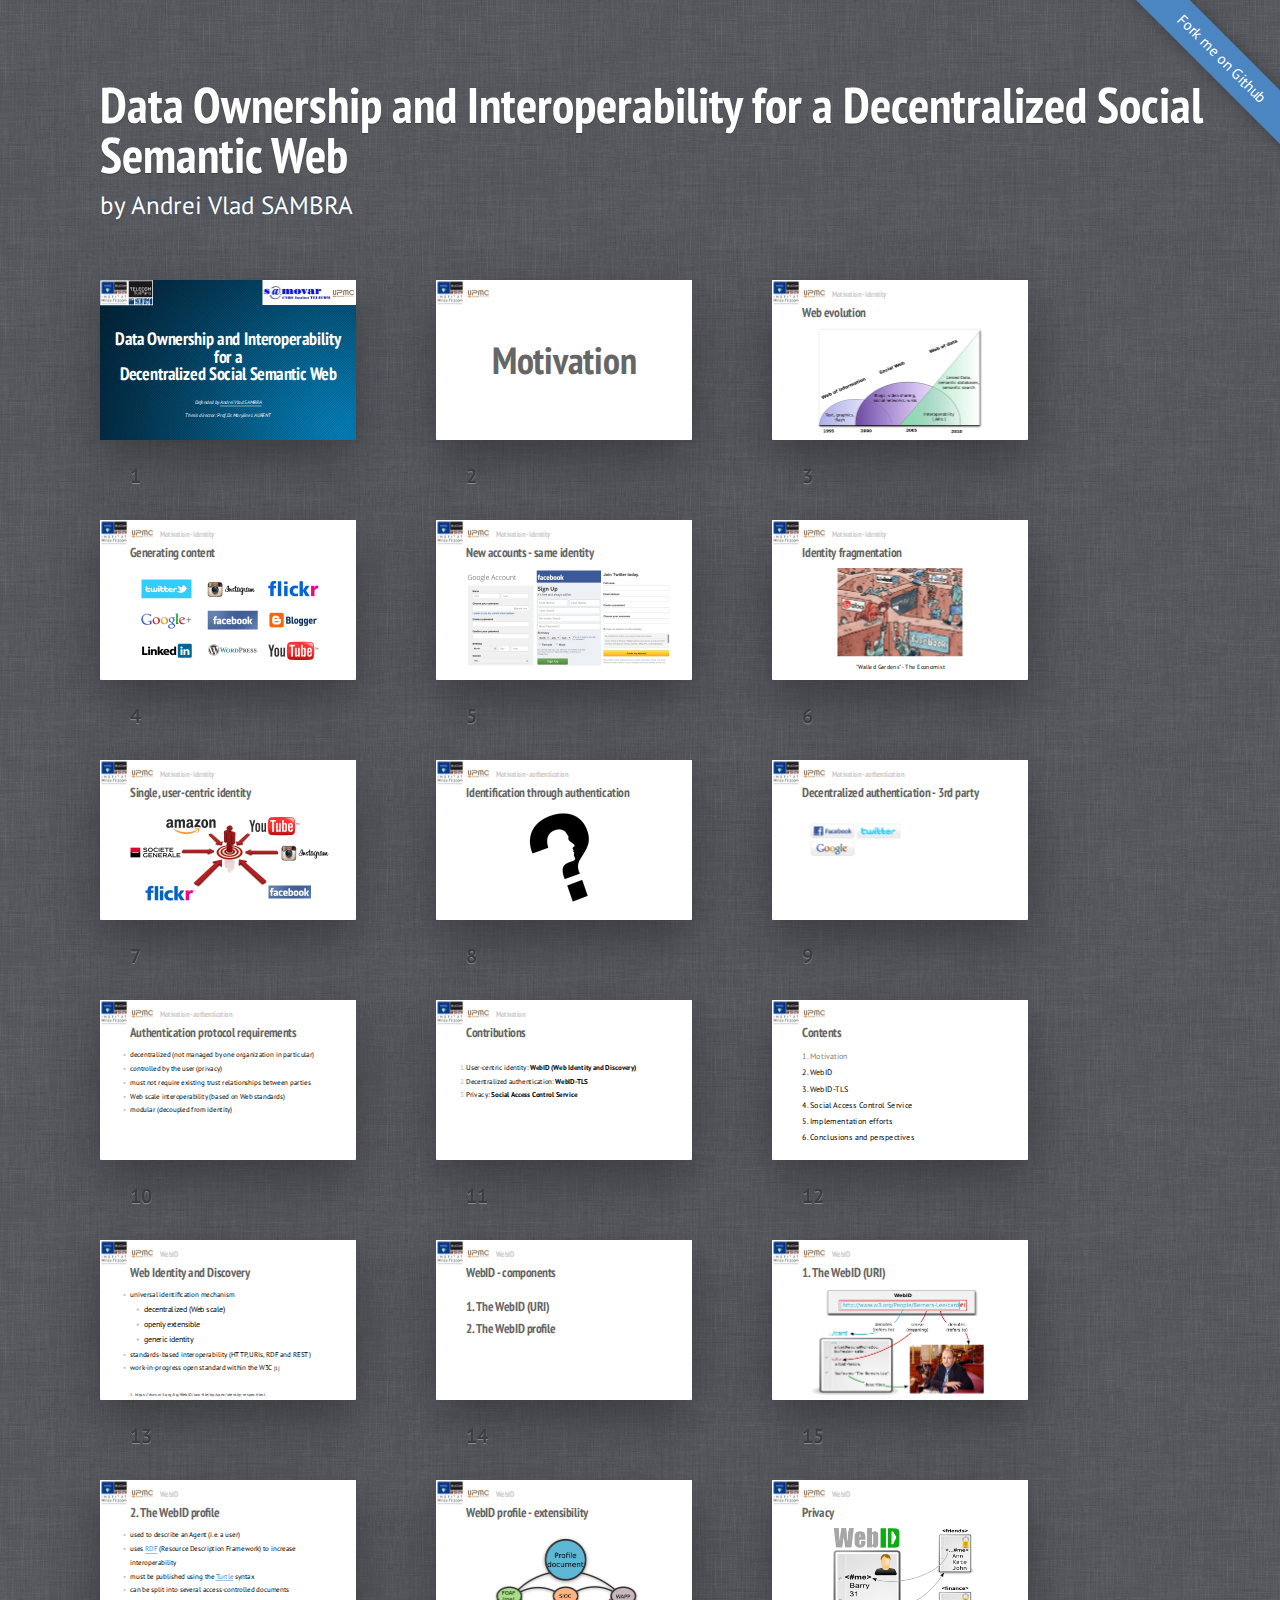
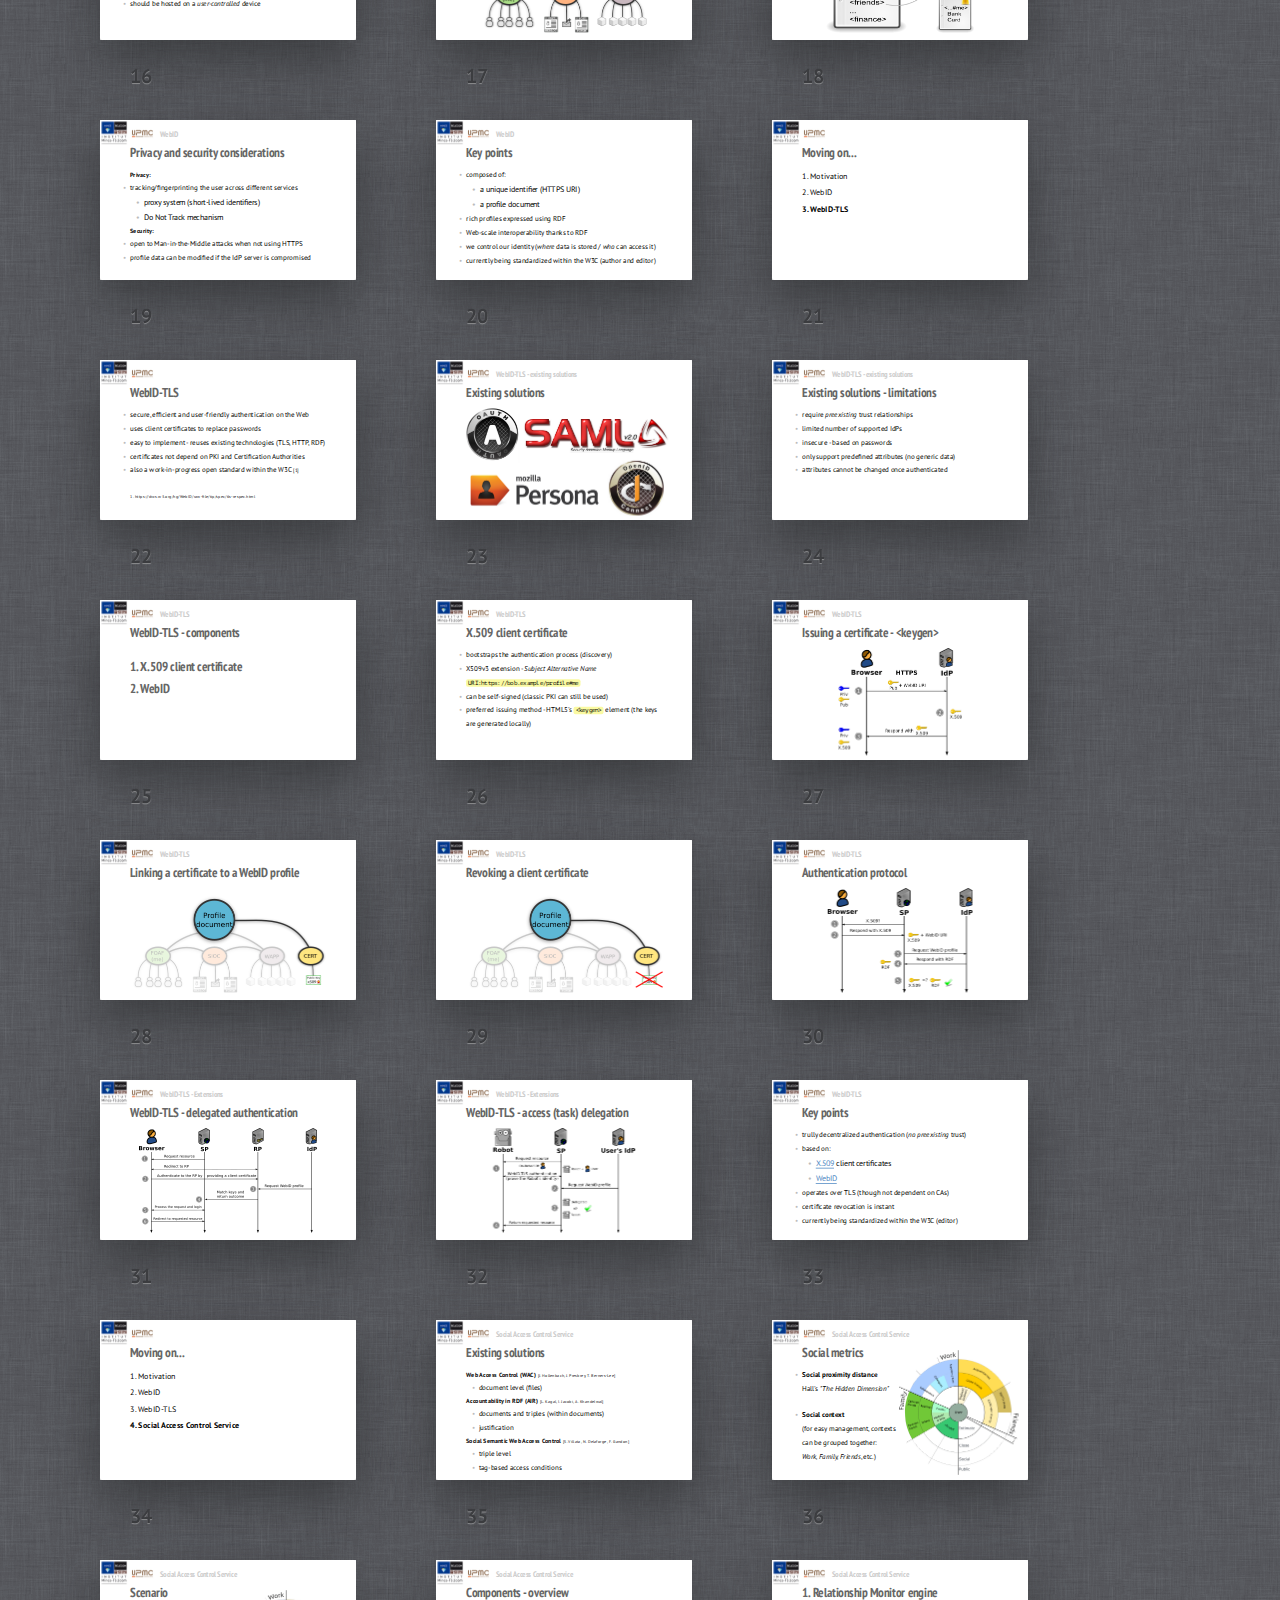
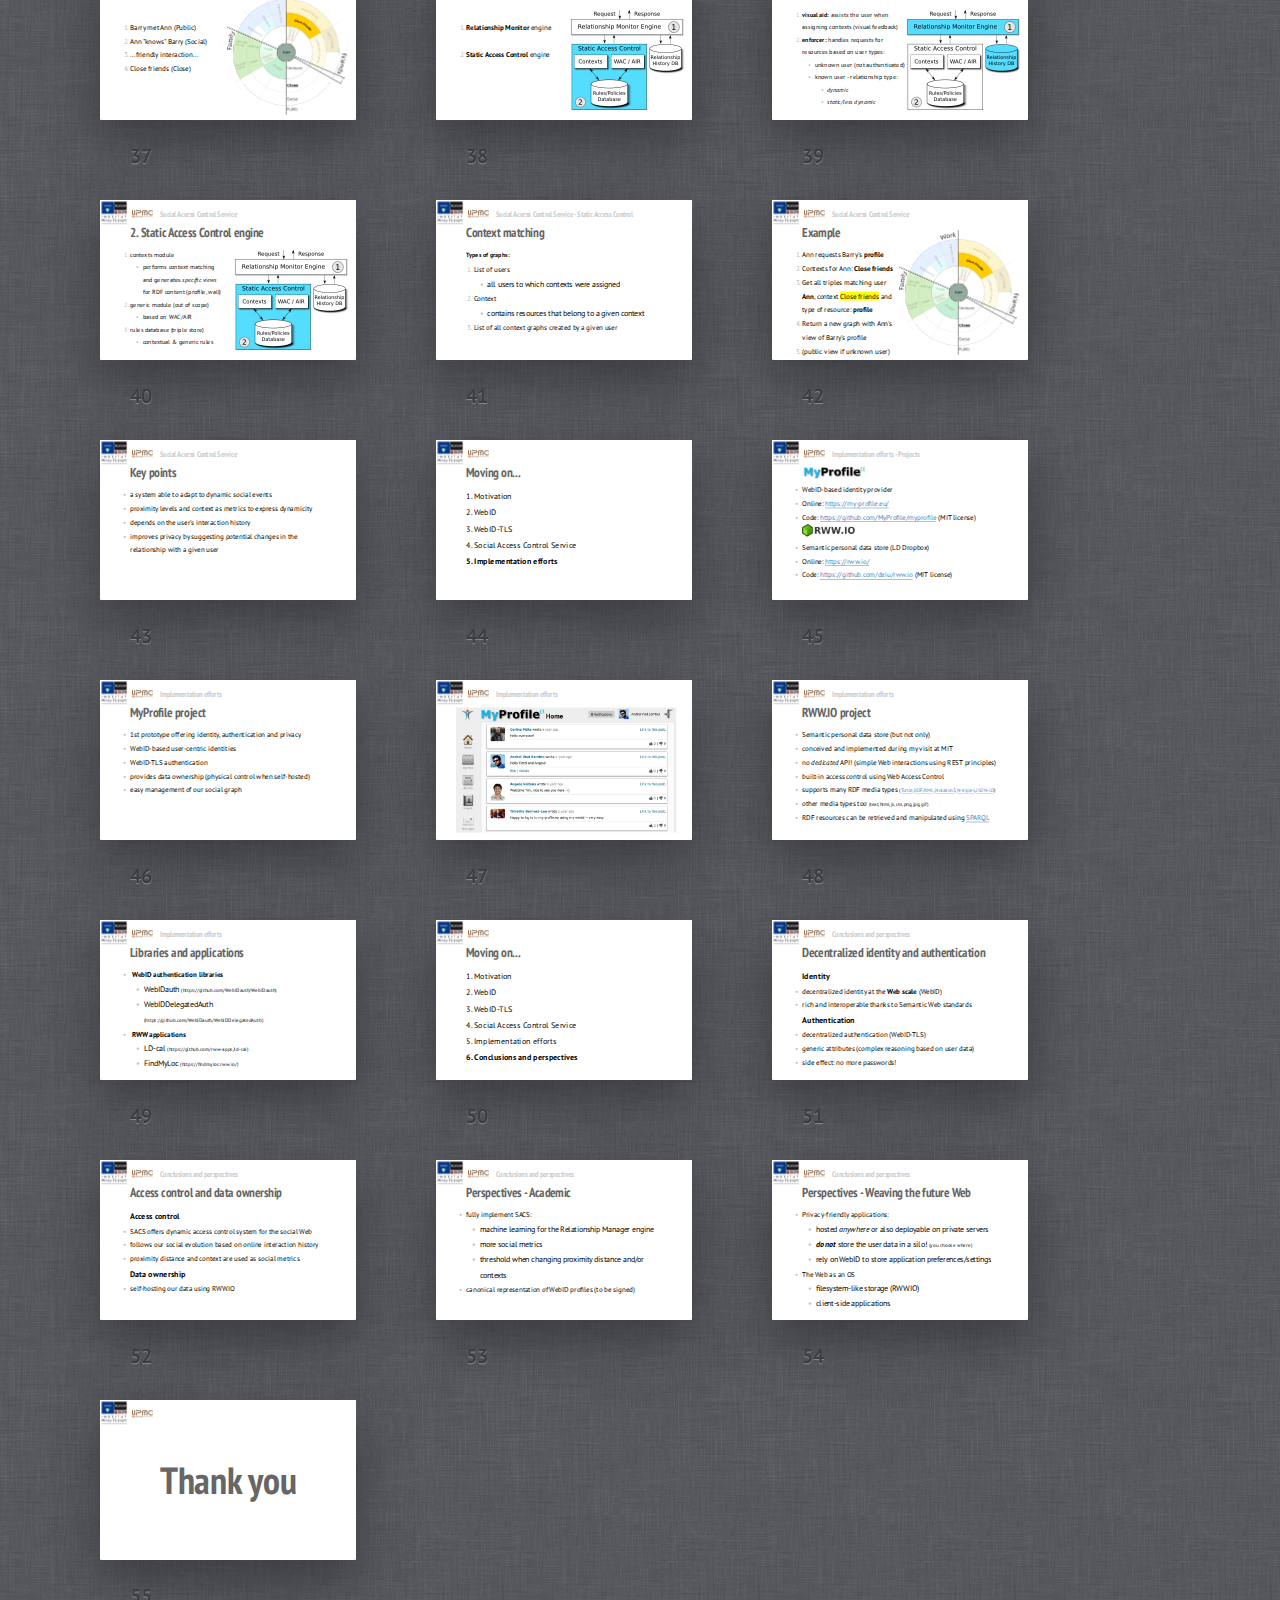
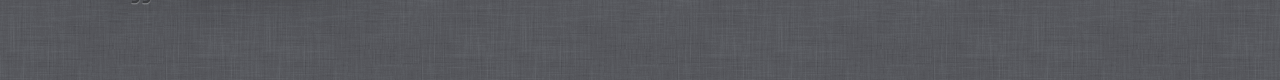
<file: index.html>
<!DOCTYPE HTML>
<html lang="en">
<head>
	<title>Data Ownership and Interoperability for a Decentralized Social Semantic Web</title>
	<meta charset="utf-8">
	<meta name="viewport" content="width=792, user-scalable=no">
	<meta http-equiv="x-ua-compatible" content="ie=edge">
	<link rel="stylesheet" href="shower/themes/ribbon/styles/screen.css">
	<style>
        @font-face {
          font-family: 'Oleo Script';
          font-style: normal;
          src: local('Oleo Script'), local('OleoScript-Regular'), url(shower/themes/ribbon/fonts/Oleo.woff) format('woff');
        }
	    #logo-mines {
	        position: absolute;
	        z-index: 2000;
	        top: 1px;
	        left: 1px;
	    }
        #logo-tsp {
            position: absolute;
	        z-index: 2000;
	        top: 1px;
	        left: 112px; 
        }
        #logo-samovar {
            position: absolute;
	        z-index: 2000;
	        left: 650px;
        }
	    #upmc-slide {
	        position: absolute;
	        z-index: 2000;
	        top: 1px;
	        left: 120px;
	    }
        #upmc-cover {
            position: absolute;
            z-index: 2000;
            right: 1px;
            left: 924px;
        }
	    #header {
	        position: absolute;
	        display: inline-block;
	        top: 35px;
	        left: 240px;
	        color: #ccc;
            font: 30px 'PT Sans Narrow', sans-serif;
        }
        h3 {
            color: #666;
            font-size: 130%;
        }
        hr {
            width:450px;
            display:inline-block;
            border: 1px dashed #ccc;
        }
        code {
            font-size: 0.8em;
        }
        li {
            font-size: 110%;   
        }
	</style>
</head>
<body class="list">
	<header class="caption">
		<h1>Data Ownership and Interoperability for a Decentralized Social Semantic Web</h1>
		<p>by <a href="https://my-profile.eu/people/deiu/card#me" target="_blank">Andrei Vlad SAMBRA</a></p>
	</header>

	<section class="slide cover" id="Cover"><div>
        <img id="logo-mines" src="pictures/logo.png" alt="Ecole Mines Telecom" />
        <img id="logo-tsp" src="pictures/logoTSP.gif" alt="Ecole Mines Telecom" />
        <img id="upmc-cover" src="pictures/upmc.jpg" alt="UPMC" />
        <img id="logo-samovar" src="pictures/samovar.jpg" alt="Samovar" />
        <br/>
		<h2>Data Ownership and Interoperability <br/> for a <br/> Decentralized Social Semantic Web</h2>
		<br/>
        <p>Defended by <a href="https://my-profile.eu/people/deiu/card#me" target="_blank">Andrei Vlad SAMBRA</a></p>
		<p>Thesis director: Prof.Dr. Maryline LAURENT</p>
		<img src="pictures/cover.jpg" alt="">
		<style>
		    #Cover {
		        width: 1024px;
	        }
		    #Cover div {
		        width: 924px;
		        height: 470px;
		        padding: 50px;
		        padding-top: 120px;
		    }		    
			#Cover h2 {
				margin:30px 0 0;
				color:#FFF;
				text-align:center;
				font-size:70px;
			}
			#Cover p {
				margin:10px 0 0;
				text-align:center;
				color:#FFF;
				font-style:italic;
				font-size:20px;
			}
			#Cover p a {
				color:#FFF;
			}
            #plus {
                font-size: 1.5em;
                font-weight: bold;
                color: #666;
            }
            #minus {
                font-size: 1.5em;
                font-weight: bold;
                color: #666;
            }
		</style>
	</div></section>
<!-- Intro -->
	<section class="slide shout"><div>
        <!-- 
        Please allow me to begin with the motivation that I used as the driving force for my research.
        -->
        <img id="logo-mines" src="pictures/logo.png" alt="Ecole Mines Telecom" />
        <img id="upmc-slide" src="pictures/upmc.jpg" alt="UPMC" />
		<h2>Motivation</h2>
	</div></section>
    <section class="slide"><div>
        <!--
        The information medium that we call the Web is under constant evolution. Over the last decade it has changed 
        from a place were we went to consume information, to a place where we actively contribute with content (may that be
        pictures, blog entries, comments, news, etc.), and we are now reaching the point where data can be linked across the Web.
        
        -->
        <img id="logo-mines" src="pictures/logo.png" alt="Ecole Mines Telecom" />
        <img id="upmc-slide" src="pictures/upmc.jpg" alt="UPMC" />
	    <div id="header">Motivation - identity</div>
		<h2>Web evolution</h2>
		<div align="center"><img src="pictures/web-evo.png" alt="Web-evo" /></div>
	</div></section>
    <section class="slide"><div>
        <!--
        The totality of the content that we generate defines who we are online, in other words - our online identity.
        -->
        <img id="logo-mines" src="pictures/logo.png" alt="Ecole Mines Telecom" />
        <img id="upmc-slide" src="pictures/upmc.jpg" alt="UPMC" />
	    <div id="header">Motivation - identity</div>
		<h2>Generating content</h2>
		<img src="pictures/content.png" alt="Content" />
	</div></section>

    <section class="slide"><div>
        <!--
        The totality of the content that we generate defines who we are online, in other words - our online identity.
        -->
        <img id="logo-mines" src="pictures/logo.png" alt="Ecole Mines Telecom" />
        <img id="upmc-slide" src="pictures/upmc.jpg" alt="UPMC" />
	    <div id="header">Motivation - identity</div>
		<h2>New accounts - same identity</h2>
		<img src="pictures/idp.jpg" alt="Forms" />
	</div></section>
	<section class="slide"><div>
        <!--
        Because of the way the Web works today, the more services and applications we use, the more we face an
        increasing fragmentation of our online identity. A direct result of this identity fragmentation is that user-generated 
        content is trapped inside so-called "data silos".
        -->
        <img id="logo-mines" src="pictures/logo.png" alt="Ecole Mines Telecom" />
        <img id="upmc-slide" src="pictures/upmc.jpg" alt="UPMC" />
	    <div id="header">Motivation - identity</div>
		<h2>Identity fragmentation</h2>
		<div align="center"><img src="pictures/walled_garden.jpg" alt="Walled gardens">
		<figcaption>"Walled Gardens" - The Economist</figcaption>
		</div>
	</div></section>
    <section class="slide"><div>
        <!--
        The obvious solution would be to have one online identity, and to be able to store the content that we generate (at least partially), 
        so that we can reuse parts of it each time we use a particular service. By doing so, we are no longer dependent on a specific service
        provider, giving us freedom to move from service to service, without worrying that our data remains trapped inside a silo. In other words,
        we become our own identity provider.
        -->
        <img id="logo-mines" src="pictures/logo.png" alt="Ecole Mines Telecom" />
        <img id="upmc-slide" src="pictures/upmc.jpg" alt="UPMC" />
	    <div id="header">Motivation - identity</div>
		<h2>Single, user-centric identity</h2>
		<img src="pictures/user-centred.jpg" alt="User-centred"/ height="400" >
	</div></section>
    <section class="slide"><div>
        <!--
        On the other hand, certain online activities (such as shopping, communicating with other people, or even managing our identity) require 
        us to prove that we own a given identity. Online, this process is commonly known as authentication.
        -->
        <img id="logo-mines" src="pictures/logo.png" alt="Ecole Mines Telecom" />
        <img id="upmc-slide" src="pictures/upmc.jpg" alt="UPMC" />
	    <div id="header">Motivation - authentication</div>
		<h2>Identification through authentication</h2>
		<div align="center"><img src="pictures/id-auth.jpg" alt="id-auth" /></div>
	</div></section>
    <section class="slide"><div>
        <!--
        
        -->
        <img id="logo-mines" src="pictures/logo.png" alt="Ecole Mines Telecom" />
        <img id="upmc-slide" src="pictures/upmc.jpg" alt="UPMC" />
	    <div id="header">Motivation - authentication</div>
		<h2>Decentralized authentication - 3rd party</h2>
        <img id="idps" src="pictures/idps.jpg" alt="IdPs" />
        <img class="next" id="idps" src="pictures/idps-now.jpg" alt="IdPs now" />
        <style>
            #idps {
                position: absolute;
                top: 250px;
                left: 150px;
            }
        </style>
	</div></section>
    <section class="slide"><div>
        <!--
        If we want to benefit from a user-centric identity, where we are in control of our data, then our authentication protocol must respect
        the following requirements: decentralized (since we control our identity), no a priori trust (eg. I let you in because I trust Google), 
        use Web standards to increase interoperability, modular - decoupled from identity (easily swappable), and last but not least - user-friendly  
        -->
        <img id="logo-mines" src="pictures/logo.png" alt="Ecole Mines Telecom" />
        <img id="upmc-slide" src="pictures/upmc.jpg" alt="UPMC" />
	    <div id="header">Motivation - authentication</div>
		<h2>Authentication protocol requirements</h2>
        <ul>
            <li>decentralized (not managed by one organization in particular)</li>
            <li>controlled by the user (privacy)</li>
            <li>must not require existing trust relationships between parties</li>
            <li>Web scale interoperability (based on Web standards)</li>
            <li>modular (decoupled from identity)</li>
        </ul>
	</div></section>
    <section class="slide"><div>
        <!--
        Based on this motivation, I would to introduce our contributions, which complement the three topics I have just presented.
        -->
        <img id="logo-mines" src="pictures/logo.png" alt="Ecole Mines Telecom" />
        <img id="upmc-slide" src="pictures/upmc.jpg" alt="UPMC" />
	    <div id="header">Motivation</div>
		<h2>Contributions</h2>
		<br/>
		<ol class="next">
			<li>User-centric identity: <strong>WebID (Web Identity and Discovery)</strong></li>
		    <li>Decentralized authentication: <strong>WebID-TLS</strong></li>
            <li>Privacy: <strong>Social Access Control Service</strong></li>
		</ol>
	</div></section>
<!-- Contents -->
	<section class="slide"><div>
        <!--
        The remainder of this presentation is structured as follows:
        -->
        <img id="logo-mines" src="pictures/logo.png" alt="Ecole Mines Telecom" />
        <img id="upmc-slide" src="pictures/upmc.jpg" alt="UPMC" />
		<h2>Contents</h2>
        <h3><font color="grey">1. Motivation</font></h3>
        <h3>2. WebID</h3>
        <h3>3. WebID-TLS</h3>
        <h3>4. Social Access Control Service</h3>
        <h3>5. Implementation efforts</h3>
        <h3>6. Conclusions and perspectives</h3>
        <style>
            h3 { color: #000; }
        </style>
	</div></section>
<!-- End intro -->
    
<!-- WebID -->
	<section class="slide"><div>
        <!-- 
        WebID, our first contribution, is a simple and universal identification mechanism that is decentralized at a Web scale, 
        openly extensible, and offers a generic identity that can be used for any service.
        It does this by applying the best practices of Web Architecture while building on well established and
        widely deployed protocols and standards including HTML, URIs, HTTP, and RDF semantics. 
        WebID is a work-in-progress open standard within the World Wide Web Consortium, to which we are actively contributing.
        -->
        <img id="logo-mines" src="pictures/logo.png" alt="Ecole Mines Telecom" />
        <img id="upmc-slide" src="pictures/upmc.jpg" alt="UPMC" />
		<div id="header">WebID</div>
        <h2>Web Identity and Discovery</h2>
        <ul>
            <li>universal identification mechanism
            <ul>
                <li>decentralized (Web scale)</li>
                <li>openly extensible</li>
                <li>generic identity</li>
            </ul>
            </li>
            <li>standards-based interoperability (HTTP, URIs, RDF and REST)</li>
            <li>work-in-progress open standard within the W3C <small>[1]</small></li>
        </ul>
        <br/>
        <small>1. https://dvcs.w3.org/hg/WebID/raw-file/tip/spec/identity-respec.html</small>
	</div></section>
    <section class="slide"><div>
        <!-- WebID is composed of the following elements... -->
        <img id="logo-mines" src="pictures/logo.png" alt="Ecole Mines Telecom" />
        <img id="upmc-slide" src="pictures/upmc.jpg" alt="UPMC" />
	    <div id="header">WebID</div>
        <h2>WebID - components</h2>
		<br/>
        <h2 class="next">1. The WebID (URI)</h2>
        <h2 class="next">2. The WebID profile</h2>
    </div></section>
	<section class="slide"><div>
        <!-- 
        The WebID (aka WebID URI) is a unique identifier which works at the Web scale. It is basically a URI with an 
        HTTP or HTTPS scheme which denotes an Agent. In this case, we have timbl's WebID.
        The WebID URI usually contains a hash (fragment identifier) which serves to make the difference between the 
        document containing the data, and the unique identifier which is assigned to data describing the agent.
        303 redirects can be used instead, though they impact performance by forcing another roundtrip.
        -->
        <img id="logo-mines" src="pictures/logo.png" alt="Ecole Mines Telecom" />
        <img id="upmc-slide" src="pictures/upmc.jpg" alt="UPMC" />
	    <div id="header">WebID</div>
	    <h2>1. The WebID (URI)</h2>
		<div align="center"><img src="pictures/webid-timbl.png" alt="WebID"></div>
	</div></section>
	<section class="slide"><div>
        <!-- 
        The document containing user data is called the WebID profile. It is....
        -->
        <img id="logo-mines" src="pictures/logo.png" alt="Ecole Mines Telecom" />
        <img id="upmc-slide" src="pictures/upmc.jpg" alt="UPMC" />
	    <div id="header">WebID</div>
		<h2>2. The WebID profile</h2>
        <ul>
            <li>used to describe an Agent (i.e. a user)</li>
            <li>uses <a href="http://www.w3.org/TR/rdf-schema/" target="_blank">RDF</a> (Resource Description Framework) to increase interoperability</li>
			<li>must be published using the <a href="https://en.wikipedia.org/wiki/Turtle_(syntax)" target="_blank">Turtle</a> syntax </li>
            <li>can be split into several access-controlled documents</li>
            <li>should be hosted on a <em>user-controlled</em> device</li>
		</ul>
	</div></section>
	<section class="slide"><div>
        <!-- 
        A WebID profile can contain any arbitrary data, as long as it is related to a user. For example, it contains
        a description of a user (using FOAF), blog entries or forum posts (using SIOC), and also preferences/settings 
        that are specific to Web applications (using WAPP). 
        -->
        <img id="logo-mines" src="pictures/logo.png" alt="Ecole Mines Telecom" />
        <img id="upmc-slide" src="pictures/upmc.jpg" alt="UPMC" />
	    <div id="header">WebID</div>
	    <h2>WebID profile - extensibility</h2>
		<div align="center"><img src="pictures/profile.png" alt="WebID profile" style="height:420px;"></div>
	</div></section>
    <section class="slide"><div>
        <!-- 
        To achieve privacy, a WebID profile can be split into multiple documents, each protected by access control mechanisms. In this case we have 
        a WebID which belongs to a user whose name is Barry and who is 31 yo. Instead of listing his friends in the same profile document, Barry created
        a protected document called <friends> which contains all foaf:knows relations. We can split a profile into as many documents as we want, depending
        on how fine-grained we want the access control to be.
        -->
        <img id="logo-mines" src="pictures/logo.png" alt="Ecole Mines Telecom" />
        <img id="upmc-slide" src="pictures/upmc.jpg" alt="UPMC" />
	    <div id="header">WebID</div>
	    <h2>Privacy</h2>
		<div align="center"><img src="pictures/webid-privacy.png" alt="WebID privacy" style="height:420px;"></div>
	</div></section>
    <section class="slide"><div>
        <!-- 
        Unfortunately, there are some drawbacks when using WebID. To start, decentralized and unique identifiers means that
        users can be tracked across services. This issue cannot be easily solved, especially when reputation and trust are based
        on persisten identities. However, we don't always need persisten identities...multiple/proxy/DNT/etc...
        -->
        <img id="logo-mines" src="pictures/logo.png" alt="Ecole Mines Telecom" />
        <img id="upmc-slide" src="pictures/upmc.jpg" alt="UPMC" />
	    <div id="header">WebID</div>
		<h2>Privacy and security considerations</h2>
        <strong>Privacy:</strong>
        <ul>
			<li>tracking/fingerprinting the user across different services
                <ul>
                    <li>proxy system (short-lived identifiers)</li>
                    <li>Do Not Track mechanism</li>
                </ul>
            </li>
        </ul>
        <strong>Security:</strong>
        <ul>
			<li>open to Man-in-the-Middle attacks when not using HTTPS</li>
            <li>profile data can be modified if the IdP server is compromised</li>
		</ul>
	</div></section>
    <section class="slide"><div>
        <!-- 
        To quickly summarize what WebID is, we have seen that it offers...
        -->
        <img id="logo-mines" src="pictures/logo.png" alt="Ecole Mines Telecom" />
        <img id="upmc-slide" src="pictures/upmc.jpg" alt="UPMC" />
	    <div id="header">WebID</div>
		<h2>Key points</h2>
        <ul>
            <li>composed of:
        		<ul>
		        <li>a unique identifier (HTTPS URI)</li>
		        <li>a profile document</li>
		        </ul>
            </li>
			<li>rich profiles expressed using RDF</li>
            <li>Web-scale interoperability thanks to RDF</li>
			<li>we control our identity (<em>where</em> data is stored / <em>who</em> can access it)</li>
			<li>currently being standardized within the W3C (author and editor)</li>
		</ul>
	</div></section>
<!-- WebID-TLS -->
    <section class="slide"><div>
        <!-- 
        Having introduced WebID, please allow me now to present our second contribution, a decentralized authentication protocol based on WebID.
        -->
        <img id="logo-mines" src="pictures/logo.png" alt="Ecole Mines Telecom" />
        <img id="upmc-slide" src="pictures/upmc.jpg" alt="UPMC" />
        <h2>Moving on...</h2>
            <h3>1. Motivation</h3>
            <h3>2. WebID</h3>
            <h3><strong>3. WebID-TLS</strong></h3>
        <style>
            h3 strong {
                color: #000 !important;
            }
        </style>
    </div></section>
    <section class="slide"><div>
        <!-- 
        WebID-TLS enables secure, efficient and user friendly authentication on the Web. It does this by using client certificates instead
        of passwords during the authentication process. At the same time, it is easy to implement since it takes advantage of the 
        cryptography behind the Transport Layer Security (TLS) protocol. And finally, because it does not depend on PKI/CA, it does not 
        suffer from the problems that correspond to them.
        -->
        <img id="logo-mines" src="pictures/logo.png" alt="Ecole Mines Telecom" />
        <img id="upmc-slide" src="pictures/upmc.jpg" alt="UPMC" />
		<h2>WebID-TLS</h2>
        <ul>
            <li>secure, efficient and user-friendly authentication on the Web</li>
            <li>uses client certificates to replace passwords</li>
            <li>easy to implement - reuses existing technologies (TLS, HTTP, RDF)</li>
            <li>certificates not depend on PKI and Certification Authorities</li>
            <li>also a work-in-progress open standard within the W3C <small>[1]</small></li>
        </ul>
        <br/>
        <small>1. https://dvcs.w3.org/hg/WebID/raw-file/tip/spec/tls-respec.html</small>
    </div></section>
    <section class="slide"><div>
        <!-- 
        While WebID is the first attempt at a unified and user-centric identity on the Web, as far as decentralized authentication protocols go,
        there exist several solutions, starting with OpenID.
        -->
        <img id="logo-mines" src="pictures/logo.png" alt="Ecole Mines Telecom" />
        <img id="upmc-slide" src="pictures/upmc.jpg" alt="UPMC" />
	    <div id="header">WebID-TLS - existing solutions</div>
		<h2>Existing solutions</h2>
		<div align="center" class="next"><img src="pictures/auth.png" alt="Auth" />
		</div>
	</div></section>
    <section class="slide"><div>
        <!-- 
        Even so, the current solutions have their limitations, such as the fact that they require preexisting trust relationships, 
        they support a limited number of IdPs, they are all based on passwords (insecure), and they do not allow to use generic 
        attributes during authentication.
        -->
        <img id="logo-mines" src="pictures/logo.png" alt="Ecole Mines Telecom" />
        <img id="upmc-slide" src="pictures/upmc.jpg" alt="UPMC" />
	    <div id="header">WebID-TLS - existing solutions</div>
		<h2>Existing solutions - limitations</h2>
        <ul>
            <li>require <em>preexisting</em> trust relationships</li>
            <li>limited number of supported IdPs</li>
            <li>insecure - based on passwords</li>
            <li>only support predefined attributes (no generic data)</li>
            <li>attributes cannot be changed once authenticated</li>
        </ul>
    </div></section>
    <section class="slide"><div>
        <!--
        The components of WebID-TLS are as follows...
        -->
        <img id="logo-mines" src="pictures/logo.png" alt="Ecole Mines Telecom" />
        <img id="upmc-slide" src="pictures/upmc.jpg" alt="UPMC" />
	    <div id="header">WebID-TLS</div>
		<h2>WebID-TLS - components</h2>
        <br/>
		<h2 class="next">1. X.509 client certificate</h2>
        <h2 class="next">2. WebID</h2>
	</div></section>    
    <section class="slide"><div>
        <!-- 
        Compared to standard PKI, WebID-TLS works just as well with self-signed certificates. Of course, classic PKI can also be used 
        but it is not mandatory: certificates can be reused/repurposed within a company. To link the cert to the user's WebID, we store 
        the WebID URI within an extension of the certificate, called the SAN. The preferred method for issuing a certificate is to use <keygen>...
        -->
        <img id="logo-mines" src="pictures/logo.png" alt="Ecole Mines Telecom" />
        <img id="upmc-slide" src="pictures/upmc.jpg" alt="UPMC" />
	    <div id="header">WebID-TLS</div>
		<h2>X.509 client certificate</h2>
        <ul>
            <li>bootstraps the authentication process (discovery)</li>
            <li>X509v3 extension - <em>Subject Alternative Name</em> <code>URI:https://bob.example/profile#me</code></li>
            <li>can be self-signed (classic PKI can still be used)</li>
            <li>preferred issuing method - HTML5's <code>&lt;keygen&gt;</code> element (the keys are generated locally) <!-- the server receives the public key, creates an X.509 cert which is returned to the user -->
            </li>
            <!-- <li>a user can have any number of certificates</li> -->
		</ul>
	</div></section>
    <section class="slide"><div>
        <!-- 
        Issuing a cert...
        -->
        <img id="logo-mines" src="pictures/logo.png" alt="Ecole Mines Telecom" />
        <img id="upmc-slide" src="pictures/upmc.jpg" alt="UPMC" />
	    <div id="header">WebID-TLS</div>
	    <h2>Issuing a certificate - &lt;keygen&gt;</h2>
		<div align="center"><img src="pictures/cert-gen.png" alt="Cert gen"></div>
	</div></section>
    <!--
    <section class="slide"><div>
        <img id="logo-mines" src="pictures/logo.png" alt="Ecole Mines Telecom" />
        <img id="upmc-slide" src="pictures/upmc.jpg" alt="UPMC" />
	    <div id="header">WebID-TLS</div>
		<h2>Why WebID?</h2>
        <br/>
        <ul>
            <li>universal identification based on HTTP URIs</li>
            <li>generic user attributes can be obtained during authentication</li>
            <li>dynamic authorization decisions based on WebID profile data inference (web of trust based on social links -- <em>friend of a friend</em> system)</li>
		</ul>
	</div></section>
    -->
	<section class="slide"><div>
        <!-- 
        Once a certificate has been issued, it must be linked to the WebID profile. Linking a certificate is a simple matter of
        representing its public key using RDF (cert vocab).
        -->
        <img id="logo-mines" src="pictures/logo.png" alt="Ecole Mines Telecom" />
        <img id="upmc-slide" src="pictures/upmc.jpg" alt="UPMC" />
	    <div id="header">WebID-TLS</div>
	    <h2>Linking a certificate to a WebID profile</h2>
		<div align="center">
            <img src="pictures/profile-webidtls.png" alt="WebID-TLS Profile" />
            <img src="pictures/profile-webidtls1.png" alt="WebID-TLS revocation" />
        </div>
	</div></section>
    <section class="slide"><div>
        <!-- 
        Once a certificate has been issued, it must be linked to the WebID profile. Linking a certificate is a simple matter of
        representing its public key using RDF (cert vocab).
        -->
        <img id="logo-mines" src="pictures/logo.png" alt="Ecole Mines Telecom" />
        <img id="upmc-slide" src="pictures/upmc.jpg" alt="UPMC" />
	    <div id="header">WebID-TLS</div>
	    <h2>Revoking a client certificate</h2>
		<div align="center">
            <img src="pictures/profile-webidtls1.png" alt="WebID-TLS revocation" />
        </div>
	</div></section>
	<section class="slide"><div>
        
        <img id="logo-mines" src="pictures/logo.png" alt="Ecole Mines Telecom" />
        <img id="upmc-slide" src="pictures/upmc.jpg" alt="UPMC" />
	    <div id="header">WebID-TLS</div>
	    <h2>Authentication protocol</h2>
		<div align="center" class="next"><img src="pictures/webid-tls.png" alt="WebID-TLS"></div>
	</div></section>
<!-- WebID delegation -->
    <section class="slide"><div>
        <!-- 
        WebID-TLS has been extended to allow delegated authentication. The principle is very similar to how SAML works, and 
        it applies when the SP is not capabale of performing WebID-TLS authentication itself. In this case, the SP relies on
        a trusted RP service that handles the entire authentication process, and then returns a verdict which allows the SP
        to either log the user in or not.
        -->
        <img id="logo-mines" src="pictures/logo.png" alt="Ecole Mines Telecom" />
        <img id="upmc-slide" src="pictures/upmc.jpg" alt="UPMC" />
	    <div id="header">WebID-TLS - Extensions</div>
		<h2>WebID-TLS - delegated authentication</h2>
		<div align="center"><img src="pictures/webid-delegated.png" alt="WebiD Delegated auth" />
		</div>
	</div></section>
    <section class="slide"><div>
        <!-- 
        WebID-TLS was designed to facilitate authentication for users, yet it still involves a certain degree of on-demand 
        user interaction: having to be present to click on a login link and to select a certificate during authentication.
        However, sometimes we may need to automate certain tasks, and in that case we may not always be present. For this reason,
        we have investigated the possibility of delegating a personal assistent (a robot) that would perform tasks on behalf of
        users.        
        -->
        <img id="logo-mines" src="pictures/logo.png" alt="Ecole Mines Telecom" />
        <img id="upmc-slide" src="pictures/upmc.jpg" alt="UPMC" />
	    <div id="header">WebID-TLS - Extensions</div>
		<h2>WebID-TLS - access (task) delegation</h2>
		<div align="center"><img src="pictures/webid-action.png" alt="WebiD action delegation" />
		</div>
	</div></section>
    <section class="slide"><div>
        <!-- 
        Before moving on, let us now quickly go over the important points of WebID-TLS...
        -->
        <img id="logo-mines" src="pictures/logo.png" alt="Ecole Mines Telecom" />
        <img id="upmc-slide" src="pictures/upmc.jpg" alt="UPMC" />
	    <div id="header">WebID-TLS</div>
		<h2>Key points</h2>
        <ul>
			<li>trully decentralized authentication (<em>no preexisting</em> trust)</li>
            <li>based on:
        		<ul>
                    <li><a href="https://en.wikipedia.org/wiki/X.509" target="_blank">X.509</a> client certificates</li>
                    <li><a href="#19">WebID</a></li>
		        </ul>
            </li>
            <li>operates over TLS (though not dependent on CAs)</li>
			<li>certificate revocation is instant</li>
			<li>currently being standardized within the W3C (editor)</li>
		</ul>
	</div></section>
<!-- End WebID-TLS -->
<!-- Access Control -->
    <section class="slide"><div>
        <!--
        Having seen WebID and WebID-TLS, allow me to introduce our third contribution, SACS.
        -->
        <img id="logo-mines" src="pictures/logo.png" alt="Ecole Mines Telecom" />
        <img id="upmc-slide" src="pictures/upmc.jpg" alt="UPMC" />
        <h2>Moving on...</h2>
        <h3>1. Motivation</h3>
        <h3>2. WebID</h3>
        <h3>3. WebID-TLS</h3>
        <h3><strong>4. Social Access Control Service</strong></h3>
        <style>
            h3 strong {
                color: #000 !important;
            }
        </style>
    </div></section>
    <section class="slide"><div>
        <!--
        Access control for the Semantic Web applies to two types of resources: to documents (as is the case for WAC), 
        or to triples within documents (AIR and S4AC). While the last two are similar, there are a few subtle differences, such as..
        We believe that current access control mechanisms, while adeguate in their job of protecting access to documents, lack a 
        certain flexibility when applied in a social environment, where relationships between users tend to be dynamic and prone to change.
        -->
        <img id="logo-mines" src="pictures/logo.png" alt="Ecole Mines Telecom" />
        <img id="upmc-slide" src="pictures/upmc.jpg" alt="UPMC" />
	    <div id="header">Social Access Control Service</div>
		<h2>Existing solutions</h2>
        <strong>Web Access Control (WAC)</strong> <small>[J. Hollenbach, J. Presbrey, T. Berners-Lee]</small>
            <ul id="ul">
                <li>document level (files)</li>
            </ul>
        <strong>Accountability in RDF (AIR)</strong> <small>[L. Kagal, I. Jacobi, A. Khandelwal]</small>
            <ul id="ul">
                <li>documents and triples (within documents)</li>
                <li>justification</li>
            </ul>
        <strong>Social Semantic Web Access Control</strong> <small>[S. Villata, N. Delaforge, F. Gandon]</small>
            <ul id="ul">
                <li>triple level</li>
                <li>tag-based access conditions</li>
            </ul>
        <style>
            #ul { margin-left: 50px; }
        </style>
	</div></section>
    <section class="slide"><div>
        <!--
        During our research we have managed to find two important social metrics that help us model this dynamicity. 
        To begin, we were inspired by Hall's "" which examines the various cultural concepts of space between people and how 
        differences among them affect modern society. Hall talks about four spaces: intimate, personal (close), social and public. (show on the image). 
        Applying these concepts resulted in a metric called the "social proximity distance".

        Next, we started from the concept that we as humans subsconsciously label other people and objects around us, and as our relation 
        towards them evolves over the time, we either preserve or modify these labels. Moreover, we tend to label people and objects
        based on particular contexts (such as "people I do sports with", "family", "boss", etc.). This has lead us to our second metric, 
        the "social contexts".
        -->
        <img id="logo-mines" src="pictures/logo.png" alt="Ecole Mines Telecom" />
        <img id="upmc-slide" src="pictures/upmc.jpg" alt="UPMC" />
	    <div id="header">Social Access Control Service</div>
        <h2>Social metrics</h2>
        
        <div class="next">
        <img class="prox" src="pictures/proximity0.png" alt="Proximity" height="500" />
        <ul>
            <li><strong>Social proximity distance</strong>
                <br/>Hall's <em>"The Hidden Dimension"</em>
            </li>
        </ul>
        </div>
        <br/>
        <ul>
            <li class="next"><strong>Social context</strong>
            <br/>(for easy management, contexts <br/>can be grouped together: <br/><em>Work, Family, Friends</em>, etc.)
            <img class="prox" src="pictures/proximity.png" alt="Proximity" height="500" /></li>
        </ul>
		
        <style>
            .prox {
                position: absolute;
                top: 120px;
                left: 500px;
            }
        </style>
	</div></section>
    <section class="slide"><div>
        <!-- 
        To exemplify how proximity distance and contexts work, please consider the following scenario:
        -->
        <img id="logo-mines" src="pictures/logo.png" alt="Ecole Mines Telecom" />
        <img id="upmc-slide" src="pictures/upmc.jpg" alt="UPMC" />
	    <div id="header">Social Access Control Service</div>
        <h2>Scenario</h2>
        <br/>
        <ol>
            <li>Barry met Ann (Public) 
                <img class="scen" src="pictures/scenario/0.png" alt="Scenario" height="500" />
            </li>
            <li class="next">Ann "knows" Barry (Social)
                <img class="scen" src="pictures/scenario/1.png" alt="Scenario" height="500" />
            </li>
            <li class="next">...friendly interaction...</li>
            <li class="next">Close friends (Close)
                <img class="scen" src="pictures/scenario/2.png" alt="Scenario" height="500" />
            </li>
        </ol>
        <style>
            .scen {
                position: absolute;
                top: 120px;
                left: 500px;
            }
        </style>
	</div></section>
    <section class="slide"><div>
        <!-- 
        Our proposed solution (SACS) is orthogonal to existing access control systems, as it is based on social proximity levels
        and contexts together with our online interactions (e.g. sharing a resource with someone, tagging a user within a specic 
        context, etc.), in order to apply access control policies to a user's online social resources (e.g. a user's prole, wall
        posts, conversations).
        The figure to the right provides an architectural overview of our solution.

        1. The RM engine handles the dynamic evolution of user relationships and it applies to user generated content (e.g. profile 
        information, wall posts, conversations, etc.).

        2. The SAC engine is used to define static access control policies that apply to most types of resources (either RDF or binary
        documents). For policy enforcing, the SAC may rely on existing AC systems (WAC, AIR, etc), which would then store access control rules in the 
        policy database. Rules are represented using RDF, which means that they can be easily exported to be used on other platforms.


        3. This database contains a list of interactions between the user and his/her friends. History entries are independently 
        created whenever the user interacts with other people, such as sharing a resource with someone, tagging a person within a 
        specic context, etc. The history is stored as RDF triples.

        -->
        <img id="logo-mines" src="pictures/logo.png" alt="Ecole Mines Telecom" />
        <img id="upmc-slide" src="pictures/upmc.jpg" alt="UPMC" />
	    <div id="header">Social Access Control Service</div>
		<h2>Components - overview</h2>        
        <br/>
        <img class="sacs" src="pictures/sacs.png" alt="SACS" />
        <ol>
            <li class="next"><strong>Relationship Monitor</strong> engine
                <!-- handles the dynamic evolution of user relationships -->
                <img class="sacs" src="pictures/rme-high.png" alt="RME-highlight" />
                <br/><br/>
            </li>
            <li class="next"><strong>Static Access Control</strong> engine 
                <!-- defines static access control policies -->
                <img class="sacs" src="pictures/sac-high.png" alt="SAC-highlight" />
            </li>
        </ol>
        <style>
            .sacs {
                position: absolute;
                top: 200px;
                left: 500px;
            }
        </style>
	</div></section>
    <section class="slide"><div>
        <!--
        The RM is used for two distinct types of actions. First, it serves as a visual aid when assigning context labels to resources. 
        And second, as an enforcer, where it serves to dynamically handle a request for a resource. Unfortunately, this operation mode 
        was not fully investigated, as it involves complex machine learning algorithms, but it should operate as follows...
        -->
        <img id="logo-mines" src="pictures/logo.png" alt="Ecole Mines Telecom" />
        <img id="upmc-slide" src="pictures/upmc.jpg" alt="UPMC" />
	    <div id="header">Social Access Control Service</div>
		<h2>1. Relationship Monitor engine</h2>
        <div><img id="rmeh" src="pictures/rme-high.png" alt="RME-highlight" />
        <ol>
            <li id="li"><strong>visual aid:</strong> assists the user when <br/> assigning contexts (visual feedback)</li>
            <li id="li"><strong>enforcer:</strong> handles requests for <br/> resources based on user types:
                <ul>
                    <li id="li">unknown user (not authenticated)</li>
                    <li id="li">known user - relationship type:
                        <ul>
                            <li id="li"><em>dynamic</em></li> <!--  (Relationship History database) -->
                            <li id="li"><em>static/less dynamic</em></li> <!-- (#family, #girlfriend, <em>intimate</em> proximity level) -->           
                        </ul>
                    </li>
                </ul>
            </li>
        </ol>
        </div>
        <style>
            #rmeh {
                position: absolute;
                top: 200px;
                left: 500px;
            }
            #li {
                font-size: 100%;
            }
        </style>
    </div></section>
    <section class="slide"><div>
        <!-- 
        The next component of SACS is the SAC. In turn, it is comprised of the following components: a "contexts" module which handles access control
        depending on contexts (...); a generic module which handles access control for documents (WAC/AIR); and a rules database...
        -->
        <img id="logo-mines" src="pictures/logo.png" alt="Ecole Mines Telecom" />
        <img id="upmc-slide" src="pictures/upmc.jpg" alt="UPMC" />
	    <div id="header">Social Access Control Service</div>
		<h2>2. Static Access Control engine</h2>
        <ol>
            <li id="li">contexts module
                <ul>
                    <li id="li">performs context matching <br/>and generates <em>specific views</em> <br/>for RDF content (profile, wall)</li>
                </ul>
            </li>
            <li id="li">generic module (out of scope)
                <ul>
                    <li id="li">based on WAC/AIR</li>
                </ul>
            </li>
            <li id="li">rules database (triple store)
                <ul>
                    <li id="li">contextual &amp; generic rules</li>
                </ul>
            </li>
        </ol>
        <div id="sach"><img src="pictures/sac-high.png" alt="SAC-highlight" /></div>
        <style>
            #sach {
                position: absolute;
                top: 200px;
                left: 500px;
            }
            #li {
                font-size: 100%;
            }
        </style>
    </div></section>
    <section class="slide"><div>
        <!--  
        The context module depends on three types of resource graphs. One graph that contains a list of users to which contexts have been
        assigned. Multiple context graphs which hold the resources (triples) that belong to a given context. Finally, a list of all contexts
        belonging to a given user.
        -->
        <img id="logo-mines" src="pictures/logo.png" alt="Ecole Mines Telecom" />
        <img id="upmc-slide" src="pictures/upmc.jpg" alt="UPMC" />
	    <div id="header">Social Access Control Service - Static Access Control</div>
        <h2>Context matching</h2>
        <strong>Types of graphs:</strong>
		<ol style="position: absolute; top: 250px; left: 150px;">
            <li>List of users
                <ul>
                    <li>all users to which contexts were assigned</li>
                </ul>
            </li>
            <li>Context
                <ul>
                    <li>contains resources that belong to a given context</li>
                </ul>
            </li>
            <li>List of all context graphs created by a given user</li>
        </ol>
	</div></section>
    <section class="slide"><div>
        <!-- 
        To exemplify how proximity distance and contexts work, please consider the following scenario:
        -->
        <img id="logo-mines" src="pictures/logo.png" alt="Ecole Mines Telecom" />
        <img id="upmc-slide" src="pictures/upmc.jpg" alt="UPMC" />
	    <div id="header">Social Access Control Service</div>
        <h2>Example</h2>
        <ol>
            <li>Ann requests Barry's <strong>profile</strong></li>
            <li>Contexts for Ann: <strong>Close friends</strong></li>
            <li>Get all triples matching user <br/><strong>Ann</strong>, context <mark>Close friends</mark> and <br/>type of resource: <strong>profile</strong></li>
            <li>Return a new graph with Ann's <br/> view of Barry's profile</li>
            <li>(public view if unknown user)</li>
        </ol>
        <img class="exemple" src="pictures/scenario/2.png" alt="Scenario" height="500" />
        <style>
            .exemple {
                position: absolute;
                top: 120px;
                left: 500px;
            }
        </style>
	</div></section>
    <section class="slide"><div>
        <!-- 
        When combining all these elements together, it results a system that is capable to adapt...
        -->
        <img id="logo-mines" src="pictures/logo.png" alt="Ecole Mines Telecom" />
        <img id="upmc-slide" src="pictures/upmc.jpg" alt="UPMC" />
	    <div id="header">Social Access Control Service</div>
		<h2>Key points</h2>
        <ul>
            <li>a system able to adapt to dynamic social events</li>
            <li>proximity levels and context as metrics to express dynamicity</li>
            <li>depends on the user's interaction history</li>
            <li>improves privacy by suggesting potential changes in the relationship with a given user</li>
        </ul>
    </div></section>
<!-- MyProfile -->
    <section class="slide"><div>
        <!--
        To validate our research work, we have implemented the various theoretical concepts into real world applications.
        -->
        <img id="logo-mines" src="pictures/logo.png" alt="Ecole Mines Telecom" />
        <img id="upmc-slide" src="pictures/upmc.jpg" alt="UPMC" />
        <h2>Moving on...</h2>
        <h3>1. Motivation</h3>
        <h3>2. WebID</h3>
        <h3>3. WebID-TLS</h3>
        <h3>4. Social Access Control Service</h3>
        <h3><strong>5. Implementation efforts</strong></h3>
        <style>
            h3 strong {
                color: #000 !important;
            }
        </style>
    </div></section>
    <section class="slide"><div>
        <img id="logo-mines" src="pictures/logo.png" alt="Ecole Mines Telecom" />
        <img id="upmc-slide" src="pictures/upmc.jpg" alt="UPMC" />
        <div id="header">Implementation efforts - Projects</div>
        <div>
            <img src="pictures/myprofile-logo.jpg" alt="MyProfile" height="50" />
            <ul>
                <li>WebID-based identity provider</li>
                <li>Online: <a href="https://my-profile.eu/" target="_blank">https://my-profile.eu/</a></li>
                <li>Code: <a href="https://github.com/MyProfile/myprofile" target="_blank">https://github.com/MyProfile/myprofile</a> (MIT license)</li>
            </ul>
        </div>
        <div>
            <img src="pictures/rww.png" alt="Read Write Web" height="50" />
            <ul>
                <li>Semantic personal data store (LD Dropbox)</li>
                <li>Online: <a href="https://rww.io/" target="blank">https://rww.io/</a></li>
                <li>Code: <a href="https://github.com/deiu/rww.io" target="_blank">https://github.com/deiu/rww.io</a> (MIT license)</li>
            </ul>
        </div>
    </div></section>
    <section class="slide"><div>
        <img id="logo-mines" src="pictures/logo.png" alt="Ecole Mines Telecom" />
        <img id="upmc-slide" src="pictures/upmc.jpg" alt="UPMC" />
	    <div id="header">Implementation efforts</div>
	    <h2>MyProfile project</h2>
		<ul>
			<li>1st prototype offering identity, authentication and privacy</li>
			<li>WebID-based user-centric identities</li>
            <li>WebID-TLS authentication</li>
			<li>provides data ownership (physical control when self-hosted)</li>
			<li>easy management of our social graph</li>
		</ul>
	</div></section>
    <section class="slide"><div>
        <img id="logo-mines" src="pictures/logo.png" alt="Ecole Mines Telecom" />
        <img id="upmc-slide" src="pictures/upmc.jpg" alt="UPMC" />
	    <div id="header">Implementation efforts</div>
		<img id="myp" src="pictures/myprofile.jpg" alt="Myprofile" height="500" />
        <style>
            #myp {
                position: absolute;
                top:110px;
                left:80px;
            }
        </style>
	</div></section>
<!-- RWW -->
	<section class="slide"><div>
        <img id="logo-mines" src="pictures/logo.png" alt="Ecole Mines Telecom" />
        <img id="upmc-slide" src="pictures/upmc.jpg" alt="UPMC" />
	    <div id="header">Implementation efforts</div>
		<h2>RWW.IO project</h2>
        <ul>
			<li>Semantic personal data store (but not only)</li>
            <li>conceived and implemented during my visit at MIT</li>
			<li>no <em>dedicated</em> API! (simple Web interactions using REST principles)</li>
            <li>built-in access control using Web Access Control</li>
			<li>supports many RDF media types <small>(<a href="https://en.wikipedia.org/wiki/Turtle_(syntax)" target="_blank">Turtle</a>, <a href="https://en.wikipedia.org/wiki/RDF/XML" target="_blank">RDF/XML</a>, <a href="https://en.wikipedia.org/wiki/Notation3" target="_blank">Notation3</a>, <a href="https://en.wikipedia.org/wiki/N-Triples" target="_blank">N-triples</a>, <a href="https://en.wikipedia.org/wiki/JSON-LD" target="_blank">JSON-LD</a>)</small></li>
			<li>other media types too <small>(text, html, js, css, png, jpg, gif)</small></li>
            <li>RDF resources can be retrieved and manipulated using <a href="https://en.wikipedia.org/wiki/Sparql" target="_blank">SPARQL</a></li>
		</ul>
		<style>
		    small { font-size: 0.7em; }
		</style>
	</div></section>
<!-- Web apps -->
    <section class="slide"><div>
        <img id="logo-mines" src="pictures/logo.png" alt="Ecole Mines Telecom" />
        <img id="upmc-slide" src="pictures/upmc.jpg" alt="UPMC" />
	    <div id="header">Implementation efforts</div>
	    <h2>Libraries and applications</h2>
		<ul>
            <li>
                <strong>WebID authentication libraries</strong>
                <ul>
                    <li>WebIDauth <small>(https://github.com/WebIDauth/WebIDauth)</small></li>
                    <li>WebIDDelegatedAuth <small>(https://github.com/WebIDauth/WebIDDelegatedAuth)</small></li>
                </ul>
            </li>
            <li>
                <strong>RWW applications</strong>
                <ul>
                    <li>LD-cal <small>(https://github.com/rww-apps/ld-cal)</small></li>
                    <li>FindMyLoc <small>(https://findmyloc.rww.io/)</small></li>
                </ul>
            </li>
        </ul>
        <br/>
        <p>All implementation   software is released under the MIT license.</p>
	</div></section>
<!-- Conclusions -->
    <section class="slide"><div>
        <!--
        In conclusion, I would like to go one more time over the key aspects of our contributions
        -->
        <img id="logo-mines" src="pictures/logo.png" alt="Ecole Mines Telecom" />
        <img id="upmc-slide" src="pictures/upmc.jpg" alt="UPMC" />
        <h2>Moving on...</h2>
        <h3>1. Motivation</h3>
        <h3>2. WebID</h3>
        <h3>3. WebID-TLS</h3>
        <h3>4. Social Access Control Service</h3>
        <h3>5. Implementation efforts</h3>
        <h3><strong>6. Conclusions and perspectives</strong></h3>
        <style>
            h3 strong {
                color: #000 !important;
            }
        </style>
    </div></section>
    <section class="slide"><div>
        <img id="logo-mines" src="pictures/logo.png" alt="Ecole Mines Telecom" />
        <img id="upmc-slide" src="pictures/upmc.jpg" alt="UPMC" />
	    <div id="header">Conclusions and perspectives</div>
		<h2>Decentralized identity and authentication</h2>
        <h3><strong>Identity</strong></h3>
        <ul>
            <li>decentralized identity at the <strong>Web scale</strong> (WebID)</li>
            <li>rich and interoperable thanks to Semantic Web standards</li>
        </ul>        
        <h3><strong>Authentication</strong></h3>
        <ul>
            <li>decentralized authentication (WebID-TLS)</li>
            <li>generic attributes (complex reasoning based on user data)</li>
            <li>side effect: no more passwords!</li>
        </ul>
	</div></section>
    <section class="slide"><div>
        <img id="logo-mines" src="pictures/logo.png" alt="Ecole Mines Telecom" />
        <img id="upmc-slide" src="pictures/upmc.jpg" alt="UPMC" />
	    <div id="header">Conclusions and perspectives</div>
		<h2>Access control and data ownership</h2>
        <h3><strong>Access control</strong></h3>
        <ul>
            <li>SACS offers dynamic access control system for the social Web</li>
            <li>follows our social evolution based on online interaction history</li>
            <li>proximity distance and context are used as social metrics</li>
        </ul>
        <h3><strong>Data ownership</strong></h3>
        <ul>
            <li>self-hosting our data using RWW.IO</li>
        </ul>
	</div></section>
    <section class="slide"><div>
        <img id="logo-mines" src="pictures/logo.png" alt="Ecole Mines Telecom" />
        <img id="upmc-slide" src="pictures/upmc.jpg" alt="UPMC" />
	    <div id="header">Conclusions and perspectives</div>
		<h2>Perspectives - Academic</h2>
        <ul>
            <li>fully implement SACS: 
                <ul>
                    <li>machine learning for the Relationship Manager engine</li>
                    <li>more social metrics</li>
                    <li>threshold when changing proximity distance and/or contexts</li>
                </ul>
            </li>
            <li>canonical representation of WebID profiles (to be signed)</li>
        </ul>
	</div></section>
    <section class="slide"><div>
        <img id="logo-mines" src="pictures/logo.png" alt="Ecole Mines Telecom" />
        <img id="upmc-slide" src="pictures/upmc.jpg" alt="UPMC" />
	    <div id="header">Conclusions and perspectives</div>
		<h2>Perspectives - Weaving the future Web</h2>
        <ul><li>Privacy-friendly applications:
            <ul>
                <li>hosted <em>anywhere</em> or also deployable on private servers</li>
                <li><strong><em>do not</em></strong> store the user data in a silo! <small>(you choose where)</small></li>
                <li>rely on WebID to store application preferences/settings</li>
            </ul>
            </li>
            <li>The Web as an OS
                <ul>
                    <li>filesystem-like storage (RWW.IO)</li>
                    <li>client-side applications</li>
                </ul>
            </li>
        </ul>
	</div></section>
<!-- End -->
    <section class="slide shout"><div>
        <img id="logo-mines" src="pictures/logo.png" alt="Ecole Mines Telecom" />
        <img id="upmc-slide" src="pictures/upmc.jpg" alt="UPMC" />
		<h2>Thank you</h2>
	</div></section>
    
<!-- End -->
	<p class="badge"><a href="https://github.com/deiu/phd">Fork me on Github</a></p>
	<!--
		To hide progress bar from entire presentation
		just remove “progress” element.
		-->
	<div class="progress"><div></div></div>
	<script src="shower/shower.min.js"></script>
	<!-- Copyright © 2013 Andrei Sambra / https://my-profile.eu/people/deiu/card#me -->
</body>
</html>
</file>
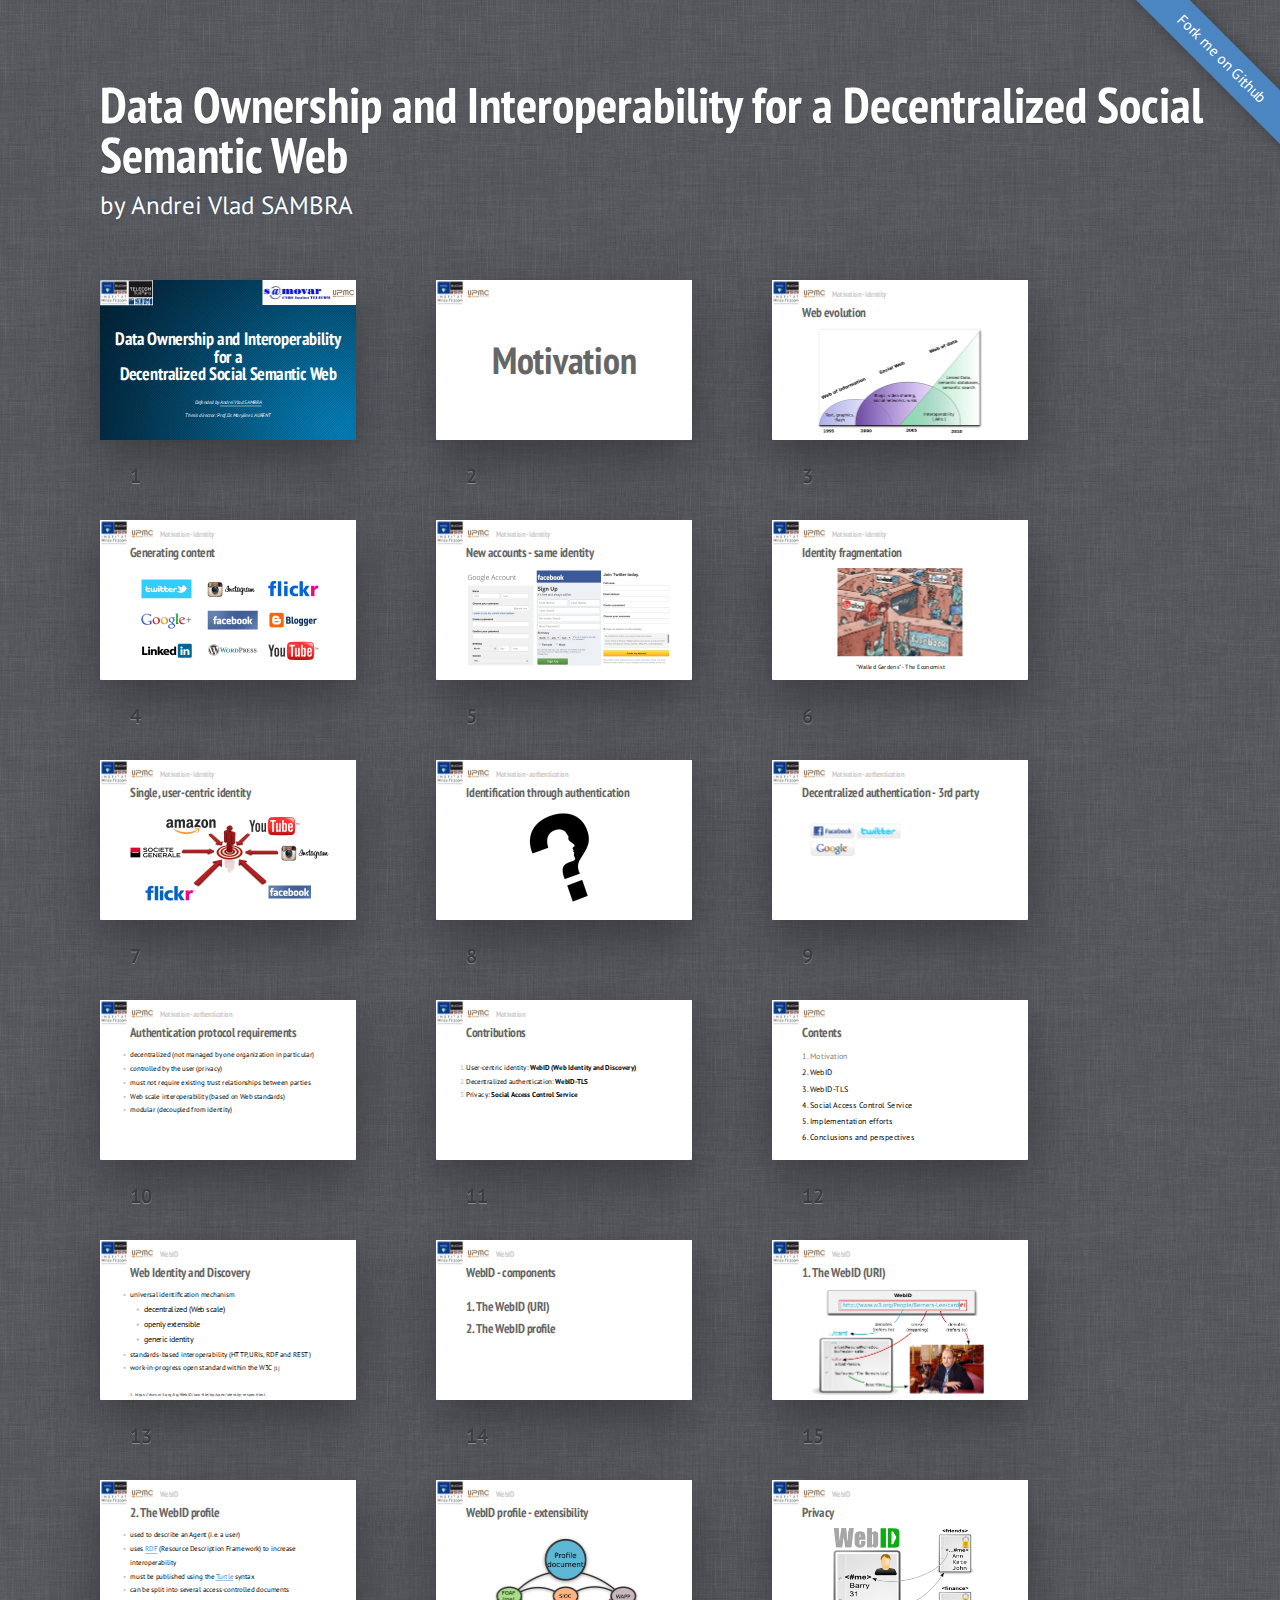
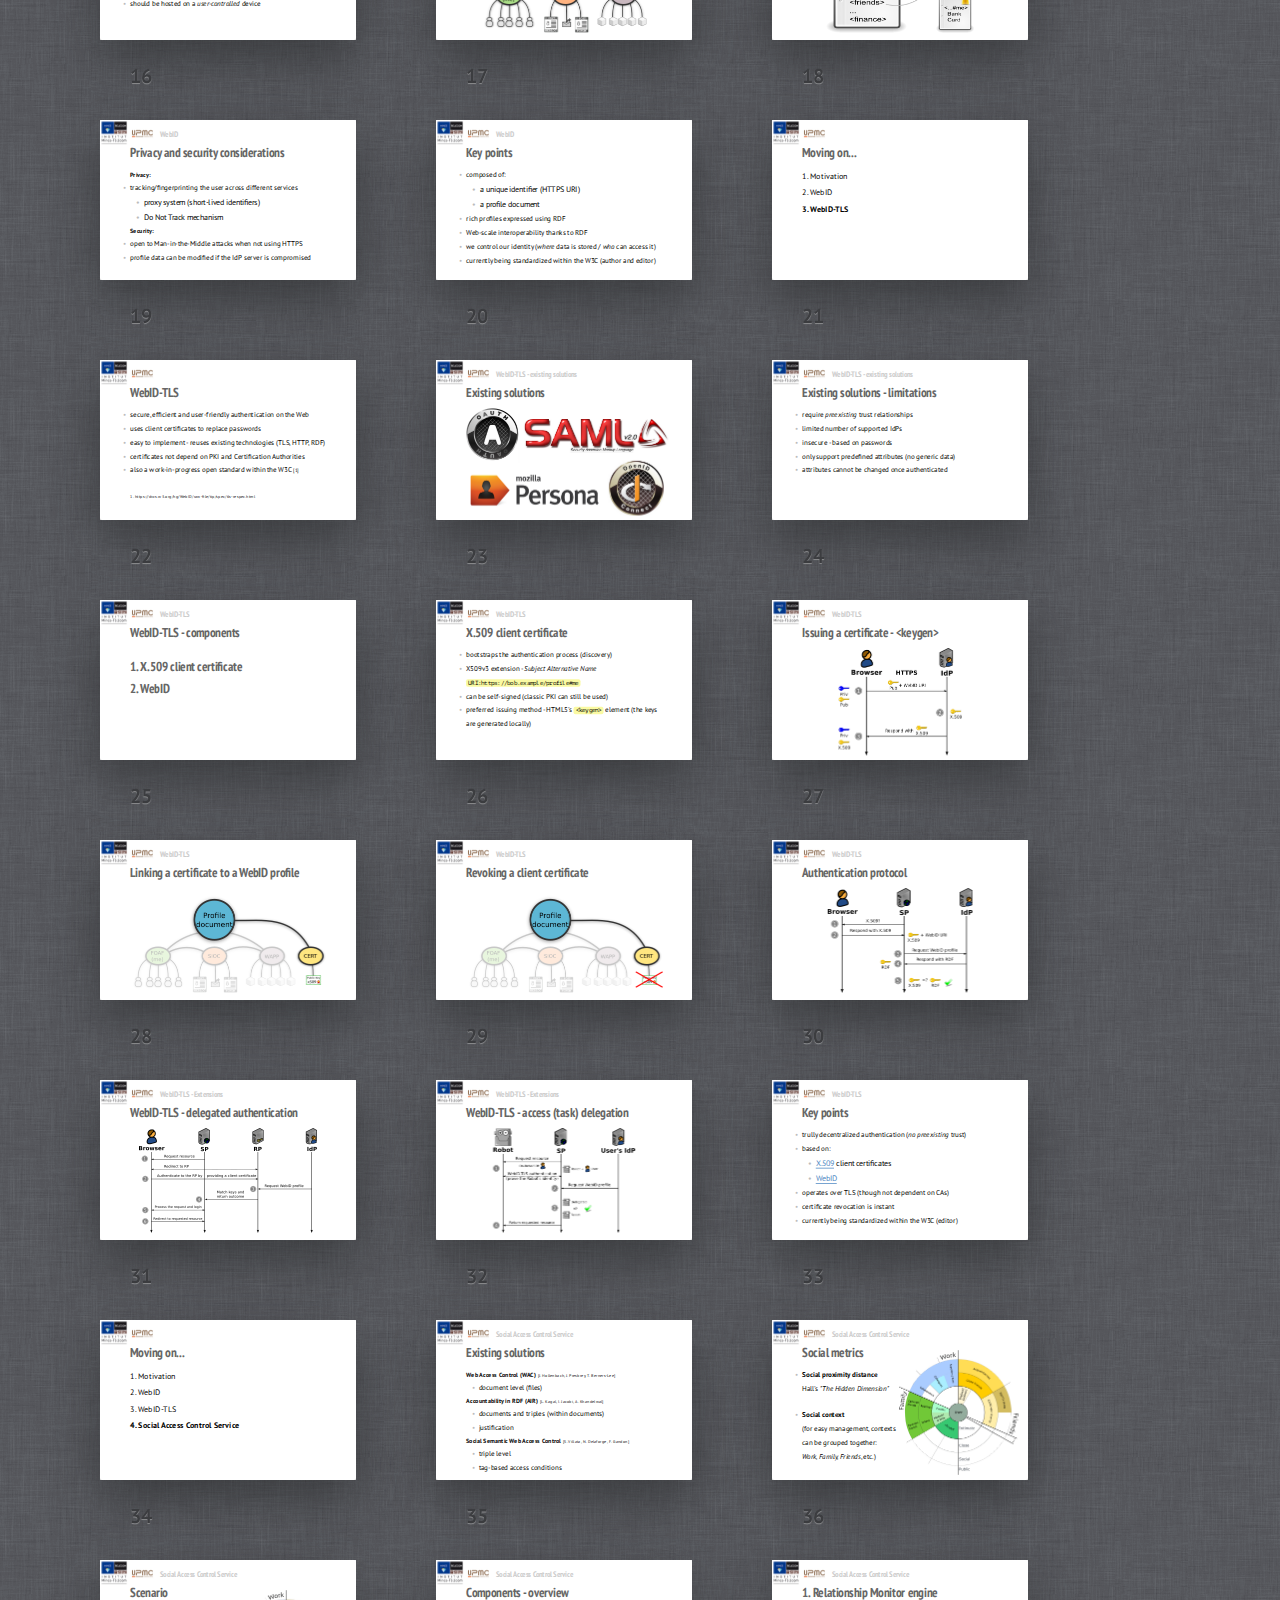
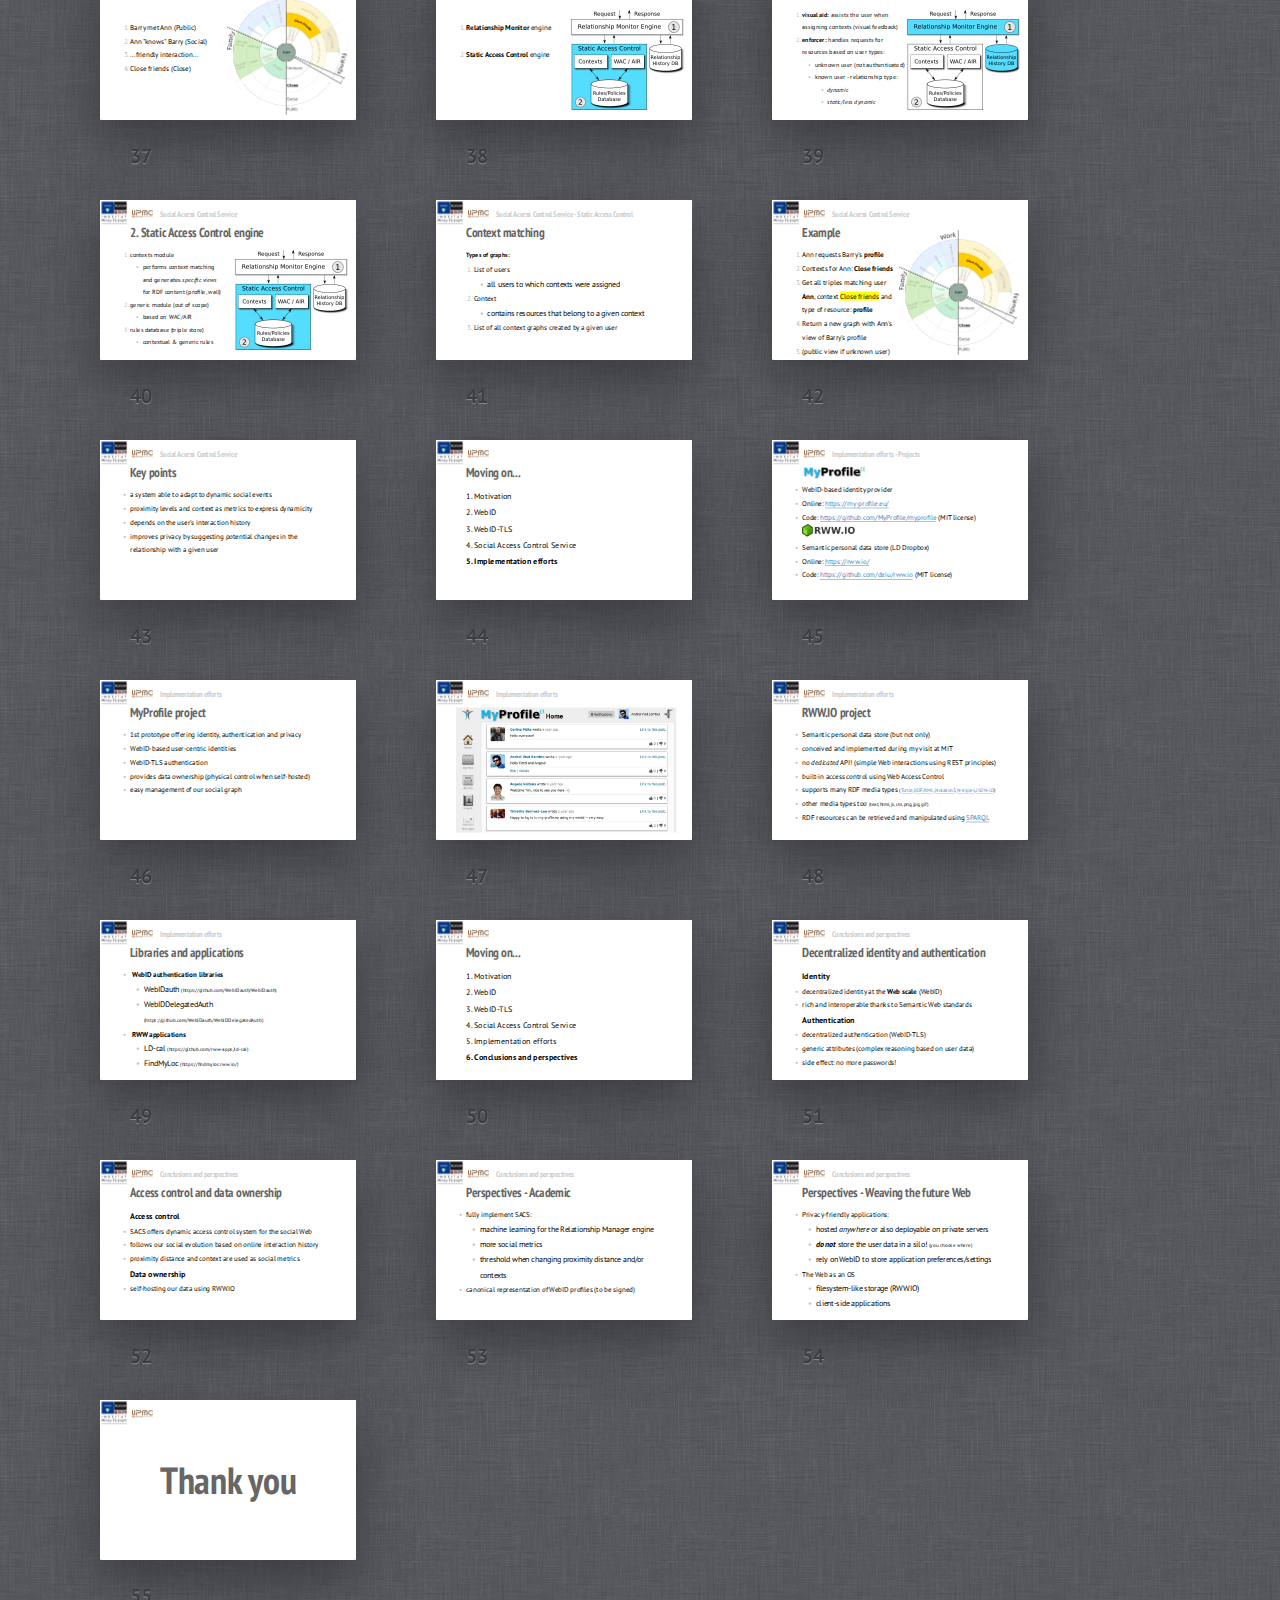
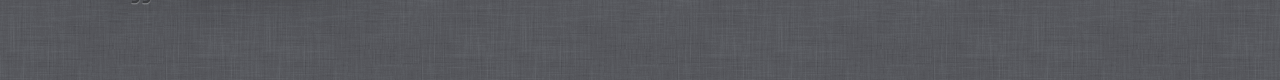
<file: presentation/index.html>
<!DOCTYPE HTML>
<html lang="en">
<head>
	<title>Data Ownership and Interoperability for a Decentralized Social Semantic Web</title>
	<meta charset="utf-8">
	<meta name="viewport" content="width=792, user-scalable=no">
	<meta http-equiv="x-ua-compatible" content="ie=edge">
	<link rel="stylesheet" href="shower/themes/ribbon/styles/screen.css">
	<style>
        @font-face {
          font-family: 'Oleo Script';
          font-style: normal;
          src: local('Oleo Script'), local('OleoScript-Regular'), url(shower/themes/ribbon/fonts/Oleo.woff) format('woff');
        }
	    #logo-mines {
	        position: absolute;
	        z-index: 2000;
	        top: 1px;
	        left: 1px;
	    }
        #logo-tsp {
            position: absolute;
	        z-index: 2000;
	        top: 1px;
	        left: 112px; 
        }
        #logo-samovar {
            position: absolute;
	        z-index: 2000;
	        left: 650px;
        }
	    #upmc-slide {
	        position: absolute;
	        z-index: 2000;
	        top: 1px;
	        left: 120px;
	    }
        #upmc-cover {
            position: absolute;
            z-index: 2000;
            right: 1px;
            left: 924px;
        }
	    #header {
	        position: absolute;
	        display: inline-block;
	        top: 35px;
	        left: 240px;
	        color: #ccc;
            font: 30px 'PT Sans Narrow', sans-serif;
        }
        h3 {
            color: #666;
            font-size: 130%;
        }
        hr {
            width:450px;
            display:inline-block;
            border: 1px dashed #ccc;
        }
        code {
            font-size: 0.8em;
        }
        li {
            font-size: 110%;   
        }
	</style>
</head>
<body class="list">
	<header class="caption">
		<h1>Data Ownership and Interoperability for a Decentralized Social Semantic Web</h1>
		<p>by <a href="https://my-profile.eu/people/deiu/card#me" target="_blank">Andrei Vlad SAMBRA</a></p>
	</header>

	<section class="slide cover" id="Cover"><div>
        <img id="logo-mines" src="pictures/logo.png" alt="Ecole Mines Telecom" />
        <img id="logo-tsp" src="pictures/logoTSP.gif" alt="Ecole Mines Telecom" />
        <img id="upmc-cover" src="pictures/upmc.jpg" alt="UPMC" />
        <img id="logo-samovar" src="pictures/samovar.jpg" alt="Samovar" />
        <br/>
		<h2>Data Ownership and Interoperability <br/> for a <br/> Decentralized Social Semantic Web</h2>
		<br/>
        <p>Defended by <a href="https://my-profile.eu/people/deiu/card#me" target="_blank">Andrei Vlad SAMBRA</a></p>
		<p>Thesis director: Prof.Dr. Maryline LAURENT</p>
		<img src="pictures/cover.jpg" alt="">
		<style>
		    #Cover {
		        width: 1024px;
	        }
		    #Cover div {
		        width: 924px;
		        height: 470px;
		        padding: 50px;
		        padding-top: 120px;
		    }		    
			#Cover h2 {
				margin:30px 0 0;
				color:#FFF;
				text-align:center;
				font-size:70px;
			}
			#Cover p {
				margin:10px 0 0;
				text-align:center;
				color:#FFF;
				font-style:italic;
				font-size:20px;
			}
			#Cover p a {
				color:#FFF;
			}
            #plus {
                font-size: 1.5em;
                font-weight: bold;
                color: #666;
            }
            #minus {
                font-size: 1.5em;
                font-weight: bold;
                color: #666;
            }
		</style>
	</div></section>
<!-- Intro -->
	<section class="slide shout"><div>
        <!-- 
        Please allow me to begin with the motivation that I used as the driving force for my research.
        -->
        <img id="logo-mines" src="pictures/logo.png" alt="Ecole Mines Telecom" />
        <img id="upmc-slide" src="pictures/upmc.jpg" alt="UPMC" />
		<h2>Motivation</h2>
	</div></section>
    <section class="slide"><div>
        <!--
        The information medium that we call the Web is under constant evolution. Over the last decade it has changed 
        from a place were we went to consume information, to a place where we actively contribute with content (may that be
        pictures, blog entries, comments, news, etc.), and we are now reaching the point where data can be linked across the Web.
        
        -->
        <img id="logo-mines" src="pictures/logo.png" alt="Ecole Mines Telecom" />
        <img id="upmc-slide" src="pictures/upmc.jpg" alt="UPMC" />
	    <div id="header">Motivation - identity</div>
		<h2>Web evolution</h2>
		<div align="center"><img src="pictures/web-evo.png" alt="Web-evo" /></div>
	</div></section>
    <section class="slide"><div>
        <!--
        The totality of the content that we generate defines who we are online, in other words - our online identity.
        -->
        <img id="logo-mines" src="pictures/logo.png" alt="Ecole Mines Telecom" />
        <img id="upmc-slide" src="pictures/upmc.jpg" alt="UPMC" />
	    <div id="header">Motivation - identity</div>
		<h2>Generating content</h2>
		<img src="pictures/content.png" alt="Content" />
	</div></section>

    <section class="slide"><div>
        <!--
        The totality of the content that we generate defines who we are online, in other words - our online identity.
        -->
        <img id="logo-mines" src="pictures/logo.png" alt="Ecole Mines Telecom" />
        <img id="upmc-slide" src="pictures/upmc.jpg" alt="UPMC" />
	    <div id="header">Motivation - identity</div>
		<h2>New accounts - same identity</h2>
		<img src="pictures/idp.jpg" alt="Forms" />
	</div></section>
	<section class="slide"><div>
        <!--
        Because of the way the Web works today, the more services and applications we use, the more we face an
        increasing fragmentation of our online identity. A direct result of this identity fragmentation is that user-generated 
        content is trapped inside so-called "data silos".
        -->
        <img id="logo-mines" src="pictures/logo.png" alt="Ecole Mines Telecom" />
        <img id="upmc-slide" src="pictures/upmc.jpg" alt="UPMC" />
	    <div id="header">Motivation - identity</div>
		<h2>Identity fragmentation</h2>
		<div align="center"><img src="pictures/walled_garden.jpg" alt="Walled gardens">
		<figcaption>"Walled Gardens" - The Economist</figcaption>
		</div>
	</div></section>
    <section class="slide"><div>
        <!--
        The obvious solution would be to have one online identity, and to be able to store the content that we generate (at least partially), 
        so that we can reuse parts of it each time we use a particular service. By doing so, we are no longer dependent on a specific service
        provider, giving us freedom to move from service to service, without worrying that our data remains trapped inside a silo. In other words,
        we become our own identity provider.
        -->
        <img id="logo-mines" src="pictures/logo.png" alt="Ecole Mines Telecom" />
        <img id="upmc-slide" src="pictures/upmc.jpg" alt="UPMC" />
	    <div id="header">Motivation - identity</div>
		<h2>Single, user-centric identity</h2>
		<img src="pictures/user-centred.jpg" alt="User-centred"/ height="400" >
	</div></section>
    <section class="slide"><div>
        <!--
        On the other hand, certain online activities (such as shopping, communicating with other people, or even managing our identity) require 
        us to prove that we own a given identity. Online, this process is commonly known as authentication.
        -->
        <img id="logo-mines" src="pictures/logo.png" alt="Ecole Mines Telecom" />
        <img id="upmc-slide" src="pictures/upmc.jpg" alt="UPMC" />
	    <div id="header">Motivation - authentication</div>
		<h2>Identification through authentication</h2>
		<div align="center"><img src="pictures/id-auth.jpg" alt="id-auth" /></div>
	</div></section>
    <section class="slide"><div>
        <!--
        
        -->
        <img id="logo-mines" src="pictures/logo.png" alt="Ecole Mines Telecom" />
        <img id="upmc-slide" src="pictures/upmc.jpg" alt="UPMC" />
	    <div id="header">Motivation - authentication</div>
		<h2>Decentralized authentication - 3rd party</h2>
        <img id="idps" src="pictures/idps.jpg" alt="IdPs" />
        <img class="next" id="idps" src="pictures/idps-now.jpg" alt="IdPs now" />
        <style>
            #idps {
                position: absolute;
                top: 250px;
                left: 150px;
            }
        </style>
	</div></section>
    <section class="slide"><div>
        <!--
        If we want to benefit from a user-centric identity, where we are in control of our data, then our authentication protocol must respect
        the following requirements: decentralized (since we control our identity), no a priori trust (eg. I let you in because I trust Google), 
        use Web standards to increase interoperability, modular - decoupled from identity (easily swappable), and last but not least - user-friendly  
        -->
        <img id="logo-mines" src="pictures/logo.png" alt="Ecole Mines Telecom" />
        <img id="upmc-slide" src="pictures/upmc.jpg" alt="UPMC" />
	    <div id="header">Motivation - authentication</div>
		<h2>Authentication protocol requirements</h2>
        <ul>
            <li>decentralized (not managed by one organization in particular)</li>
            <li>controlled by the user (privacy)</li>
            <li>must not require existing trust relationships between parties</li>
            <li>Web scale interoperability (based on Web standards)</li>
            <li>modular (decoupled from identity)</li>
        </ul>
	</div></section>
    <section class="slide"><div>
        <!--
        Based on this motivation, I would to introduce our contributions, which complement the three topics I have just presented.
        -->
        <img id="logo-mines" src="pictures/logo.png" alt="Ecole Mines Telecom" />
        <img id="upmc-slide" src="pictures/upmc.jpg" alt="UPMC" />
	    <div id="header">Motivation</div>
		<h2>Contributions</h2>
		<br/>
		<ol class="next">
			<li>User-centric identity: <strong>WebID (Web Identity and Discovery)</strong></li>
		    <li>Decentralized authentication: <strong>WebID-TLS</strong></li>
            <li>Privacy: <strong>Social Access Control Service</strong></li>
		</ol>
	</div></section>
<!-- Contents -->
	<section class="slide"><div>
        <!--
        The remainder of this presentation is structured as follows:
        -->
        <img id="logo-mines" src="pictures/logo.png" alt="Ecole Mines Telecom" />
        <img id="upmc-slide" src="pictures/upmc.jpg" alt="UPMC" />
		<h2>Contents</h2>
        <h3><font color="grey">1. Motivation</font></h3>
        <h3>2. WebID</h3>
        <h3>3. WebID-TLS</h3>
        <h3>4. Social Access Control Service</h3>
        <h3>5. Implementation efforts</h3>
        <h3>6. Conclusions and perspectives</h3>
        <style>
            h3 { color: #000; }
        </style>
	</div></section>
<!-- End intro -->
    
<!-- WebID -->
	<section class="slide"><div>
        <!-- 
        WebID, our first contribution, is a simple and universal identification mechanism that is decentralized at a Web scale, 
        openly extensible, and offers a generic identity that can be used for any service.
        It does this by applying the best practices of Web Architecture while building on well established and
        widely deployed protocols and standards including HTML, URIs, HTTP, and RDF semantics. 
        WebID is a work-in-progress open standard within the World Wide Web Consortium, to which we are actively contributing.
        -->
        <img id="logo-mines" src="pictures/logo.png" alt="Ecole Mines Telecom" />
        <img id="upmc-slide" src="pictures/upmc.jpg" alt="UPMC" />
		<div id="header">WebID</div>
        <h2>Web Identity and Discovery</h2>
        <ul>
            <li>universal identification mechanism
            <ul>
                <li>decentralized (Web scale)</li>
                <li>openly extensible</li>
                <li>generic identity</li>
            </ul>
            </li>
            <li>standards-based interoperability (HTTP, URIs, RDF and REST)</li>
            <li>work-in-progress open standard within the W3C <small>[1]</small></li>
        </ul>
        <br/>
        <small>1. https://dvcs.w3.org/hg/WebID/raw-file/tip/spec/identity-respec.html</small>
	</div></section>
    <section class="slide"><div>
        <!-- WebID is composed of the following elements... -->
        <img id="logo-mines" src="pictures/logo.png" alt="Ecole Mines Telecom" />
        <img id="upmc-slide" src="pictures/upmc.jpg" alt="UPMC" />
	    <div id="header">WebID</div>
        <h2>WebID - components</h2>
		<br/>
        <h2 class="next">1. The WebID (URI)</h2>
        <h2 class="next">2. The WebID profile</h2>
    </div></section>
	<section class="slide"><div>
        <!-- 
        The WebID (aka WebID URI) is a unique identifier which works at the Web scale. It is basically a URI with an 
        HTTP or HTTPS scheme which denotes an Agent. In this case, we have timbl's WebID.
        The WebID URI usually contains a hash (fragment identifier) which serves to make the difference between the 
        document containing the data, and the unique identifier which is assigned to data describing the agent.
        303 redirects can be used instead, though they impact performance by forcing another roundtrip.
        -->
        <img id="logo-mines" src="pictures/logo.png" alt="Ecole Mines Telecom" />
        <img id="upmc-slide" src="pictures/upmc.jpg" alt="UPMC" />
	    <div id="header">WebID</div>
	    <h2>1. The WebID (URI)</h2>
		<div align="center"><img src="pictures/webid-timbl.png" alt="WebID"></div>
	</div></section>
	<section class="slide"><div>
        <!-- 
        The document containing user data is called the WebID profile. It is....
        -->
        <img id="logo-mines" src="pictures/logo.png" alt="Ecole Mines Telecom" />
        <img id="upmc-slide" src="pictures/upmc.jpg" alt="UPMC" />
	    <div id="header">WebID</div>
		<h2>2. The WebID profile</h2>
        <ul>
            <li>used to describe an Agent (i.e. a user)</li>
            <li>uses <a href="http://www.w3.org/TR/rdf-schema/" target="_blank">RDF</a> (Resource Description Framework) to increase interoperability</li>
			<li>must be published using the <a href="https://en.wikipedia.org/wiki/Turtle_(syntax)" target="_blank">Turtle</a> syntax </li>
            <li>can be split into several access-controlled documents</li>
            <li>should be hosted on a <em>user-controlled</em> device</li>
		</ul>
	</div></section>
	<section class="slide"><div>
        <!-- 
        A WebID profile can contain any arbitrary data, as long as it is related to a user. For example, it contains
        a description of a user (using FOAF), blog entries or forum posts (using SIOC), and also preferences/settings 
        that are specific to Web applications (using WAPP). 
        -->
        <img id="logo-mines" src="pictures/logo.png" alt="Ecole Mines Telecom" />
        <img id="upmc-slide" src="pictures/upmc.jpg" alt="UPMC" />
	    <div id="header">WebID</div>
	    <h2>WebID profile - extensibility</h2>
		<div align="center"><img src="pictures/profile.png" alt="WebID profile" style="height:420px;"></div>
	</div></section>
    <section class="slide"><div>
        <!-- 
        To achieve privacy, a WebID profile can be split into multiple documents, each protected by access control mechanisms. In this case we have 
        a WebID which belongs to a user whose name is Barry and who is 31 yo. Instead of listing his friends in the same profile document, Barry created
        a protected document called <friends> which contains all foaf:knows relations. We can split a profile into as many documents as we want, depending
        on how fine-grained we want the access control to be.
        -->
        <img id="logo-mines" src="pictures/logo.png" alt="Ecole Mines Telecom" />
        <img id="upmc-slide" src="pictures/upmc.jpg" alt="UPMC" />
	    <div id="header">WebID</div>
	    <h2>Privacy</h2>
		<div align="center"><img src="pictures/webid-privacy.png" alt="WebID privacy" style="height:420px;"></div>
	</div></section>
    <section class="slide"><div>
        <!-- 
        Unfortunately, there are some drawbacks when using WebID. To start, decentralized and unique identifiers means that
        users can be tracked across services. This issue cannot be easily solved, especially when reputation and trust are based
        on persisten identities. However, we don't always need persisten identities...multiple/proxy/DNT/etc...
        -->
        <img id="logo-mines" src="pictures/logo.png" alt="Ecole Mines Telecom" />
        <img id="upmc-slide" src="pictures/upmc.jpg" alt="UPMC" />
	    <div id="header">WebID</div>
		<h2>Privacy and security considerations</h2>
        <strong>Privacy:</strong>
        <ul>
			<li>tracking/fingerprinting the user across different services
                <ul>
                    <li>proxy system (short-lived identifiers)</li>
                    <li>Do Not Track mechanism</li>
                </ul>
            </li>
        </ul>
        <strong>Security:</strong>
        <ul>
			<li>open to Man-in-the-Middle attacks when not using HTTPS</li>
            <li>profile data can be modified if the IdP server is compromised</li>
		</ul>
	</div></section>
    <section class="slide"><div>
        <!-- 
        To quickly summarize what WebID is, we have seen that it offers...
        -->
        <img id="logo-mines" src="pictures/logo.png" alt="Ecole Mines Telecom" />
        <img id="upmc-slide" src="pictures/upmc.jpg" alt="UPMC" />
	    <div id="header">WebID</div>
		<h2>Key points</h2>
        <ul>
            <li>composed of:
        		<ul>
		        <li>a unique identifier (HTTPS URI)</li>
		        <li>a profile document</li>
		        </ul>
            </li>
			<li>rich profiles expressed using RDF</li>
            <li>Web-scale interoperability thanks to RDF</li>
			<li>we control our identity (<em>where</em> data is stored / <em>who</em> can access it)</li>
			<li>currently being standardized within the W3C (author and editor)</li>
		</ul>
	</div></section>
<!-- WebID-TLS -->
    <section class="slide"><div>
        <!-- 
        Having introduced WebID, please allow me now to present our second contribution, a decentralized authentication protocol based on WebID.
        -->
        <img id="logo-mines" src="pictures/logo.png" alt="Ecole Mines Telecom" />
        <img id="upmc-slide" src="pictures/upmc.jpg" alt="UPMC" />
        <h2>Moving on...</h2>
            <h3>1. Motivation</h3>
            <h3>2. WebID</h3>
            <h3><strong>3. WebID-TLS</strong></h3>
        <style>
            h3 strong {
                color: #000 !important;
            }
        </style>
    </div></section>
    <section class="slide"><div>
        <!-- 
        WebID-TLS enables secure, efficient and user friendly authentication on the Web. It does this by using client certificates instead
        of passwords during the authentication process. At the same time, it is easy to implement since it takes advantage of the 
        cryptography behind the Transport Layer Security (TLS) protocol. And finally, because it does not depend on PKI/CA, it does not 
        suffer from the problems that correspond to them.
        -->
        <img id="logo-mines" src="pictures/logo.png" alt="Ecole Mines Telecom" />
        <img id="upmc-slide" src="pictures/upmc.jpg" alt="UPMC" />
		<h2>WebID-TLS</h2>
        <ul>
            <li>secure, efficient and user-friendly authentication on the Web</li>
            <li>uses client certificates to replace passwords</li>
            <li>easy to implement - reuses existing technologies (TLS, HTTP, RDF)</li>
            <li>certificates not depend on PKI and Certification Authorities</li>
            <li>also a work-in-progress open standard within the W3C <small>[1]</small></li>
        </ul>
        <br/>
        <small>1. https://dvcs.w3.org/hg/WebID/raw-file/tip/spec/tls-respec.html</small>
    </div></section>
    <section class="slide"><div>
        <!-- 
        While WebID is the first attempt at a unified and user-centric identity on the Web, as far as decentralized authentication protocols go,
        there exist several solutions, starting with OpenID.
        -->
        <img id="logo-mines" src="pictures/logo.png" alt="Ecole Mines Telecom" />
        <img id="upmc-slide" src="pictures/upmc.jpg" alt="UPMC" />
	    <div id="header">WebID-TLS - existing solutions</div>
		<h2>Existing solutions</h2>
		<div align="center" class="next"><img src="pictures/auth.png" alt="Auth" />
		</div>
	</div></section>
    <section class="slide"><div>
        <!-- 
        Even so, the current solutions have their limitations, such as the fact that they require preexisting trust relationships, 
        they support a limited number of IdPs, they are all based on passwords (insecure), and they do not allow to use generic 
        attributes during authentication.
        -->
        <img id="logo-mines" src="pictures/logo.png" alt="Ecole Mines Telecom" />
        <img id="upmc-slide" src="pictures/upmc.jpg" alt="UPMC" />
	    <div id="header">WebID-TLS - existing solutions</div>
		<h2>Existing solutions - limitations</h2>
        <ul>
            <li>require <em>preexisting</em> trust relationships</li>
            <li>limited number of supported IdPs</li>
            <li>insecure - based on passwords</li>
            <li>only support predefined attributes (no generic data)</li>
            <li>attributes cannot be changed once authenticated</li>
        </ul>
    </div></section>
    <section class="slide"><div>
        <!--
        The components of WebID-TLS are as follows...
        -->
        <img id="logo-mines" src="pictures/logo.png" alt="Ecole Mines Telecom" />
        <img id="upmc-slide" src="pictures/upmc.jpg" alt="UPMC" />
	    <div id="header">WebID-TLS</div>
		<h2>WebID-TLS - components</h2>
        <br/>
		<h2 class="next">1. X.509 client certificate</h2>
        <h2 class="next">2. WebID</h2>
	</div></section>    
    <section class="slide"><div>
        <!-- 
        Compared to standard PKI, WebID-TLS works just as well with self-signed certificates. Of course, classic PKI can also be used 
        but it is not mandatory: certificates can be reused/repurposed within a company. To link the cert to the user's WebID, we store 
        the WebID URI within an extension of the certificate, called the SAN. The preferred method for issuing a certificate is to use <keygen>...
        -->
        <img id="logo-mines" src="pictures/logo.png" alt="Ecole Mines Telecom" />
        <img id="upmc-slide" src="pictures/upmc.jpg" alt="UPMC" />
	    <div id="header">WebID-TLS</div>
		<h2>X.509 client certificate</h2>
        <ul>
            <li>bootstraps the authentication process (discovery)</li>
            <li>X509v3 extension - <em>Subject Alternative Name</em> <code>URI:https://bob.example/profile#me</code></li>
            <li>can be self-signed (classic PKI can still be used)</li>
            <li>preferred issuing method - HTML5's <code>&lt;keygen&gt;</code> element (the keys are generated locally) <!-- the server receives the public key, creates an X.509 cert which is returned to the user -->
            </li>
            <!-- <li>a user can have any number of certificates</li> -->
		</ul>
	</div></section>
    <section class="slide"><div>
        <!-- 
        Issuing a cert...
        -->
        <img id="logo-mines" src="pictures/logo.png" alt="Ecole Mines Telecom" />
        <img id="upmc-slide" src="pictures/upmc.jpg" alt="UPMC" />
	    <div id="header">WebID-TLS</div>
	    <h2>Issuing a certificate - &lt;keygen&gt;</h2>
		<div align="center"><img src="pictures/cert-gen.png" alt="Cert gen"></div>
	</div></section>
    <!--
    <section class="slide"><div>
        <img id="logo-mines" src="pictures/logo.png" alt="Ecole Mines Telecom" />
        <img id="upmc-slide" src="pictures/upmc.jpg" alt="UPMC" />
	    <div id="header">WebID-TLS</div>
		<h2>Why WebID?</h2>
        <br/>
        <ul>
            <li>universal identification based on HTTP URIs</li>
            <li>generic user attributes can be obtained during authentication</li>
            <li>dynamic authorization decisions based on WebID profile data inference (web of trust based on social links -- <em>friend of a friend</em> system)</li>
		</ul>
	</div></section>
    -->
	<section class="slide"><div>
        <!-- 
        Once a certificate has been issued, it must be linked to the WebID profile. Linking a certificate is a simple matter of
        representing its public key using RDF (cert vocab).
        -->
        <img id="logo-mines" src="pictures/logo.png" alt="Ecole Mines Telecom" />
        <img id="upmc-slide" src="pictures/upmc.jpg" alt="UPMC" />
	    <div id="header">WebID-TLS</div>
	    <h2>Linking a certificate to a WebID profile</h2>
		<div align="center">
            <img src="pictures/profile-webidtls.png" alt="WebID-TLS Profile" />
            <img src="pictures/profile-webidtls1.png" alt="WebID-TLS revocation" />
        </div>
	</div></section>
    <section class="slide"><div>
        <!-- 
        Once a certificate has been issued, it must be linked to the WebID profile. Linking a certificate is a simple matter of
        representing its public key using RDF (cert vocab).
        -->
        <img id="logo-mines" src="pictures/logo.png" alt="Ecole Mines Telecom" />
        <img id="upmc-slide" src="pictures/upmc.jpg" alt="UPMC" />
	    <div id="header">WebID-TLS</div>
	    <h2>Revoking a client certificate</h2>
		<div align="center">
            <img src="pictures/profile-webidtls1.png" alt="WebID-TLS revocation" />
        </div>
	</div></section>
	<section class="slide"><div>
        
        <img id="logo-mines" src="pictures/logo.png" alt="Ecole Mines Telecom" />
        <img id="upmc-slide" src="pictures/upmc.jpg" alt="UPMC" />
	    <div id="header">WebID-TLS</div>
	    <h2>Authentication protocol</h2>
		<div align="center" class="next"><img src="pictures/webid-tls.png" alt="WebID-TLS"></div>
	</div></section>
<!-- WebID delegation -->
    <section class="slide"><div>
        <!-- 
        WebID-TLS has been extended to allow delegated authentication. The principle is very similar to how SAML works, and 
        it applies when the SP is not capabale of performing WebID-TLS authentication itself. In this case, the SP relies on
        a trusted RP service that handles the entire authentication process, and then returns a verdict which allows the SP
        to either log the user in or not.
        -->
        <img id="logo-mines" src="pictures/logo.png" alt="Ecole Mines Telecom" />
        <img id="upmc-slide" src="pictures/upmc.jpg" alt="UPMC" />
	    <div id="header">WebID-TLS - Extensions</div>
		<h2>WebID-TLS - delegated authentication</h2>
		<div align="center"><img src="pictures/webid-delegated.png" alt="WebiD Delegated auth" />
		</div>
	</div></section>
    <section class="slide"><div>
        <!-- 
        WebID-TLS was designed to facilitate authentication for users, yet it still involves a certain degree of on-demand 
        user interaction: having to be present to click on a login link and to select a certificate during authentication.
        However, sometimes we may need to automate certain tasks, and in that case we may not always be present. For this reason,
        we have investigated the possibility of delegating a personal assistent (a robot) that would perform tasks on behalf of
        users.        
        -->
        <img id="logo-mines" src="pictures/logo.png" alt="Ecole Mines Telecom" />
        <img id="upmc-slide" src="pictures/upmc.jpg" alt="UPMC" />
	    <div id="header">WebID-TLS - Extensions</div>
		<h2>WebID-TLS - access (task) delegation</h2>
		<div align="center"><img src="pictures/webid-action.png" alt="WebiD action delegation" />
		</div>
	</div></section>
    <section class="slide"><div>
        <!-- 
        Before moving on, let us now quickly go over the important points of WebID-TLS...
        -->
        <img id="logo-mines" src="pictures/logo.png" alt="Ecole Mines Telecom" />
        <img id="upmc-slide" src="pictures/upmc.jpg" alt="UPMC" />
	    <div id="header">WebID-TLS</div>
		<h2>Key points</h2>
        <ul>
			<li>trully decentralized authentication (<em>no preexisting</em> trust)</li>
            <li>based on:
        		<ul>
                    <li><a href="https://en.wikipedia.org/wiki/X.509" target="_blank">X.509</a> client certificates</li>
                    <li><a href="#19">WebID</a></li>
		        </ul>
            </li>
            <li>operates over TLS (though not dependent on CAs)</li>
			<li>certificate revocation is instant</li>
			<li>currently being standardized within the W3C (editor)</li>
		</ul>
	</div></section>
<!-- End WebID-TLS -->
<!-- Access Control -->
    <section class="slide"><div>
        <!--
        Having seen WebID and WebID-TLS, allow me to introduce our third contribution, SACS.
        -->
        <img id="logo-mines" src="pictures/logo.png" alt="Ecole Mines Telecom" />
        <img id="upmc-slide" src="pictures/upmc.jpg" alt="UPMC" />
        <h2>Moving on...</h2>
        <h3>1. Motivation</h3>
        <h3>2. WebID</h3>
        <h3>3. WebID-TLS</h3>
        <h3><strong>4. Social Access Control Service</strong></h3>
        <style>
            h3 strong {
                color: #000 !important;
            }
        </style>
    </div></section>
    <section class="slide"><div>
        <!--
        Access control for the Semantic Web applies to two types of resources: to documents (as is the case for WAC), 
        or to triples within documents (AIR and S4AC). While the last two are similar, there are a few subtle differences, such as..
        We believe that current access control mechanisms, while adeguate in their job of protecting access to documents, lack a 
        certain flexibility when applied in a social environment, where relationships between users tend to be dynamic and prone to change.
        -->
        <img id="logo-mines" src="pictures/logo.png" alt="Ecole Mines Telecom" />
        <img id="upmc-slide" src="pictures/upmc.jpg" alt="UPMC" />
	    <div id="header">Social Access Control Service</div>
		<h2>Existing solutions</h2>
        <strong>Web Access Control (WAC)</strong> <small>[J. Hollenbach, J. Presbrey, T. Berners-Lee]</small>
            <ul id="ul">
                <li>document level (files)</li>
            </ul>
        <strong>Accountability in RDF (AIR)</strong> <small>[L. Kagal, I. Jacobi, A. Khandelwal]</small>
            <ul id="ul">
                <li>documents and triples (within documents)</li>
                <li>justification</li>
            </ul>
        <strong>Social Semantic Web Access Control</strong> <small>[S. Villata, N. Delaforge, F. Gandon]</small>
            <ul id="ul">
                <li>triple level</li>
                <li>tag-based access conditions</li>
            </ul>
        <style>
            #ul { margin-left: 50px; }
        </style>
	</div></section>
    <section class="slide"><div>
        <!--
        During our research we have managed to find two important social metrics that help us model this dynamicity. 
        To begin, we were inspired by Hall's "" which examines the various cultural concepts of space between people and how 
        differences among them affect modern society. Hall talks about four spaces: intimate, personal (close), social and public. (show on the image). 
        Applying these concepts resulted in a metric called the "social proximity distance".

        Next, we started from the concept that we as humans subsconsciously label other people and objects around us, and as our relation 
        towards them evolves over the time, we either preserve or modify these labels. Moreover, we tend to label people and objects
        based on particular contexts (such as "people I do sports with", "family", "boss", etc.). This has lead us to our second metric, 
        the "social contexts".
        -->
        <img id="logo-mines" src="pictures/logo.png" alt="Ecole Mines Telecom" />
        <img id="upmc-slide" src="pictures/upmc.jpg" alt="UPMC" />
	    <div id="header">Social Access Control Service</div>
        <h2>Social metrics</h2>
        
        <div class="next">
        <img class="prox" src="pictures/proximity0.png" alt="Proximity" height="500" />
        <ul>
            <li><strong>Social proximity distance</strong>
                <br/>Hall's <em>"The Hidden Dimension"</em>
            </li>
        </ul>
        </div>
        <br/>
        <ul>
            <li class="next"><strong>Social context</strong>
            <br/>(for easy management, contexts <br/>can be grouped together: <br/><em>Work, Family, Friends</em>, etc.)
            <img class="prox" src="pictures/proximity.png" alt="Proximity" height="500" /></li>
        </ul>
		
        <style>
            .prox {
                position: absolute;
                top: 120px;
                left: 500px;
            }
        </style>
	</div></section>
    <section class="slide"><div>
        <!-- 
        To exemplify how proximity distance and contexts work, please consider the following scenario:
        -->
        <img id="logo-mines" src="pictures/logo.png" alt="Ecole Mines Telecom" />
        <img id="upmc-slide" src="pictures/upmc.jpg" alt="UPMC" />
	    <div id="header">Social Access Control Service</div>
        <h2>Scenario</h2>
        <br/>
        <ol>
            <li>Barry met Ann (Public) 
                <img class="scen" src="pictures/scenario/0.png" alt="Scenario" height="500" />
            </li>
            <li class="next">Ann "knows" Barry (Social)
                <img class="scen" src="pictures/scenario/1.png" alt="Scenario" height="500" />
            </li>
            <li class="next">...friendly interaction...</li>
            <li class="next">Close friends (Close)
                <img class="scen" src="pictures/scenario/2.png" alt="Scenario" height="500" />
            </li>
        </ol>
        <style>
            .scen {
                position: absolute;
                top: 120px;
                left: 500px;
            }
        </style>
	</div></section>
    <section class="slide"><div>
        <!-- 
        Our proposed solution (SACS) is orthogonal to existing access control systems, as it is based on social proximity levels
        and contexts together with our online interactions (e.g. sharing a resource with someone, tagging a user within a specic 
        context, etc.), in order to apply access control policies to a user's online social resources (e.g. a user's prole, wall
        posts, conversations).
        The figure to the right provides an architectural overview of our solution.

        1. The RM engine handles the dynamic evolution of user relationships and it applies to user generated content (e.g. profile 
        information, wall posts, conversations, etc.).

        2. The SAC engine is used to define static access control policies that apply to most types of resources (either RDF or binary
        documents). For policy enforcing, the SAC may rely on existing AC systems (WAC, AIR, etc), which would then store access control rules in the 
        policy database. Rules are represented using RDF, which means that they can be easily exported to be used on other platforms.


        3. This database contains a list of interactions between the user and his/her friends. History entries are independently 
        created whenever the user interacts with other people, such as sharing a resource with someone, tagging a person within a 
        specic context, etc. The history is stored as RDF triples.

        -->
        <img id="logo-mines" src="pictures/logo.png" alt="Ecole Mines Telecom" />
        <img id="upmc-slide" src="pictures/upmc.jpg" alt="UPMC" />
	    <div id="header">Social Access Control Service</div>
		<h2>Components - overview</h2>        
        <br/>
        <img class="sacs" src="pictures/sacs.png" alt="SACS" />
        <ol>
            <li class="next"><strong>Relationship Monitor</strong> engine
                <!-- handles the dynamic evolution of user relationships -->
                <img class="sacs" src="pictures/rme-high.png" alt="RME-highlight" />
                <br/><br/>
            </li>
            <li class="next"><strong>Static Access Control</strong> engine 
                <!-- defines static access control policies -->
                <img class="sacs" src="pictures/sac-high.png" alt="SAC-highlight" />
            </li>
        </ol>
        <style>
            .sacs {
                position: absolute;
                top: 200px;
                left: 500px;
            }
        </style>
	</div></section>
    <section class="slide"><div>
        <!--
        The RM is used for two distinct types of actions. First, it serves as a visual aid when assigning context labels to resources. 
        And second, as an enforcer, where it serves to dynamically handle a request for a resource. Unfortunately, this operation mode 
        was not fully investigated, as it involves complex machine learning algorithms, but it should operate as follows...
        -->
        <img id="logo-mines" src="pictures/logo.png" alt="Ecole Mines Telecom" />
        <img id="upmc-slide" src="pictures/upmc.jpg" alt="UPMC" />
	    <div id="header">Social Access Control Service</div>
		<h2>1. Relationship Monitor engine</h2>
        <div><img id="rmeh" src="pictures/rme-high.png" alt="RME-highlight" />
        <ol>
            <li id="li"><strong>visual aid:</strong> assists the user when <br/> assigning contexts (visual feedback)</li>
            <li id="li"><strong>enforcer:</strong> handles requests for <br/> resources based on user types:
                <ul>
                    <li id="li">unknown user (not authenticated)</li>
                    <li id="li">known user - relationship type:
                        <ul>
                            <li id="li"><em>dynamic</em></li> <!--  (Relationship History database) -->
                            <li id="li"><em>static/less dynamic</em></li> <!-- (#family, #girlfriend, <em>intimate</em> proximity level) -->           
                        </ul>
                    </li>
                </ul>
            </li>
        </ol>
        </div>
        <style>
            #rmeh {
                position: absolute;
                top: 200px;
                left: 500px;
            }
            #li {
                font-size: 100%;
            }
        </style>
    </div></section>
    <section class="slide"><div>
        <!-- 
        The next component of SACS is the SAC. In turn, it is comprised of the following components: a "contexts" module which handles access control
        depending on contexts (...); a generic module which handles access control for documents (WAC/AIR); and a rules database...
        -->
        <img id="logo-mines" src="pictures/logo.png" alt="Ecole Mines Telecom" />
        <img id="upmc-slide" src="pictures/upmc.jpg" alt="UPMC" />
	    <div id="header">Social Access Control Service</div>
		<h2>2. Static Access Control engine</h2>
        <ol>
            <li id="li">contexts module
                <ul>
                    <li id="li">performs context matching <br/>and generates <em>specific views</em> <br/>for RDF content (profile, wall)</li>
                </ul>
            </li>
            <li id="li">generic module (out of scope)
                <ul>
                    <li id="li">based on WAC/AIR</li>
                </ul>
            </li>
            <li id="li">rules database (triple store)
                <ul>
                    <li id="li">contextual &amp; generic rules</li>
                </ul>
            </li>
        </ol>
        <div id="sach"><img src="pictures/sac-high.png" alt="SAC-highlight" /></div>
        <style>
            #sach {
                position: absolute;
                top: 200px;
                left: 500px;
            }
            #li {
                font-size: 100%;
            }
        </style>
    </div></section>
    <section class="slide"><div>
        <!--  
        The context module depends on three types of resource graphs. One graph that contains a list of users to which contexts have been
        assigned. Multiple context graphs which hold the resources (triples) that belong to a given context. Finally, a list of all contexts
        belonging to a given user.
        -->
        <img id="logo-mines" src="pictures/logo.png" alt="Ecole Mines Telecom" />
        <img id="upmc-slide" src="pictures/upmc.jpg" alt="UPMC" />
	    <div id="header">Social Access Control Service - Static Access Control</div>
        <h2>Context matching</h2>
        <strong>Types of graphs:</strong>
		<ol style="position: absolute; top: 250px; left: 150px;">
            <li>List of users
                <ul>
                    <li>all users to which contexts were assigned</li>
                </ul>
            </li>
            <li>Context
                <ul>
                    <li>contains resources that belong to a given context</li>
                </ul>
            </li>
            <li>List of all context graphs created by a given user</li>
        </ol>
	</div></section>
    <section class="slide"><div>
        <!-- 
        To exemplify how proximity distance and contexts work, please consider the following scenario:
        -->
        <img id="logo-mines" src="pictures/logo.png" alt="Ecole Mines Telecom" />
        <img id="upmc-slide" src="pictures/upmc.jpg" alt="UPMC" />
	    <div id="header">Social Access Control Service</div>
        <h2>Example</h2>
        <ol>
            <li>Ann requests Barry's <strong>profile</strong></li>
            <li>Contexts for Ann: <strong>Close friends</strong></li>
            <li>Get all triples matching user <br/><strong>Ann</strong>, context <mark>Close friends</mark> and <br/>type of resource: <strong>profile</strong></li>
            <li>Return a new graph with Ann's <br/> view of Barry's profile</li>
            <li>(public view if unknown user)</li>
        </ol>
        <img class="exemple" src="pictures/scenario/2.png" alt="Scenario" height="500" />
        <style>
            .exemple {
                position: absolute;
                top: 120px;
                left: 500px;
            }
        </style>
	</div></section>
    <section class="slide"><div>
        <!-- 
        When combining all these elements together, it results a system that is capable to adapt...
        -->
        <img id="logo-mines" src="pictures/logo.png" alt="Ecole Mines Telecom" />
        <img id="upmc-slide" src="pictures/upmc.jpg" alt="UPMC" />
	    <div id="header">Social Access Control Service</div>
		<h2>Key points</h2>
        <ul>
            <li>a system able to adapt to dynamic social events</li>
            <li>proximity levels and context as metrics to express dynamicity</li>
            <li>depends on the user's interaction history</li>
            <li>improves privacy by suggesting potential changes in the relationship with a given user</li>
        </ul>
    </div></section>
<!-- MyProfile -->
    <section class="slide"><div>
        <!--
        To validate our research work, we have implemented the various theoretical concepts into real world applications.
        -->
        <img id="logo-mines" src="pictures/logo.png" alt="Ecole Mines Telecom" />
        <img id="upmc-slide" src="pictures/upmc.jpg" alt="UPMC" />
        <h2>Moving on...</h2>
        <h3>1. Motivation</h3>
        <h3>2. WebID</h3>
        <h3>3. WebID-TLS</h3>
        <h3>4. Social Access Control Service</h3>
        <h3><strong>5. Implementation efforts</strong></h3>
        <style>
            h3 strong {
                color: #000 !important;
            }
        </style>
    </div></section>
    <section class="slide"><div>
        <img id="logo-mines" src="pictures/logo.png" alt="Ecole Mines Telecom" />
        <img id="upmc-slide" src="pictures/upmc.jpg" alt="UPMC" />
        <div id="header">Implementation efforts - Projects</div>
        <div>
            <img src="pictures/myprofile-logo.jpg" alt="MyProfile" height="50" />
            <ul>
                <li>WebID-based identity provider</li>
                <li>Online: <a href="https://my-profile.eu/" target="_blank">https://my-profile.eu/</a></li>
                <li>Code: <a href="https://github.com/MyProfile/myprofile" target="_blank">https://github.com/MyProfile/myprofile</a> (MIT license)</li>
            </ul>
        </div>
        <div>
            <img src="pictures/rww.png" alt="Read Write Web" height="50" />
            <ul>
                <li>Semantic personal data store (LD Dropbox)</li>
                <li>Online: <a href="https://rww.io/" target="blank">https://rww.io/</a></li>
                <li>Code: <a href="https://github.com/deiu/rww.io" target="_blank">https://github.com/deiu/rww.io</a> (MIT license)</li>
            </ul>
        </div>
    </div></section>
    <section class="slide"><div>
        <img id="logo-mines" src="pictures/logo.png" alt="Ecole Mines Telecom" />
        <img id="upmc-slide" src="pictures/upmc.jpg" alt="UPMC" />
	    <div id="header">Implementation efforts</div>
	    <h2>MyProfile project</h2>
		<ul>
			<li>1st prototype offering identity, authentication and privacy</li>
			<li>WebID-based user-centric identities</li>
            <li>WebID-TLS authentication</li>
			<li>provides data ownership (physical control when self-hosted)</li>
			<li>easy management of our social graph</li>
		</ul>
	</div></section>
    <section class="slide"><div>
        <img id="logo-mines" src="pictures/logo.png" alt="Ecole Mines Telecom" />
        <img id="upmc-slide" src="pictures/upmc.jpg" alt="UPMC" />
	    <div id="header">Implementation efforts</div>
		<img id="myp" src="pictures/myprofile.jpg" alt="Myprofile" height="500" />
        <style>
            #myp {
                position: absolute;
                top:110px;
                left:80px;
            }
        </style>
	</div></section>
<!-- RWW -->
	<section class="slide"><div>
        <img id="logo-mines" src="pictures/logo.png" alt="Ecole Mines Telecom" />
        <img id="upmc-slide" src="pictures/upmc.jpg" alt="UPMC" />
	    <div id="header">Implementation efforts</div>
		<h2>RWW.IO project</h2>
        <ul>
			<li>Semantic personal data store (but not only)</li>
            <li>conceived and implemented during my visit at MIT</li>
			<li>no <em>dedicated</em> API! (simple Web interactions using REST principles)</li>
            <li>built-in access control using Web Access Control</li>
			<li>supports many RDF media types <small>(<a href="https://en.wikipedia.org/wiki/Turtle_(syntax)" target="_blank">Turtle</a>, <a href="https://en.wikipedia.org/wiki/RDF/XML" target="_blank">RDF/XML</a>, <a href="https://en.wikipedia.org/wiki/Notation3" target="_blank">Notation3</a>, <a href="https://en.wikipedia.org/wiki/N-Triples" target="_blank">N-triples</a>, <a href="https://en.wikipedia.org/wiki/JSON-LD" target="_blank">JSON-LD</a>)</small></li>
			<li>other media types too <small>(text, html, js, css, png, jpg, gif)</small></li>
            <li>RDF resources can be retrieved and manipulated using <a href="https://en.wikipedia.org/wiki/Sparql" target="_blank">SPARQL</a></li>
		</ul>
		<style>
		    small { font-size: 0.7em; }
		</style>
	</div></section>
<!-- Web apps -->
    <section class="slide"><div>
        <img id="logo-mines" src="pictures/logo.png" alt="Ecole Mines Telecom" />
        <img id="upmc-slide" src="pictures/upmc.jpg" alt="UPMC" />
	    <div id="header">Implementation efforts</div>
	    <h2>Libraries and applications</h2>
		<ul>
            <li>
                <strong>WebID authentication libraries</strong>
                <ul>
                    <li>WebIDauth <small>(https://github.com/WebIDauth/WebIDauth)</small></li>
                    <li>WebIDDelegatedAuth <small>(https://github.com/WebIDauth/WebIDDelegatedAuth)</small></li>
                </ul>
            </li>
            <li>
                <strong>RWW applications</strong>
                <ul>
                    <li>LD-cal <small>(https://github.com/rww-apps/ld-cal)</small></li>
                    <li>FindMyLoc <small>(https://findmyloc.rww.io/)</small></li>
                </ul>
            </li>
        </ul>
        <br/>
        <p>All implementation   software is released under the MIT license.</p>
	</div></section>
<!-- Conclusions -->
    <section class="slide"><div>
        <!--
        In conclusion, I would like to go one more time over the key aspects of our contributions
        -->
        <img id="logo-mines" src="pictures/logo.png" alt="Ecole Mines Telecom" />
        <img id="upmc-slide" src="pictures/upmc.jpg" alt="UPMC" />
        <h2>Moving on...</h2>
        <h3>1. Motivation</h3>
        <h3>2. WebID</h3>
        <h3>3. WebID-TLS</h3>
        <h3>4. Social Access Control Service</h3>
        <h3>5. Implementation efforts</h3>
        <h3><strong>6. Conclusions and perspectives</strong></h3>
        <style>
            h3 strong {
                color: #000 !important;
            }
        </style>
    </div></section>
    <section class="slide"><div>
        <img id="logo-mines" src="pictures/logo.png" alt="Ecole Mines Telecom" />
        <img id="upmc-slide" src="pictures/upmc.jpg" alt="UPMC" />
	    <div id="header">Conclusions and perspectives</div>
		<h2>Decentralized identity and authentication</h2>
        <h3><strong>Identity</strong></h3>
        <ul>
            <li>decentralized identity at the <strong>Web scale</strong> (WebID)</li>
            <li>rich and interoperable thanks to Semantic Web standards</li>
        </ul>        
        <h3><strong>Authentication</strong></h3>
        <ul>
            <li>decentralized authentication (WebID-TLS)</li>
            <li>generic attributes (complex reasoning based on user data)</li>
            <li>side effect: no more passwords!</li>
        </ul>
	</div></section>
    <section class="slide"><div>
        <img id="logo-mines" src="pictures/logo.png" alt="Ecole Mines Telecom" />
        <img id="upmc-slide" src="pictures/upmc.jpg" alt="UPMC" />
	    <div id="header">Conclusions and perspectives</div>
		<h2>Access control and data ownership</h2>
        <h3><strong>Access control</strong></h3>
        <ul>
            <li>SACS offers dynamic access control system for the social Web</li>
            <li>follows our social evolution based on online interaction history</li>
            <li>proximity distance and context are used as social metrics</li>
        </ul>
        <h3><strong>Data ownership</strong></h3>
        <ul>
            <li>self-hosting our data using RWW.IO</li>
        </ul>
	</div></section>
    <section class="slide"><div>
        <img id="logo-mines" src="pictures/logo.png" alt="Ecole Mines Telecom" />
        <img id="upmc-slide" src="pictures/upmc.jpg" alt="UPMC" />
	    <div id="header">Conclusions and perspectives</div>
		<h2>Perspectives - Academic</h2>
        <ul>
            <li>fully implement SACS: 
                <ul>
                    <li>machine learning for the Relationship Manager engine</li>
                    <li>more social metrics</li>
                    <li>threshold when changing proximity distance and/or contexts</li>
                </ul>
            </li>
            <li>canonical representation of WebID profiles (to be signed)</li>
        </ul>
	</div></section>
    <section class="slide"><div>
        <img id="logo-mines" src="pictures/logo.png" alt="Ecole Mines Telecom" />
        <img id="upmc-slide" src="pictures/upmc.jpg" alt="UPMC" />
	    <div id="header">Conclusions and perspectives</div>
		<h2>Perspectives - Weaving the future Web</h2>
        <ul><li>Privacy-friendly applications:
            <ul>
                <li>hosted <em>anywhere</em> or also deployable on private servers</li>
                <li><strong><em>do not</em></strong> store the user data in a silo! <small>(you choose where)</small></li>
                <li>rely on WebID to store application preferences/settings</li>
            </ul>
            </li>
            <li>The Web as an OS
                <ul>
                    <li>filesystem-like storage (RWW.IO)</li>
                    <li>client-side applications</li>
                </ul>
            </li>
        </ul>
	</div></section>
<!-- End -->
    <section class="slide shout"><div>
        <img id="logo-mines" src="pictures/logo.png" alt="Ecole Mines Telecom" />
        <img id="upmc-slide" src="pictures/upmc.jpg" alt="UPMC" />
		<h2>Thank you</h2>
	</div></section>
    
<!-- End -->
	<p class="badge"><a href="https://github.com/deiu/phd/presentation">Fork me on Github</a></p>
	<!--
		To hide progress bar from entire presentation
		just remove “progress” element.
		-->
	<div class="progress"><div></div></div>
	<script src="shower/shower.min.js"></script>
	<!-- Copyright © 2013 Andrei Sambra / https://my-profile.eu/people/deiu/card#me -->
</body>
</html>
</file>
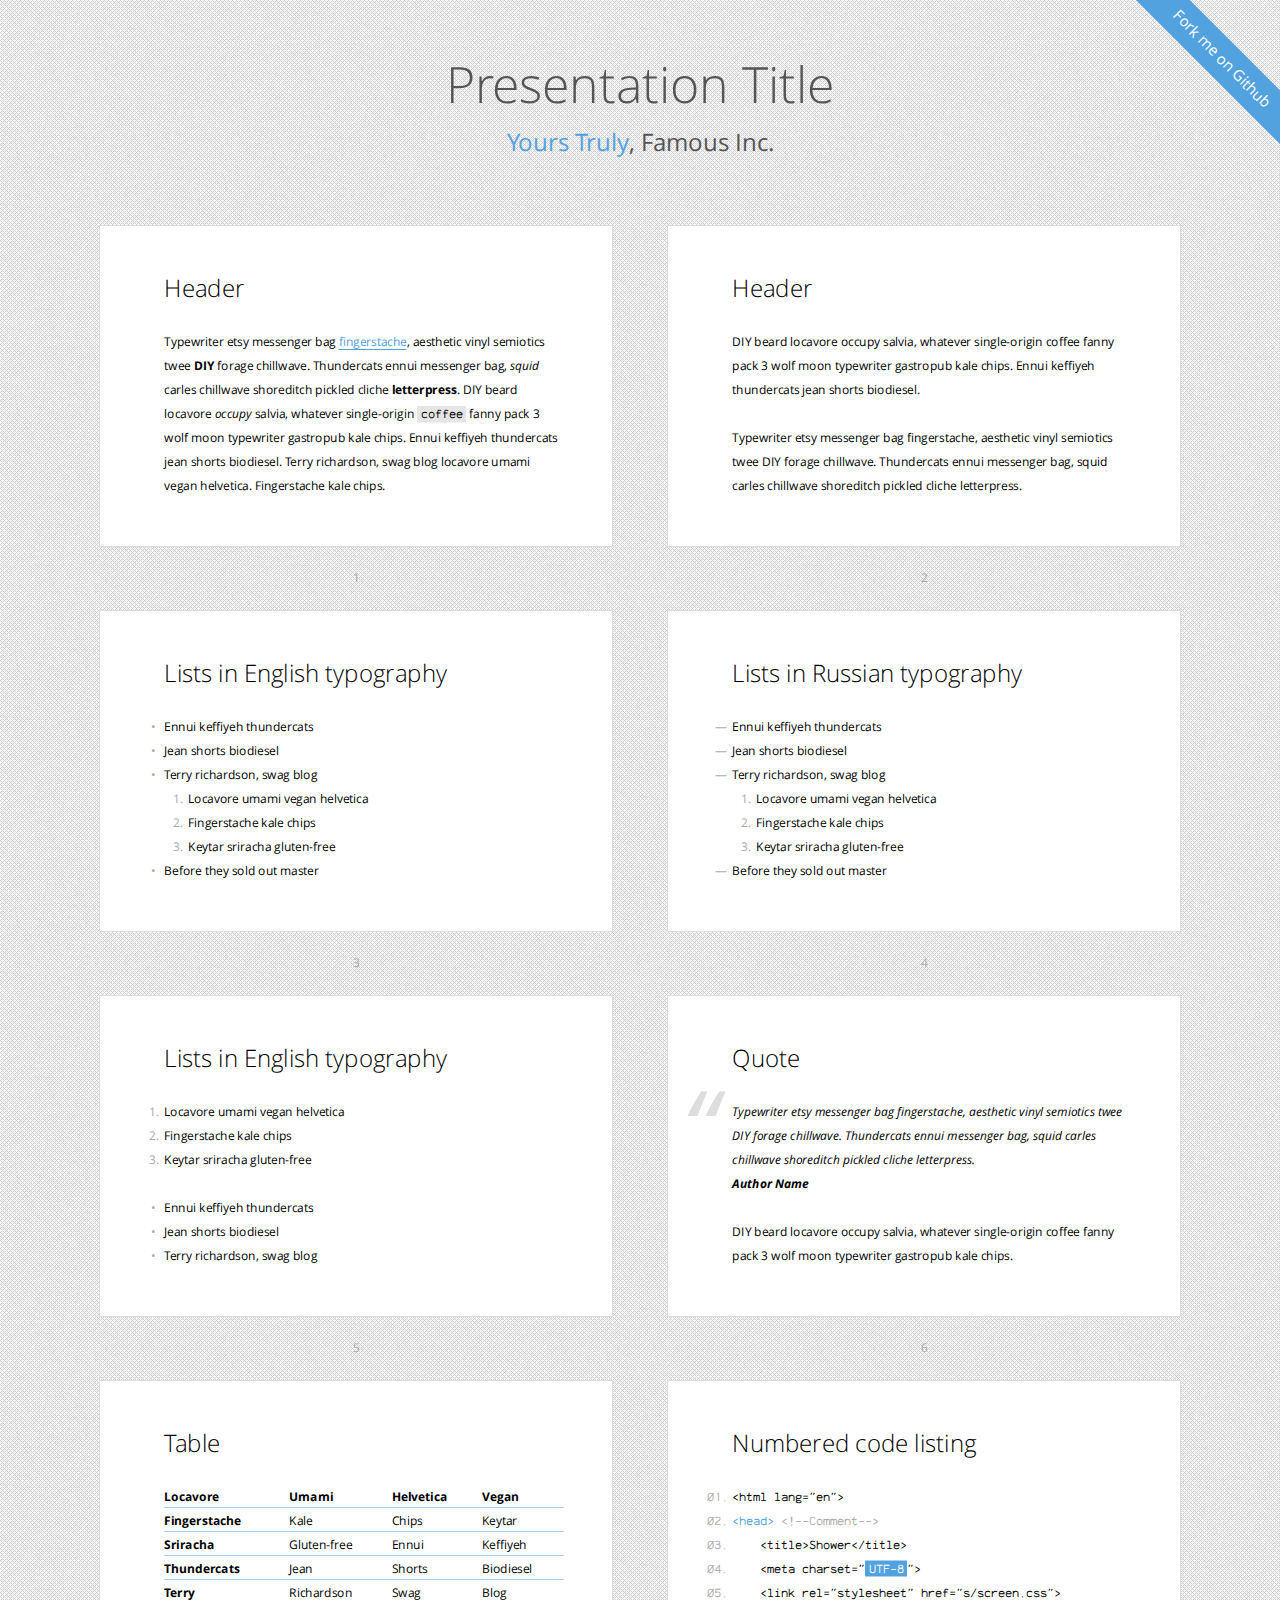
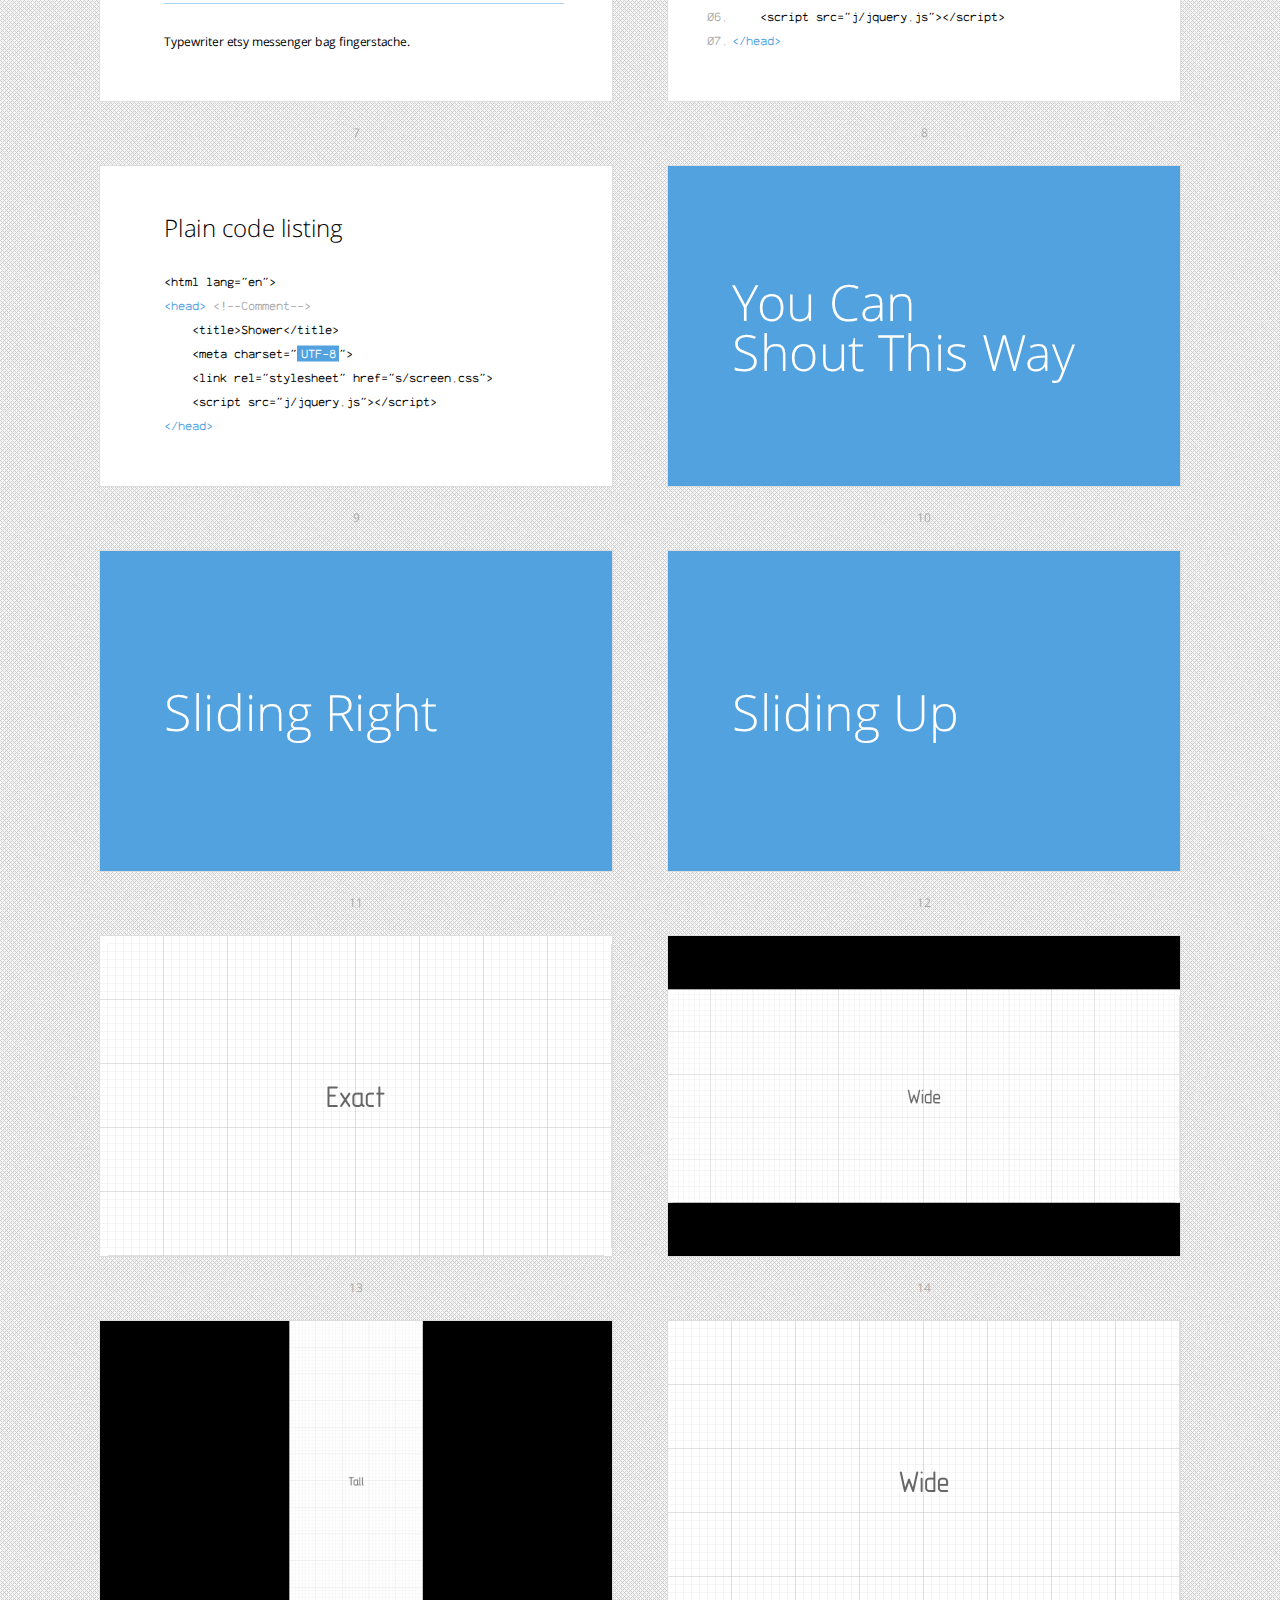
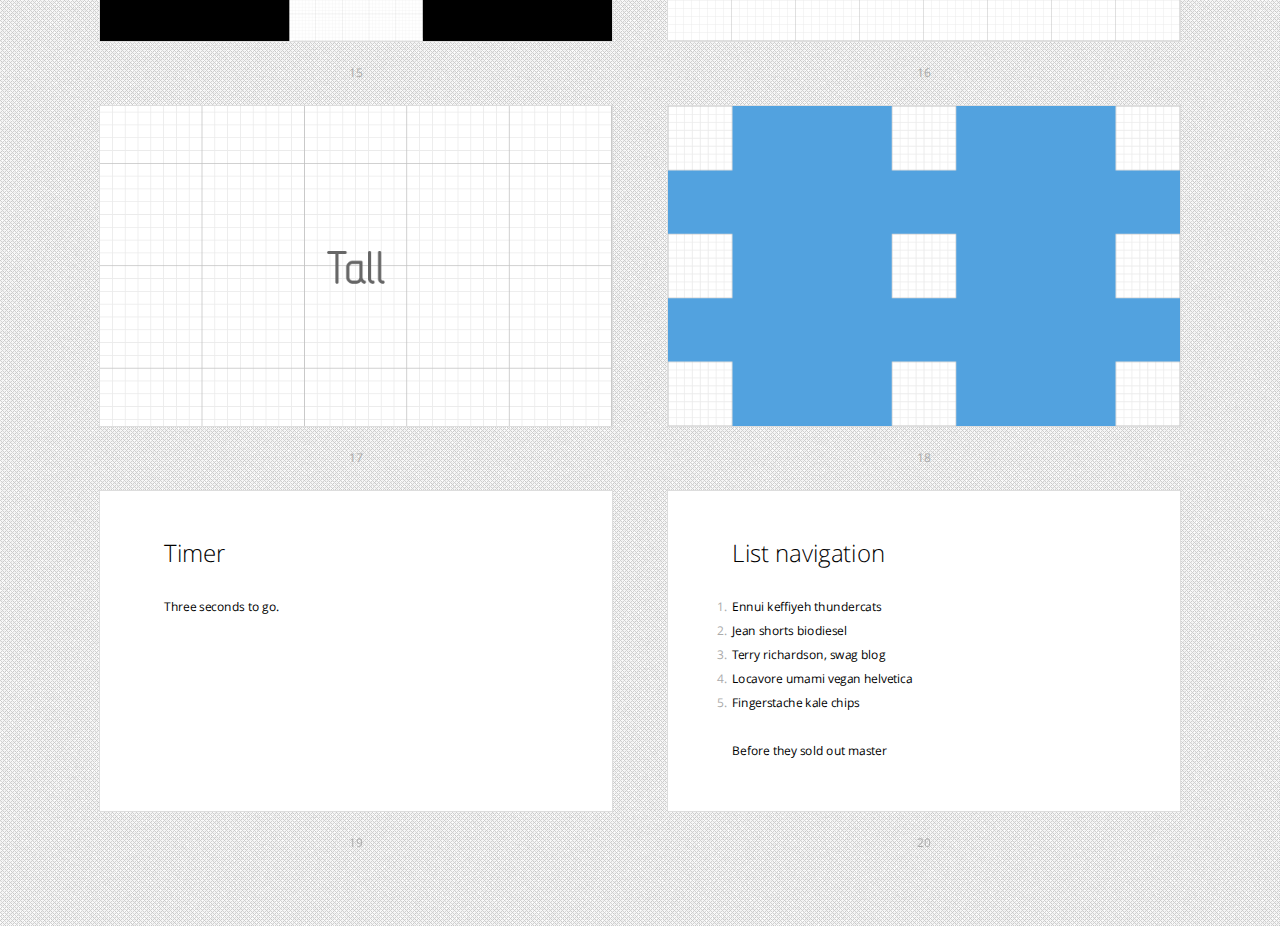
<file: shower/themes/bright/index.html>
<!DOCTYPE html>
<html lang="en">
<head>
	<title>Bright theme for Shower</title>
	<meta charset="utf-8">
	<meta name="viewport" content="width=680, user-scalable=no">
	<meta http-equiv="x-ua-compatible" content="ie=edge">
	<link rel="stylesheet" href="styles/screen.css">
</head>
<body class="list">
	<!--
		Debug class on <body> enables
		cyan grid on slides
		-->
	<header class="caption">
		<h1>Presentation Title</h1>
		<p><a href="">Yours Truly</a>, Famous Inc.</p>
	</header>
	<section class="slide"><div>
		<h2>Header</h2>
		<p>Typewriter etsy messenger bag <a href="">fingerstache</a>, aesthetic vinyl semiotics twee <strong>DIY</strong> forage chillwave. Thundercats ennui messenger bag, <em>squid</em> carles chillwave shoreditch pickled cliche <b>letterpress</b>. DIY beard locavore <i>occupy</i> salvia, whatever single-origin <code>coffee</code> fanny pack 3 wolf moon typewriter gastropub kale chips. Ennui keffiyeh thundercats jean shorts biodiesel. Terry richardson, swag blog locavore umami vegan helvetica. Fingerstache kale chips.</p>
		<footer>
			Typewriter etsy messenger bag fingerstache.
		</footer>
	</div></section>
	<section class="slide"><div>
		<h2>Header</h2>
		<p>DIY beard locavore occupy salvia, whatever single-origin coffee fanny pack 3 wolf moon typewriter gastropub kale chips. Ennui keffiyeh thundercats jean shorts biodiesel.</p>
		<p>Typewriter etsy messenger bag fingerstache, aesthetic vinyl semiotics twee DIY forage chillwave. Thundercats ennui messenger bag, squid carles chillwave shoreditch pickled cliche letterpress.</p>
		<footer>
			DIY beard locavore occupy salvia, whatever single-origin coffee fanny pack 3 wolf moon typewriter gastropub kale chips. Ennui keffiyeh thundercats jean shorts biodiesel.
		</footer>
	</div></section>
	<section class="slide"><div>
		<h2>Lists in English typography</h2>
		<ul>
			<li>Ennui keffiyeh thundercats</li>
			<li>Jean shorts biodiesel</li>
			<li>Terry richardson, swag blog
				<ol>
					<li>Locavore umami vegan helvetica</li>
					<li>Fingerstache kale chips</li>
					<li>Keytar sriracha gluten-free</li>
				</ol>
			</li>
			<li>Before they sold out master</li>
		</ul>
	</div></section>
	<section class="slide" lang="ru"><div>
		<h2>Lists in Russian typography</h2>
		<ul>
			<li>Ennui keffiyeh thundercats</li>
			<li>Jean shorts biodiesel</li>
			<li>Terry richardson, swag blog
				<ol>
					<li>Locavore umami vegan helvetica</li>
					<li>Fingerstache kale chips</li>
					<li>Keytar sriracha gluten-free</li>
				</ol>
			</li>
			<li>Before they sold out master</li>
		</ul>
	</div></section>
	<section class="slide"><div>
		<h2>Lists in English typography</h2>
		<ol>
			<li>Locavore umami vegan helvetica</li>
			<li>Fingerstache kale chips</li>
			<li>Keytar sriracha gluten-free</li>
		</ol>
		<ul>
			<li>Ennui keffiyeh thundercats</li>
			<li>Jean shorts biodiesel</li>
			<li>Terry richardson, swag blog</li>
		</ul>
	</div></section>
	<section class="slide"><div>
		<h2>Quote</h2>
		<figure>
			<blockquote>
				<p>Typewriter etsy messenger bag fingerstache, aesthetic vinyl semiotics twee DIY forage chillwave. Thundercats ennui messenger bag, squid carles chillwave shoreditch pickled cliche letterpress.</p>
			</blockquote>
			<figcaption>Author Name</figcaption>
		</figure>
		<p>DIY beard locavore occupy salvia, whatever single-origin coffee fanny pack 3 wolf moon typewriter gastropub kale chips.</p>
	</div></section>
	<section class="slide"><div>
		<h2>Table</h2>
		<table>
		<tr>
			<th scope="col">Locavore</th>
			<th>Umami</th>
			<th>Helvetica</th>
			<th>Vegan</th>
		</tr>
		<tr>
			<th scope="row">Fingerstache</th>
			<td>Kale</td>
			<td>Chips</td>
			<td>Keytar</td>
		</tr>
		<tr>
			<th scope="row">Sriracha</th>
			<td>Gluten-free</td>
			<td>Ennui</td>
			<td>Keffiyeh</td>
		</tr>
		<tr>
			<th scope="row">Thundercats</th>
			<td>Jean</td>
			<td>Shorts</td>
			<td>Biodiesel</td>
		</tr>
		<tr>
			<th scope="row">Terry</th>
			<td>Richardson</td>
			<td>Swag</td>
			<td>Blog</td>
		</tr>
		</table>
		<p>Typewriter etsy messenger bag fingerstache.</p>
	</div></section>
	<section class="slide"><div>
		<h2>Numbered code listing</h2>
		<pre>
			<code>&lt;html lang="en"&gt;</code>
			<code><mark>&lt;head&gt;</mark> <mark class="comment">&lt;!--Comment--&gt;</mark></code>
			<code>    &lt;title&gt;Shower&lt;/title&gt;</code>
			<code>    &lt;meta charset="<mark class="important">UTF-8</mark>"&gt;</code>
			<code>    &lt;link rel="stylesheet" href="s/screen.css"&gt;</code>
			<code>    &lt;script src="j/jquery.js"&gt;&lt;/script&gt;</code>
			<code><mark>&lt;/head&gt;</mark></code>
		</pre>
	</div></section>
	<section class="slide"><div>
		<h2>Plain code listing</h2>
		<pre><code>&lt;html lang="en"&gt;
<mark>&lt;head&gt;</mark> <mark class="comment">&lt;!--Comment--&gt;</mark>
    &lt;title&gt;Shower&lt;/title&gt;
    &lt;meta charset="<mark class="important">UTF-8</mark>"&gt;
    &lt;link rel="stylesheet" href="s/screen.css"&gt;
    &lt;script src="j/jquery.js"&gt;&lt;/script&gt;
<mark>&lt;/head&gt;</mark></code></pre>
	</div></section>
	<section class="slide shout"><div>
		<h2>
			You Can<br>
			Shout This Way
		</h2>
		<footer>
			Typewriter etsy messenger bag fingerstache.
		</footer>
	</div></section>
	<section class="slide shout right"><div>
		<h2>Sliding Right</h2>
	</div></section>
	<section class="slide shout up"><div>
		<h2>Sliding Up</h2>
	</div></section>
	<section class="slide cover"><div>
		<img src="pictures/exact.png" alt="">
	</div></section>
	<section class="slide cover w"><div>
		<img src="pictures/wide.png" alt="">
	</div></section>
	<section class="slide cover h"><div>
		<img src="pictures/tall.png" alt="">
		<footer>
			Typewriter etsy messenger bag fingerstache.
		</footer>
	</div></section>
	<section class="slide cover h"><div>
		<img src="pictures/wide.png" alt="">
	</div></section>
	<section class="slide cover w"><div>
		<img src="pictures/tall.png" alt="">
	</div></section>
	<section class="slide shout"><div>
		<img src="pictures/square.png" alt="" class="place t l">
		<img src="pictures/square.png" alt="" class="place t">
		<img src="pictures/square.png" alt="" class="place t r">
		<img src="pictures/square.png" alt="" class="place l">
		<img src="pictures/square.png" alt="" class="place">
		<img src="pictures/square.png" alt="" class="place r">
		<img src="pictures/square.png" alt="" class="place b l">
		<img src="pictures/square.png" alt="" class="place b">
		<img src="pictures/square.png" alt="" class="place b r">
	</div></section>
	<section class="slide" data-timing="00:03"><div>
		<h2>Timer</h2>
		<p>Three seconds to go.</p>
	</div></section>
	<section class="slide"><div>
		<h2>List navigation</h2>
		<ol>
			<li>Ennui keffiyeh thundercats</li>
			<li class="next">Jean shorts biodiesel</li>
			<li class="next">Terry richardson, swag blog</li>
			<li class="next">Locavore umami vegan helvetica</li>
			<li class="next">Fingerstache kale chips</li>
		</ol>
		<p class="next">Before they sold out master</p>
	</div></section>
	<p class="badge"><a href="https://github.com/shower/shower">Fork me on Github</a></p>
	<!--
		To hide progress bar from entire presentation
		just remove “progress” element.
		-->
	<div class="progress"><div></div></div>
	<script src="../../shower.js"></script>
	<!-- Copyright © 2013 Yours Truly, Famous Inc. -->
</body>
</html>
</file>
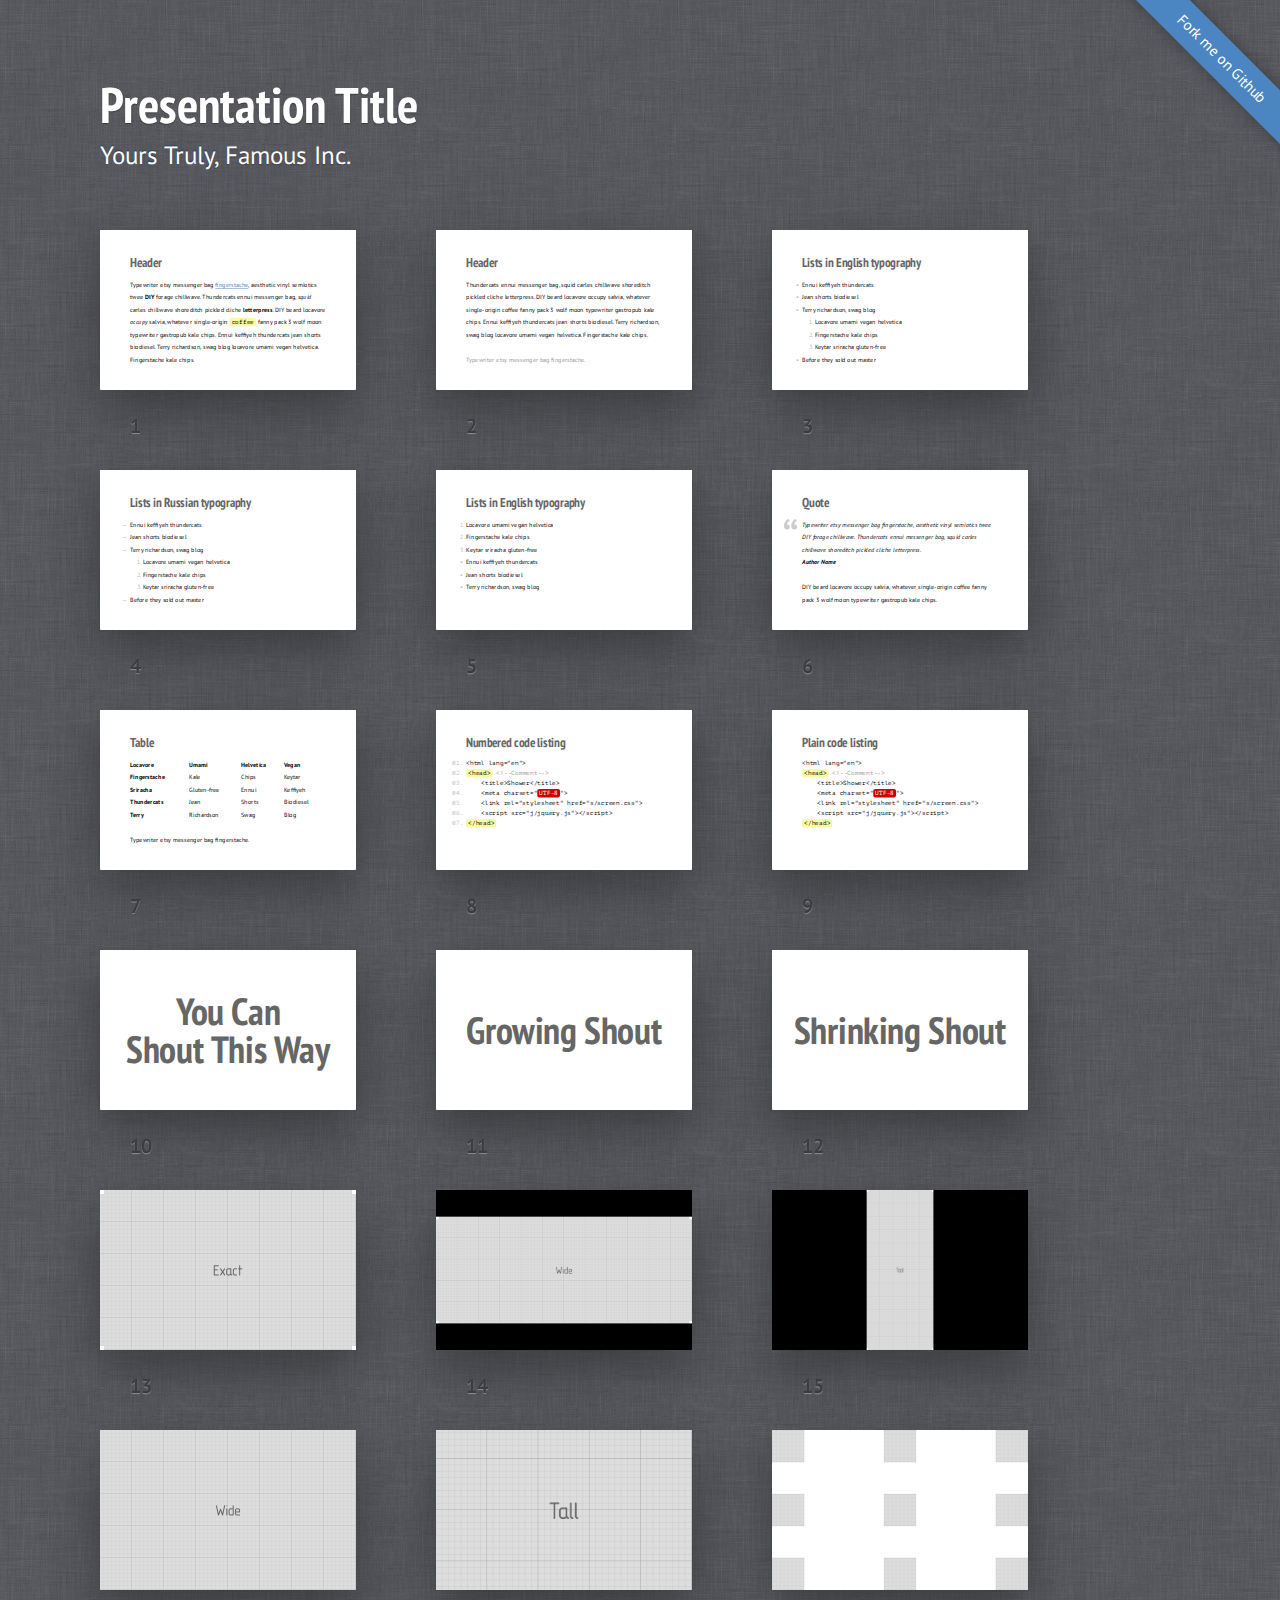
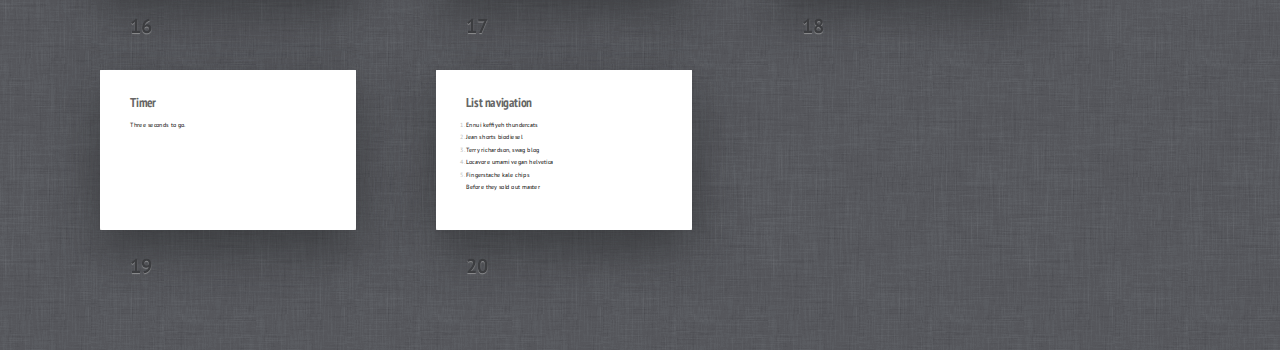
<file: shower/themes/ribbon/index.html>
<!DOCTYPE html>
<html lang="en">
<head>
	<title>Ribbon theme for Shower</title>
	<meta charset="utf-8">
	<meta name="viewport" content="width=792, user-scalable=no">
	<meta http-equiv="x-ua-compatible" content="ie=edge">
	<link rel="stylesheet" href="styles/screen.css">
</head>
<body class="list">
	<!--
		Debug class on <body> enables
		cyan grid on slides
		-->
	<header class="caption">
		<h1>Presentation Title</h1>
		<p><a href="">Yours Truly</a>, Famous Inc.</p>
	</header>
	<section class="slide"><div>
		<h2>Header</h2>
		<p>Typewriter etsy messenger bag <a href="">fingerstache</a>, aesthetic vinyl semiotics twee <strong>DIY</strong> forage chillwave. Thundercats ennui messenger bag, <em>squid</em> carles chillwave shoreditch pickled cliche <b>letterpress</b>. DIY beard locavore <i>occupy</i> salvia, whatever single-origin <code>coffee</code> fanny pack 3 wolf moon typewriter gastropub kale chips. Ennui keffiyeh thundercats jean shorts biodiesel. Terry richardson, swag blog locavore umami vegan helvetica. Fingerstache kale chips.</p>
		<footer>
			Typewriter etsy messenger bag fingerstache.
		</footer>
	</div></section>
	<section class="slide"><div>
		<h2>Header</h2>
		<p>Thundercats ennui messenger bag, squid carles chillwave shoreditch pickled cliche letterpress. DIY beard locavore occupy salvia, whatever single-origin coffee fanny pack 3 wolf moon typewriter gastropub kale chips. Ennui keffiyeh thundercats jean shorts biodiesel. Terry richardson, swag blog locavore umami vegan helvetica. Fingerstache kale chips.</p>
		<p class="note">Typewriter etsy messenger bag fingerstache.</p>
		<footer>
			DIY beard locavore occupy salvia, whatever single-origin coffee fanny pack 3 wolf moon typewriter gastropub kale chips. Ennui keffiyeh thundercats jean shorts biodiesel.
		</footer>
	</div></section>
	<section class="slide"><div>
		<h2>Lists in English typography</h2>
		<ul>
			<li>Ennui keffiyeh thundercats</li>
			<li>Jean shorts biodiesel</li>
			<li>Terry richardson, swag blog
				<ol>
					<li>Locavore umami vegan helvetica</li>
					<li>Fingerstache kale chips</li>
					<li>Keytar sriracha gluten-free</li>
				</ol>
			</li>
			<li>Before they sold out master</li>
		</ul>
	</div></section>
	<section class="slide" lang="ru"><div>
		<h2>Lists in Russian typography</h2>
		<ul>
			<li>Ennui keffiyeh thundercats</li>
			<li>Jean shorts biodiesel</li>
			<li>Terry richardson, swag blog
				<ol>
					<li>Locavore umami vegan helvetica</li>
					<li>Fingerstache kale chips</li>
					<li>Keytar sriracha gluten-free</li>
				</ol>
			</li>
			<li>Before they sold out master</li>
		</ul>
	</div></section>
	<section class="slide"><div>
		<h2>Lists in English typography</h2>
		<ol>
			<li>Locavore umami vegan helvetica</li>
			<li>Fingerstache kale chips</li>
			<li>Keytar sriracha gluten-free</li>
		</ol>
		<ul>
			<li>Ennui keffiyeh thundercats</li>
			<li>Jean shorts biodiesel</li>
			<li>Terry richardson, swag blog</li>
		</ul>
	</div></section>
	<section class="slide"><div>
		<h2>Quote</h2>
		<figure>
			<blockquote>
				<p>Typewriter etsy messenger bag fingerstache, aesthetic vinyl semiotics twee DIY forage chillwave. Thundercats ennui messenger bag, squid carles chillwave shoreditch pickled cliche letterpress.</p>
			</blockquote>
			<figcaption>Author Name</figcaption>
		</figure>
		<p>DIY beard locavore occupy salvia, whatever single-origin coffee fanny pack 3 wolf moon typewriter gastropub kale chips.</p>
	</div></section>
	<section class="slide"><div>
		<h2>Table</h2>
		<table>
		<tr>
			<th scope="col">Locavore</th>
			<th>Umami</th>
			<th>Helvetica</th>
			<th>Vegan</th>
		</tr>
		<tr>
			<th scope="row">Fingerstache</th>
			<td>Kale</td>
			<td>Chips</td>
			<td>Keytar</td>
		</tr>
		<tr>
			<th scope="row">Sriracha</th>
			<td>Gluten-free</td>
			<td>Ennui</td>
			<td>Keffiyeh</td>
		</tr>
		<tr>
			<th scope="row">Thundercats</th>
			<td>Jean</td>
			<td>Shorts</td>
			<td>Biodiesel</td>
		</tr>
		<tr>
			<th scope="row">Terry</th>
			<td>Richardson</td>
			<td>Swag</td>
			<td>Blog</td>
		</tr>
		</table>
		<p>Typewriter etsy messenger bag fingerstache.</p>
	</div></section>
	<section class="slide"><div>
		<h2>Numbered code listing</h2>
		<pre>
			<code>&lt;html lang="en"&gt;</code>
			<code><mark>&lt;head&gt;</mark> <mark class="comment">&lt;!--Comment--&gt;</mark></code>
			<code>    &lt;title&gt;Shower&lt;/title&gt;</code>
			<code>    &lt;meta charset="<mark class="important">UTF-8</mark>"&gt;</code>
			<code>    &lt;link rel="stylesheet" href="s/screen.css"&gt;</code>
			<code>    &lt;script src="j/jquery.js"&gt;&lt;/script&gt;</code>
			<code><mark>&lt;/head&gt;</mark></code>
		</pre>
	</div></section>
	<section class="slide"><div>
		<h2>Plain code listing</h2>
		<pre><code>&lt;html lang="en"&gt;
<mark>&lt;head&gt;</mark> <mark class="comment">&lt;!--Comment--&gt;</mark>
    &lt;title&gt;Shower&lt;/title&gt;
    &lt;meta charset="<mark class="important">UTF-8</mark>"&gt;
    &lt;link rel="stylesheet" href="s/screen.css"&gt;
    &lt;script src="j/jquery.js"&gt;&lt;/script&gt;
<mark>&lt;/head&gt;</mark></code></pre>
	</div></section>
	<section class="slide shout"><div>
		<h2>
			You Can<br>
			Shout This Way
		</h2>
		<footer>
			Typewriter etsy messenger bag fingerstache.
		</footer>
	</div></section>
	<section class="slide shout grow"><div>
		<h2>Growing Shout</h2>
	</div></section>
	<section class="slide shout shrink"><div>
		<h2>Shrinking Shout</h2>
	</div></section>
	<section class="slide cover"><div>
		<img src="pictures/exact.png" alt="">
	</div></section>
	<section class="slide cover w"><div>
		<img src="pictures/wide.png" alt="">
	</div></section>
	<section class="slide cover h"><div>
		<img src="pictures/tall.png" alt="">
		<footer>
			Typewriter etsy messenger bag fingerstache.
		</footer>
	</div></section>
	<section class="slide cover h"><div>
		<img src="pictures/wide.png" alt="">
	</div></section>
	<section class="slide cover w"><div>
		<img src="pictures/tall.png" alt="">
	</div></section>
	<section class="slide shout"><div>
		<img src="pictures/square.png" alt="" class="place t l">
		<img src="pictures/square.png" alt="" class="place t">
		<img src="pictures/square.png" alt="" class="place t r">
		<img src="pictures/square.png" alt="" class="place l">
		<img src="pictures/square.png" alt="" class="place">
		<img src="pictures/square.png" alt="" class="place r">
		<img src="pictures/square.png" alt="" class="place b l">
		<img src="pictures/square.png" alt="" class="place b">
		<img src="pictures/square.png" alt="" class="place b r">
	</div></section>
	<section class="slide" data-timing="00:03"><div>
		<h2>Timer</h2>
		<p>Three seconds to go.</p>
	</div></section>
	<section class="slide"><div>
		<h2>List navigation</h2>
		<ol>
			<li>Ennui keffiyeh thundercats</li>
			<li class="next">Jean shorts biodiesel</li>
			<li class="next">Terry richardson, swag blog</li>
			<li class="next">Locavore umami vegan helvetica</li>
			<li class="next">Fingerstache kale chips</li>
		</ol>
		<p class="next">Before they sold out master</p>
	</div></section>
	<p class="badge"><a href="https://github.com/shower/shower">Fork me on Github</a></p>
	<!--
		To hide progress bar from entire presentation
		just remove “progress” element.
		-->
	<div class="progress"><div></div></div>
	<script src="../../shower.js"></script>
	<!-- Copyright © 2013 Yours Truly, Famous Inc. -->
</body>
</html>
</file>
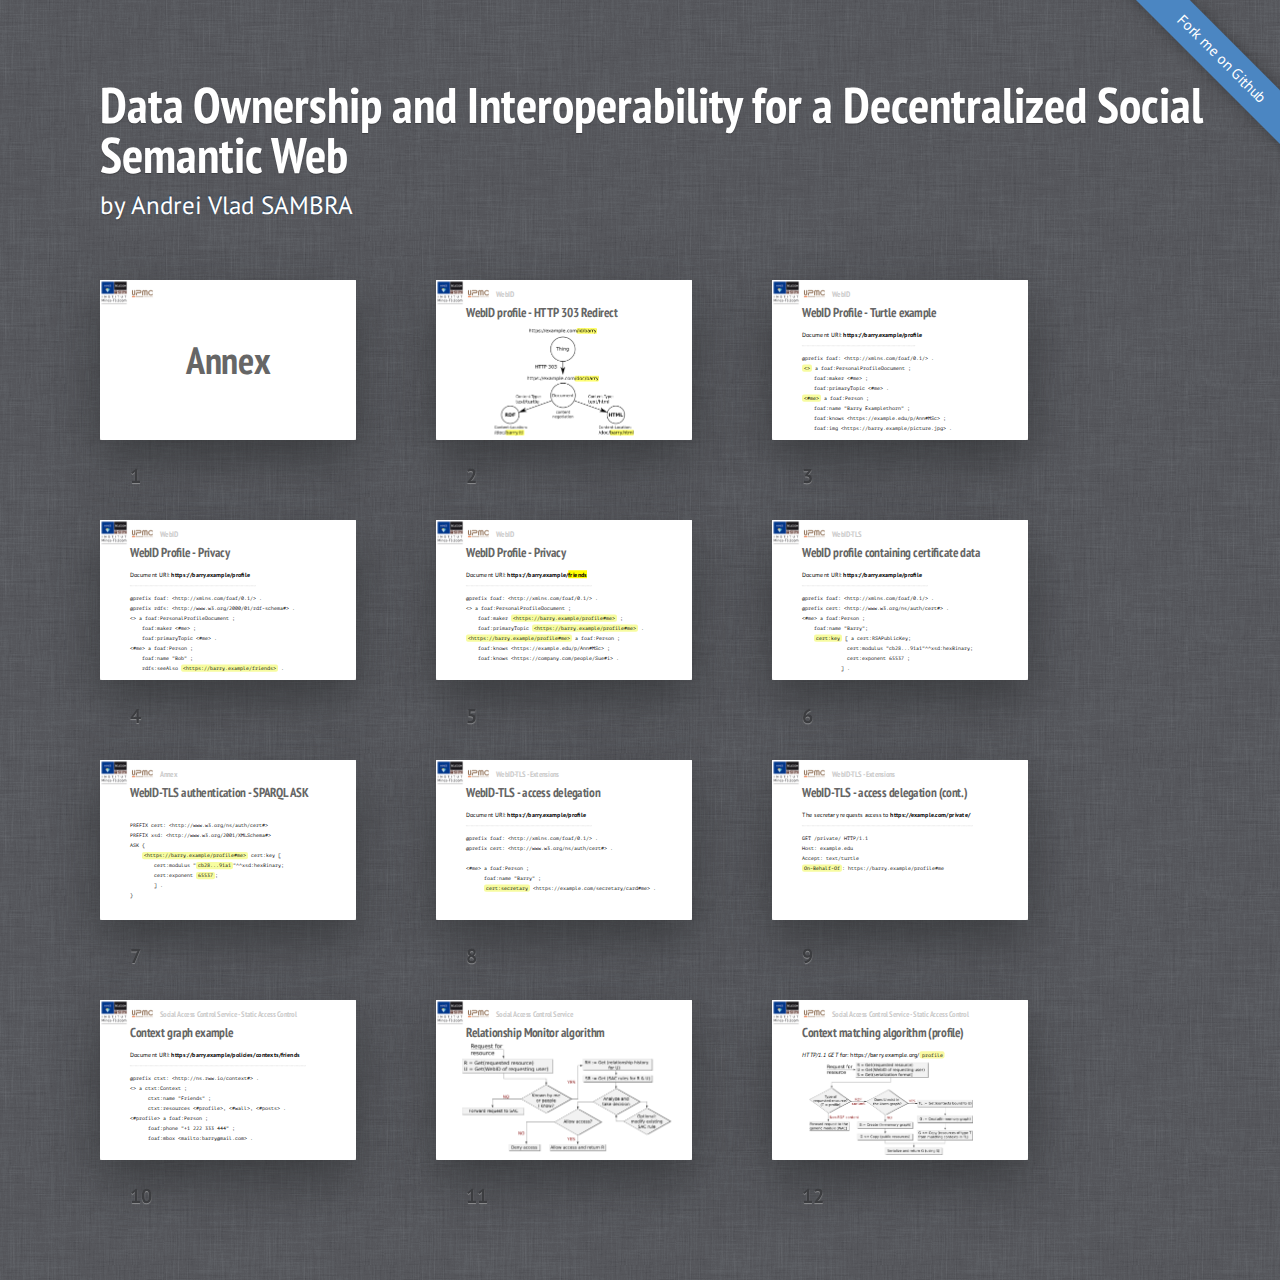
<file: annex.html>
<!DOCTYPE HTML>
<html lang="en">
<head>
	<title>Data Ownership and Interoperability for a Decentralized Social Semantic Web</title>
	<meta charset="utf-8">
	<meta name="viewport" content="width=792, user-scalable=no">
	<meta http-equiv="x-ua-compatible" content="ie=edge">
	<link rel="stylesheet" href="shower/themes/ribbon/styles/screen.css">
	<style>
        @font-face {
          font-family: 'Oleo Script';
          font-style: normal;
          src: local('Oleo Script'), local('OleoScript-Regular'), url(shower/themes/ribbon/fonts/Oleo.woff) format('woff');
        }
	    #logo-mines {
	        position: absolute;
	        z-index: 2000;
	        top: 1px;
	        left: 1px;
	    }
        #logo-tsp {
            position: absolute;
	        z-index: 2000;
	        top: 1px;
	        left: 112px; 
        }
        #logo-samovar {
            position: absolute;
	        z-index: 2000;
	        left: 650px;
        }
	    #upmc-slide {
	        position: absolute;
	        z-index: 2000;
	        top: 1px;
	        left: 120px;
	    }
        #upmc-cover {
            position: absolute;
            z-index: 2000;
            right: 1px;
            left: 924px;
        }
	    #header {
	        position: absolute;
	        display: inline-block;
	        top: 35px;
	        left: 240px;
	        color: #ccc;
            font: 30px 'PT Sans Narrow', sans-serif;
        }
        h3 {
            color: #666;
            font-size: 130%;
        }
        hr {
            width:450px;
            display:inline-block;
            border: 1px dashed #ccc;
        }
        code {
            font-size: 0.8em;
        }
        li {
            font-size: 110%;   
        }
	</style>
</head>
<body class="list">
	<header class="caption">
		<h1>Data Ownership and Interoperability for a Decentralized Social Semantic Web</h1>
		<p>by <a href="https://my-profile.eu/people/deiu/card#me" target="_blank">Andrei Vlad SAMBRA</a></p>
	</header>
    <section class="slide shout"><div>
        <img id="logo-mines" src="pictures/logo.png" alt="Ecole Mines Telecom" />
        <img id="upmc-slide" src="pictures/upmc.jpg" alt="UPMC" />
		<h2>Annex</h2>
	</div></section>
    <!-- Annex -->
    <section class="slide"><div>
        <img id="logo-mines" src="pictures/logo.png" alt="Ecole Mines Telecom" />
        <img id="upmc-slide" src="pictures/upmc.jpg" alt="UPMC" />
	    <div id="header">WebID</div>
        <h2>WebID profile - HTTP 303 Redirect</h2>
        <div align="center"><img src="pictures/webid-conneg.png" alt="303" /></div>
	</div></section>
    <section class="slide"><div>
        <!-- <> = relative URI -->
        <img id="logo-mines" src="pictures/logo.png" alt="Ecole Mines Telecom" />
        <img id="upmc-slide" src="pictures/upmc.jpg" alt="UPMC" />
	    <div id="header">WebID</div>
	    <h2>WebID Profile - Turtle example</h2>
        Document URI: <strong>https://barry.example/profile</strong>
        <hr>
		<pre><code>@prefix foaf: &lt;http://xmlns.com/foaf/0.1/&gt; .
<mark>&lt;&gt;</mark> a foaf:PersonalProfileDocument ;
    foaf:maker &lt;#me&gt; ;
    foaf:primaryTopic &lt;#me&gt; .
<mark>&lt;#me&gt;</mark> a foaf:Person ;
    foaf:name "Barry Examplethorn" ;
    foaf:knows &lt;https://example.edu/p/Ann#MSc&gt; ;
    foaf:img &lt;https://barry.example/picture.jpg&gt; .</code></pre>
	</div></section>
    <section class="slide"><div>
        <!-- 
        However, one does not need to make all information public. The easiest way to ensure privacy,
        is to separate a profile into multiple documents. For example, all foaf:knows relations can be
        put into a second document that is linked to the main profile, and that is protect by access control
        policies.
        -->
        <img id="logo-mines" src="pictures/logo.png" alt="Ecole Mines Telecom" />
        <img id="upmc-slide" src="pictures/upmc.jpg" alt="UPMC" />
	    <div id="header">WebID</div>
	    <h2>WebID Profile - Privacy</h2>
	    Document URI: <strong>https://barry.example/profile</strong>
        <hr style="width:500px; display:inline-block;">
		<pre><code>@prefix foaf: &lt;http://xmlns.com/foaf/0.1/&gt; .
@prefix rdfs: &lt;http://www.w3.org/2000/01/rdf-schema#&gt; .
&lt;&gt; a foaf:PersonalProfileDocument ;
    foaf:maker &lt;#me&gt; ;
    foaf:primaryTopic &lt;#me&gt; .
&lt;#me&gt; a foaf:Person ;
    foaf:name "Bob" ;
    rdfs:seeAlso <mark>&lt;https://barry.example/friends&gt;</mark> .</code></pre>
	</div></section>
    <section class="slide"><div>
        <!-- 
        Dereferencing the "friends" document would then trigger an authentication step, which if
        succesful, would return the following triples. Here we can see that the document contains a list
        of triples, belonging to the same person, identified by the WebID <http....>
        -->
        <img id="logo-mines" src="pictures/logo.png" alt="Ecole Mines Telecom" />
        <img id="upmc-slide" src="pictures/upmc.jpg" alt="UPMC" />
	    <div id="header">WebID</div>
	    <h2>WebID Profile - Privacy</h2>
	    Document URI: <strong>https://barry.example/<mark>friends</mark></strong>
        <hr style="width:500px; display:inline-block;">
		<pre><code>@prefix foaf: &lt;http://xmlns.com/foaf/0.1/&gt; .
&lt;&gt; a foaf:PersonalProfileDocument ;
    foaf:maker <mark>&lt;https://barry.example/profile#me&gt;</mark> ;
    foaf:primaryTopic <mark>&lt;https://barry.example/profile#me&gt;</mark> .
<mark>&lt;https://barry.example/profile#me&gt;</mark> a foaf:Person ;
    foaf:knows &lt;https://example.edu/p/Ann#MSc&gt; ;
    foaf:knows &lt;https://company.com/people/Sue#i&gt; .</code></pre>
	</div></section>
    <section class="slide"><div>
        <!--
        Here is an example of cert data in a WebID profile 
        ...
        Revoking a certificate is very simple, as it involves removing the triples for a certain certificate. No more CRLs.
        -->
        <img id="logo-mines" src="pictures/logo.png" alt="Ecole Mines Telecom" />
        <img id="upmc-slide" src="pictures/upmc.jpg" alt="UPMC" />
	    <div id="header">WebID-TLS</div>
	    <h2>WebID profile containing certificate data</h2>
	    Document URI: <strong>https://barry.example/profile</strong>
        <hr style="width:500px; display:inline-block;">
		<pre><code>@prefix foaf: &lt;http://xmlns.com/foaf/0.1/&gt; .
@prefix cert: &lt;http://www.w3.org/ns/auth/cert#&gt; .
&lt;#me&gt; a foaf:Person ;
    foaf:name "Barry";
    <mark>cert:key</mark> [ a cert:RSAPublicKey;
               cert:modulus "cb28...91a1"^^xsd:hexBinary;
               cert:exponent 65537 ;
             ] .</code></pre>
	</div></section>
    <section class="slide"><div>
        <img id="logo-mines" src="pictures/logo.png" alt="Ecole Mines Telecom" />
        <img id="upmc-slide" src="pictures/upmc.jpg" alt="UPMC" />
	    <div id="header">Annex</div>
	    <h2>WebID-TLS authentication - SPARQL ASK</h2>
        <br/>
		<pre><code>PREFIX cert: &lt;http://www.w3.org/ns/auth/cert#&gt;
PREFIX xsd: &lt;http://www.w3.org/2001/XMLSchema#&gt;
ASK {
    <mark>&lt;https://barry.example/profile#me&gt;</mark> cert:key [
        cert:modulus "<mark>cb28...91a1</mark>"^^xsd:hexBinary;
        cert:exponent <mark>65537</mark>;
        ] .
}</code></pre>
	</div></section>
        <section class="slide"><div>
        <!-- 
        A different type of delegation, however, involves the use of a secretary (a type of intelligent personal assistant)
        that performs tasks on behalf of users.
        -->
        <img id="logo-mines" src="pictures/logo.png" alt="Ecole Mines Telecom" />
        <img id="upmc-slide" src="pictures/upmc.jpg" alt="UPMC" />
	    <div id="header">WebID-TLS - Extensions</div>
	    <h2>WebID-TLS - access delegation</h2>
	    Document URI: <strong>https://barry.example/profile</strong>
        <hr style="width:500px; display:inline-block;">
		<pre><code>@prefix foaf: &lt;http://xmlns.com/foaf/0.1/&gt; .
@prefix cert: &lt;http://www.w3.org/ns/auth/cert#&gt; .

&lt;#me&gt; a foaf:Person ;
      foaf:name "Barry" ;
      <mark>cert:secretary</mark> &lt;https://example.com/secretary/card#me&gt; .</code></pre>
	</div></section>
    <section class="slide"><div>
        <!--
        When the secretary requests access to ... it adds an extra header...
        -->
        <img id="logo-mines" src="pictures/logo.png" alt="Ecole Mines Telecom" />
        <img id="upmc-slide" src="pictures/upmc.jpg" alt="UPMC" />
	    <div id="header">WebID-TLS - Extensions</div>
	    <h2>WebID-TLS - access delegation (cont.)</h2>
	    The secretary requests access to <strong>https://example.com/private/</strong>
        <hr style="width:680px; display:inline-block;">
        <pre><code>GET /private/ HTTP/1.1
Host: example.edu
Accept: text/turtle
<mark>On-Behalf-Of</mark>: https://barry.example/profile#me</code></pre>
	</div></section>
    <section class="slide"><div>
        <!--
        Here we have an example of a policy for context "friends"
        -->
        <img id="logo-mines" src="pictures/logo.png" alt="Ecole Mines Telecom" />
        <img id="upmc-slide" src="pictures/upmc.jpg" alt="UPMC" />
	    <div id="header">Social Access Control Service - Static Access Control</div>
	    <h2>Context graph example</h2>
	    Document URI: <strong>https://barry.example/policies/contexts/friends</strong>
        <hr style="width:700px; display:inline-block;">
        <pre><code>@prefix ctxt: &lt;http://ns.rww.io/context#&gt; .
&lt;&gt; a ctxt:Context ;
      ctxt:name "Friends" ;
      ctxt:resources &lt;#profile&gt;, &lt;#wall&gt;, &lt;#posts&gt; .
&lt;#profile&gt; a foaf:Person ;
      foaf:phone "+1 222 333 444" ;
      foaf:mbox &lt;mailto:barry@mail.com&gt; .</code></pre>
	</div></section>
    <section class="slide"><div>
        <!-- here is the algorithm -->
        <img id="logo-mines" src="pictures/logo.png" alt="Ecole Mines Telecom" />
        <img id="upmc-slide" src="pictures/upmc.jpg" alt="UPMC" />
	    <div id="header">Social Access Control Service</div>
        <h2>Relationship Monitor algorithm</h2>
        <img class="algo-rme" src="pictures/algo-rme.png" alt="RM Algorithm" />
        <style>
            .algo-rme {
                position: absolute;
                top: 175px;
                left: 105px;
            }
        </style>
	</div></section>
    <section class="slide"><div>
        <!-- *explain the algorithm* -->
        <img id="logo-mines" src="pictures/logo.png" alt="Ecole Mines Telecom" />
        <img id="upmc-slide" src="pictures/upmc.jpg" alt="UPMC" />
	    <div id="header">Social Access Control Service - Static Access Control</div>
        <h2>Context matching algorithm (profile)</h2>
        <em>HTTP/1.1 GET</em> for: https://barry.example.org/<code>profile</code>
        <img class="algo-sac" src="pictures/algo-sac.png" alt="Algorithm" height="370" />
        <style>
            .algo-sac {
                position: absolute;
                top: 250px;
                left: 150px;
            }
        </style>
	</div></section>
        
<!-- End -->
	<p class="badge"><a href="https://github.com/deiu/rest-rww">Fork me on Github</a></p>
	<!--
		To hide progress bar from entire presentation
		just remove “progress” element.
		-->
	<div class="progress"><div></div></div>
	<script src="shower/shower.min.js"></script>
	<!-- Copyright © 2013 Andrei Sambra / https://my-profile.eu/people/deiu/card#me -->
</body>
</html>
</file>
<file: shower/themes/ribbon/styles/screen.css>
@font-face{font-family:'PT Sans';src:url(../fonts/PTSans.woff) format("woff")}@font-face{font-weight:bold;font-family:'PT Sans';src:url(../fonts/PTSans.Bold.woff) format("woff")}@font-face{font-style:italic;font-family:'PT Sans';src:url(../fonts/PTSans.Italic.woff) format("woff")}@font-face{font-style:italic;font-weight:bold;font-family:'PT Sans';src:url(../fonts/PTSans.Bold.Italic.woff) format("woff")}@font-face{font-family:'PT Sans Narrow';font-weight:bold;src:url(../fonts/PTSans.Narrow.Bold.woff) format("woff")}@font-face{font-family:'PT Mono';src:url(../fonts/PTMono.woff) format("woff")}html,body,div,span,applet,object,iframe,h1,h2,h3,h4,h5,h6,p,blockquote,pre,a,abbr,acronym,address,big,cite,code,del,dfn,em,img,ins,kbd,q,s,samp,small,strike,strong,sub,sup,tt,var,b,u,i,center,dl,dt,dd,ol,ul,li,fieldset,form,label,legend,table,caption,tbody,tfoot,thead,tr,th,td,article,aside,canvas,details,embed,figure,figcaption,footer,header,hgroup,menu,nav,output,ruby,section,summary,time,mark,audio,video{margin:0;padding:0;border:0;font-size:100%;font:inherit;vertical-align:baseline}article,aside,details,figcaption,figure,footer,header,hgroup,menu,nav,section{display:block}body{line-height:1}ol,ul{list-style:none}blockquote,q{quotes:none}blockquote:before,blockquote:after,q:before,q:after{content:'';content:none}table{border-collapse:collapse;border-spacing:0}body{counter-reset:slide;font:25px/2 'PT Sans', sans-serif}a{text-decoration:none}.caption{display:none;margin:0 0 50px;color:#FFF;text-shadow:0 1px 1px #3C3D40}.caption h1{font:bold 50px/1 'PT Sans Narrow', sans-serif}.caption a{color:#FFF;text-shadow:0 -1px 1px #1F3F60;text-decoration:none}.caption a:hover{color:#5e93c8}.badge{position:absolute;top:0;right:0;display:none;overflow:hidden;visibility:hidden;width:11em;height:11em;line-height:2.5;font-size:15px}.badge a{position:absolute;bottom:50%;right:-50%;left:-50%;visibility:visible;background:#4b86c2;box-shadow:0 0 1em rgba(0,0,0,0.3);color:#FFF;text-decoration:none;text-align:center;-webkit-transform-origin:50% 100%;-moz-transform-origin:50% 100%;-ms-transform-origin:50% 100%;-o-transform-origin:50% 100%;transform-origin:50% 100%;-webkit-transform:rotate(45deg) translateY(-1em);-moz-transform:rotate(45deg) translateY(-1em);-ms-transform:rotate(45deg) translateY(-1em);-o-transform:rotate(45deg) translateY(-1em);transform:rotate(45deg) translateY(-1em)}.badge a:hover{background:#568ec6}.slide{position:relative;width:1024px;height:640px;background:#FFF;color:#000;-webkit-print-color-adjust:exact;-webkit-text-size-adjust:none;-moz-text-size-adjust:none;-ms-text-size-adjust:none}.slide:after{position:absolute;top:0;right:119px;padding:20px 0 0;width:50px;height:80px;background:url(../images/ribbon.svg) no-repeat;color:#FFF;counter-increment:slide;content:counter(slide);text-align:center;font-size:20px}.slide>div{position:absolute;top:0;left:0;overflow:hidden;padding:105px 120px 0;width:784px;height:535px}.debug .slide{background:#fff url(../images/grid-16x10.svg) no-repeat}.slide h2{margin:0 0 37px;color:#666;font:bold 50px/1 'PT Sans Narrow', sans-serif}.slide p{margin:0 0 50px}.slide p.note{color:#999}.slide a{border-bottom:0.1em solid;color:#4b86c2}.slide b,.slide strong{font-weight:bold}.slide i,.slide em{font-style:italic}.slide kbd,.slide code,.slide samp{padding:3px 8px;border-radius:8px;background:#fafaa2;color:#000;-moz-tab-size:4;-o-tab-size:4;tab-size:4;line-height:1;font-family:'PT Mono', monospace}.slide blockquote{font-style:italic}.slide blockquote:before{position:absolute;margin:-16px 0 0 -80px;color:#CCC;font:200px/1 'PT Sans', sans-serif;content:'\201C'}.slide blockquote+figcaption{margin:-50px 0 50px;font-style:italic;font-weight:bold}.slide ol,.slide ul{margin:0 0 0px;counter-reset:list}.slide ol li,.slide ul li{text-indent:-2em}.slide ol li:before,.slide ul li:before{display:inline-block;width:2em;color:#BBB;text-align:right}.slide ol ol,.slide ol ul,.slide ul ol,.slide ul ul{margin:0 0 0 2em}.slide ul>li:before{content:'\2022\00A0\00A0'}.slide ul>li:lang(ru):before{content:'\2014\00A0\00A0'}.slide ol>li:before{counter-increment:list;content:counter(list) ".\00A0"}.slide pre{margin:0 0 10px;padding:1px 0 0;counter-reset:code;white-space:normal}.slide pre code{display:block;padding:0;background:none;white-space:pre;line-height:40px}.slide pre code:before{position:absolute;margin:0 0 0 -110px;width:100px;color:#BBB;text-align:right;counter-increment:code;content:counter(code,decimal-leading-zero) "."}.slide pre code:only-child:before{content:''}.slide pre mark{padding:3px 8px;border-radius:8px;background:#F7FCA0;color:#000;font-style:normal}.slide pre mark.important{background:#C00;color:#FFF;font-weight:normal}.slide pre mark.comment{padding:0;background:none;color:#999}.slide table{margin:0 0 50px;width:100%;border-collapse:collapse;border-spacing:0}.slide table th,.slide table td{background:url("[data-uri]") 0 100% repeat-x}.slide table th{text-align:left;font-weight:bold}.slide table.striped tr:nth-child(even){background:#EEE}.slide.cover,.slide.shout{z-index:1}.slide.cover:after,.slide.shout:after{visibility:hidden}.slide.cover{background:#000}.slide.cover img,.slide.cover svg,.slide.cover video,.slide.cover object,.slide.cover canvas{position:absolute;top:0;left:0;z-index:-1}.slide.cover.w img,.slide.cover.w svg,.slide.cover.w video,.slide.cover.w object,.slide.cover.w canvas{top:50%;width:100%;-webkit-transform:translateY(-50%);-moz-transform:translateY(-50%);-ms-transform:translateY(-50%);-o-transform:translateY(-50%);transform:translateY(-50%)}.slide.cover.h img,.slide.cover.h svg,.slide.cover.h video,.slide.cover.h object,.slide.cover.h canvas{left:50%;height:100%;-webkit-transform:translateX(-50%);-moz-transform:translateX(-50%);-ms-transform:translateX(-50%);-o-transform:translateX(-50%);transform:translateX(-50%)}.slide.cover.w.h img,.slide.cover.w.h svg,.slide.cover.w.h video,.slide.cover.w.h object,.slide.cover.w.h canvas{top:0;left:0;-webkit-transform:none;-moz-transform:none;-ms-transform:none;-o-transform:none;transform:none}.slide.shout{background-image:none}.slide.shout h2{position:absolute;top:50%;left:0;width:100%;text-align:center;line-height:1;font-size:150px;-webkit-transform:translateY(-50%);-moz-transform:translateY(-50%);-ms-transform:translateY(-50%);-o-transform:translateY(-50%);transform:translateY(-50%)}.slide .place{position:absolute;top:50%;left:50%;-webkit-transform:translate(-50%, -50%);-moz-transform:translate(-50%, -50%);-ms-transform:translate(-50%, -50%);-o-transform:translate(-50%, -50%);transform:translate(-50%, -50%)}.slide .place.t.l,.slide .place.t.r,.slide .place.b.r,.slide .place.b.l{-webkit-transform:none;-moz-transform:none;-ms-transform:none;-o-transform:none;transform:none}.slide .place.t,.slide .place.b{-webkit-transform:translate(-50%, 0);-moz-transform:translate(-50%, 0);-ms-transform:translate(-50%, 0);-o-transform:translate(-50%, 0);transform:translate(-50%, 0)}.slide .place.l,.slide .place.r{-webkit-transform:translate(0, -50%);-moz-transform:translate(0, -50%);-ms-transform:translate(0, -50%);-o-transform:translate(0, -50%);transform:translate(0, -50%)}.slide .place.t,.slide .place.t.l,.slide .place.t.r{top:0}.slide .place.r{right:0;left:auto}.slide .place.b,.slide .place.b.r,.slide .place.b.l{top:auto;bottom:0}.slide .place.l{left:0}.slide footer{position:absolute;left:0;right:0;bottom:-640px;z-index:1;display:none;padding:20px 120px;background:#fafaa2;box-shadow:0 0 0 2px #f0f0ac inset;-webkit-transition:bottom 0.3s;-moz-transition:bottom 0.3s;-o-transition:bottom 0.3s;transition:bottom 0.3s}.slide:hover footer{bottom:0}@media screen{.list{position:absolute;clip:rect(0, auto, auto, 0);padding:80px 0 40px 100px;background:#585a5e url(../images/linen.png)}.list .caption,.list .badge{display:block}.list .slide{float:left;margin:0 -412px -220px 0;-webkit-transform-origin:0 0;-moz-transform-origin:0 0;-ms-transform-origin:0 0;-o-transform-origin:0 0;transform-origin:0 0;-webkit-transform:scale(0.5);-moz-transform:scale(0.5);-ms-transform:scale(0.5);-o-transform:scale(0.5);transform:scale(0.5)}.list .slide:before{position:absolute;top:0;left:0;z-index:-1;width:512px;height:320px;box-shadow:0 0 30px rgba(0,0,0,0.005),0 20px 50px rgba(42,43,45,0.6);border-radius:2px;content:'';-webkit-transform-origin:0 0;-moz-transform-origin:0 0;-ms-transform-origin:0 0;-o-transform-origin:0 0;transform-origin:0 0;-webkit-transform:scale(2);-moz-transform:scale(2);-ms-transform:scale(2);-o-transform:scale(2);transform:scale(2)}.list .slide:after{top:auto;right:auto;bottom:-80px;left:120px;padding:0;width:auto;height:auto;background:none;color:#3C3D40;text-shadow:0 1px 1px #8D8E90;font-weight:bold;-webkit-transform-origin:0 0;-moz-transform-origin:0 0;-ms-transform-origin:0 0;-o-transform-origin:0 0;transform-origin:0 0;-webkit-transform:scale(2);-moz-transform:scale(2);-ms-transform:scale(2);-o-transform:scale(2);transform:scale(2)}.list .slide:hover:before{box-shadow:0 0 0 10px rgba(42,43,45,0.3),0 20px 50px rgba(42,43,45,0.6)}.list .slide:target:before{box-shadow:0 0 0 1px #376da3,0 0 0 10px #4b86c2,0 20px 50px rgba(42,43,45,0.6)}.list .slide:target:after{text-shadow:0 1px 1px rgba(42,43,45,0.6);color:#4b86c2}.list .slide>div:before{position:absolute;top:0;right:0;bottom:0;left:0;z-index:2;content:''}.list .slide.cover:after,.list .slide.shout:after{visibility:visible}.list .slide footer{display:block}.full{position:absolute;top:50%;left:50%;overflow:hidden;margin:-320px 0 0 -512px;width:1024px;height:640px;background:#000}.full .slide{position:absolute;top:0;left:0;margin-left:150%}.full .slide .next{visibility:hidden}.full .slide .next.active{visibility:visible}.full .slide:target{margin:0}.full .slide.shout.grow h2,.full .slide.shout.shrink h2{opacity:0;-webkit-transition:all 0.4s ease-out;-moz-transition:all 0.4s ease-out;-o-transition:all 0.4s ease-out;transition:all 0.4s ease-out}.full .slide.shout.grow:target h2,.full .slide.shout.shrink:target h2{opacity:1;-webkit-transform:scale(1) translateY(-50%);-moz-transform:scale(1) translateY(-50%);-ms-transform:scale(1) translateY(-50%);-o-transform:scale(1) translateY(-50%);transform:scale(1) translateY(-50%)}.full .slide.shout.grow h2{-webkit-transform:scale(0.1) translateY(-50%);-moz-transform:scale(0.1) translateY(-50%);-ms-transform:scale(0.1) translateY(-50%);-o-transform:scale(0.1) translateY(-50%);transform:scale(0.1) translateY(-50%)}.full .slide.shout.shrink h2{-webkit-transform:scale(10) translateY(-50%);-moz-transform:scale(10) translateY(-50%);-ms-transform:scale(10) translateY(-50%);-o-transform:scale(10) translateY(-50%);transform:scale(10) translateY(-50%)}.full .progress{position:absolute;right:0;bottom:0;left:-10px;z-index:1}.full .progress div{padding-left:10px;width:0;height:10px;background:url(../images/progress.svg) 100% 0 no-repeat;background-clip:content-box;-webkit-transition:width 0.2s linear;-moz-transition:width 0.2s linear;-o-transition:width 0.2s linear;transition:width 0.2s linear}}@media screen and (-webkit-min-device-pixel-ratio: 2), screen and (min-resolution: 192dpi){.list{background-image:url(../images/linen@2x.png);background-size:256px}}@media screen and (max-width: 1324px){.list .slide{margin:0 -688px -400px 0;-webkit-transform:scale(0.25);-moz-transform:scale(0.25);-ms-transform:scale(0.25);-o-transform:scale(0.25);transform:scale(0.25)}}@media screen and (max-width: 1324px){.list .slide:before{width:256px;height:160px;-webkit-transform:scale(4);-moz-transform:scale(4);-ms-transform:scale(4);-o-transform:scale(4);transform:scale(4)}}@media screen and (max-width: 1324px){.list .slide:after{bottom:-104px;-webkit-transform:scale(4);-moz-transform:scale(4);-ms-transform:scale(4);-o-transform:scale(4);transform:scale(4)}}@media screen and (max-width: 1324px){.list .slide:target:before{box-shadow:0 0 0 1px #376da3,0 0 0 10px #4b86c2,0 20px 50px rgba(42,43,45,0.6)}}@page{margin:0;size:1024px 640px}
</file>
<file: presentation/shower/themes/ribbon/styles/screen.css>
@font-face{font-family:'PT Sans';src:url(../fonts/PTSans.woff) format("woff")}@font-face{font-weight:bold;font-family:'PT Sans';src:url(../fonts/PTSans.Bold.woff) format("woff")}@font-face{font-style:italic;font-family:'PT Sans';src:url(../fonts/PTSans.Italic.woff) format("woff")}@font-face{font-style:italic;font-weight:bold;font-family:'PT Sans';src:url(../fonts/PTSans.Bold.Italic.woff) format("woff")}@font-face{font-family:'PT Sans Narrow';font-weight:bold;src:url(../fonts/PTSans.Narrow.Bold.woff) format("woff")}@font-face{font-family:'PT Mono';src:url(../fonts/PTMono.woff) format("woff")}html,body,div,span,applet,object,iframe,h1,h2,h3,h4,h5,h6,p,blockquote,pre,a,abbr,acronym,address,big,cite,code,del,dfn,em,img,ins,kbd,q,s,samp,small,strike,strong,sub,sup,tt,var,b,u,i,center,dl,dt,dd,ol,ul,li,fieldset,form,label,legend,table,caption,tbody,tfoot,thead,tr,th,td,article,aside,canvas,details,embed,figure,figcaption,footer,header,hgroup,menu,nav,output,ruby,section,summary,time,mark,audio,video{margin:0;padding:0;border:0;font-size:100%;font:inherit;vertical-align:baseline}article,aside,details,figcaption,figure,footer,header,hgroup,menu,nav,section{display:block}body{line-height:1}ol,ul{list-style:none}blockquote,q{quotes:none}blockquote:before,blockquote:after,q:before,q:after{content:'';content:none}table{border-collapse:collapse;border-spacing:0}body{counter-reset:slide;font:25px/2 'PT Sans', sans-serif}a{text-decoration:none}.caption{display:none;margin:0 0 50px;color:#FFF;text-shadow:0 1px 1px #3C3D40}.caption h1{font:bold 50px/1 'PT Sans Narrow', sans-serif}.caption a{color:#FFF;text-shadow:0 -1px 1px #1F3F60;text-decoration:none}.caption a:hover{color:#5e93c8}.badge{position:absolute;top:0;right:0;display:none;overflow:hidden;visibility:hidden;width:11em;height:11em;line-height:2.5;font-size:15px}.badge a{position:absolute;bottom:50%;right:-50%;left:-50%;visibility:visible;background:#4b86c2;box-shadow:0 0 1em rgba(0,0,0,0.3);color:#FFF;text-decoration:none;text-align:center;-webkit-transform-origin:50% 100%;-moz-transform-origin:50% 100%;-ms-transform-origin:50% 100%;-o-transform-origin:50% 100%;transform-origin:50% 100%;-webkit-transform:rotate(45deg) translateY(-1em);-moz-transform:rotate(45deg) translateY(-1em);-ms-transform:rotate(45deg) translateY(-1em);-o-transform:rotate(45deg) translateY(-1em);transform:rotate(45deg) translateY(-1em)}.badge a:hover{background:#568ec6}.slide{position:relative;width:1024px;height:640px;background:#FFF;color:#000;-webkit-print-color-adjust:exact;-webkit-text-size-adjust:none;-moz-text-size-adjust:none;-ms-text-size-adjust:none}.slide:after{position:absolute;top:0;right:119px;padding:20px 0 0;width:50px;height:80px;background:url(../images/ribbon.svg) no-repeat;color:#FFF;counter-increment:slide;content:counter(slide);text-align:center;font-size:20px}.slide>div{position:absolute;top:0;left:0;overflow:hidden;padding:105px 120px 0;width:784px;height:535px}.debug .slide{background:#fff url(../images/grid-16x10.svg) no-repeat}.slide h2{margin:0 0 37px;color:#666;font:bold 50px/1 'PT Sans Narrow', sans-serif}.slide p{margin:0 0 50px}.slide p.note{color:#999}.slide a{border-bottom:0.1em solid;color:#4b86c2}.slide b,.slide strong{font-weight:bold}.slide i,.slide em{font-style:italic}.slide kbd,.slide code,.slide samp{padding:3px 8px;border-radius:8px;background:#fafaa2;color:#000;-moz-tab-size:4;-o-tab-size:4;tab-size:4;line-height:1;font-family:'PT Mono', monospace}.slide blockquote{font-style:italic}.slide blockquote:before{position:absolute;margin:-16px 0 0 -80px;color:#CCC;font:200px/1 'PT Sans', sans-serif;content:'\201C'}.slide blockquote+figcaption{margin:-50px 0 50px;font-style:italic;font-weight:bold}.slide ol,.slide ul{margin:0 0 0px;counter-reset:list}.slide ol li,.slide ul li{text-indent:-2em}.slide ol li:before,.slide ul li:before{display:inline-block;width:2em;color:#BBB;text-align:right}.slide ol ol,.slide ol ul,.slide ul ol,.slide ul ul{margin:0 0 0 2em}.slide ul>li:before{content:'\2022\00A0\00A0'}.slide ul>li:lang(ru):before{content:'\2014\00A0\00A0'}.slide ol>li:before{counter-increment:list;content:counter(list) ".\00A0"}.slide pre{margin:0 0 10px;padding:1px 0 0;counter-reset:code;white-space:normal}.slide pre code{display:block;padding:0;background:none;white-space:pre;line-height:40px}.slide pre code:before{position:absolute;margin:0 0 0 -110px;width:100px;color:#BBB;text-align:right;counter-increment:code;content:counter(code,decimal-leading-zero) "."}.slide pre code:only-child:before{content:''}.slide pre mark{padding:3px 8px;border-radius:8px;background:#F7FCA0;color:#000;font-style:normal}.slide pre mark.important{background:#C00;color:#FFF;font-weight:normal}.slide pre mark.comment{padding:0;background:none;color:#999}.slide table{margin:0 0 50px;width:100%;border-collapse:collapse;border-spacing:0}.slide table th,.slide table td{background:url("[data-uri]") 0 100% repeat-x}.slide table th{text-align:left;font-weight:bold}.slide table.striped tr:nth-child(even){background:#EEE}.slide.cover,.slide.shout{z-index:1}.slide.cover:after,.slide.shout:after{visibility:hidden}.slide.cover{background:#000}.slide.cover img,.slide.cover svg,.slide.cover video,.slide.cover object,.slide.cover canvas{position:absolute;top:0;left:0;z-index:-1}.slide.cover.w img,.slide.cover.w svg,.slide.cover.w video,.slide.cover.w object,.slide.cover.w canvas{top:50%;width:100%;-webkit-transform:translateY(-50%);-moz-transform:translateY(-50%);-ms-transform:translateY(-50%);-o-transform:translateY(-50%);transform:translateY(-50%)}.slide.cover.h img,.slide.cover.h svg,.slide.cover.h video,.slide.cover.h object,.slide.cover.h canvas{left:50%;height:100%;-webkit-transform:translateX(-50%);-moz-transform:translateX(-50%);-ms-transform:translateX(-50%);-o-transform:translateX(-50%);transform:translateX(-50%)}.slide.cover.w.h img,.slide.cover.w.h svg,.slide.cover.w.h video,.slide.cover.w.h object,.slide.cover.w.h canvas{top:0;left:0;-webkit-transform:none;-moz-transform:none;-ms-transform:none;-o-transform:none;transform:none}.slide.shout{background-image:none}.slide.shout h2{position:absolute;top:50%;left:0;width:100%;text-align:center;line-height:1;font-size:150px;-webkit-transform:translateY(-50%);-moz-transform:translateY(-50%);-ms-transform:translateY(-50%);-o-transform:translateY(-50%);transform:translateY(-50%)}.slide .place{position:absolute;top:50%;left:50%;-webkit-transform:translate(-50%, -50%);-moz-transform:translate(-50%, -50%);-ms-transform:translate(-50%, -50%);-o-transform:translate(-50%, -50%);transform:translate(-50%, -50%)}.slide .place.t.l,.slide .place.t.r,.slide .place.b.r,.slide .place.b.l{-webkit-transform:none;-moz-transform:none;-ms-transform:none;-o-transform:none;transform:none}.slide .place.t,.slide .place.b{-webkit-transform:translate(-50%, 0);-moz-transform:translate(-50%, 0);-ms-transform:translate(-50%, 0);-o-transform:translate(-50%, 0);transform:translate(-50%, 0)}.slide .place.l,.slide .place.r{-webkit-transform:translate(0, -50%);-moz-transform:translate(0, -50%);-ms-transform:translate(0, -50%);-o-transform:translate(0, -50%);transform:translate(0, -50%)}.slide .place.t,.slide .place.t.l,.slide .place.t.r{top:0}.slide .place.r{right:0;left:auto}.slide .place.b,.slide .place.b.r,.slide .place.b.l{top:auto;bottom:0}.slide .place.l{left:0}.slide footer{position:absolute;left:0;right:0;bottom:-640px;z-index:1;display:none;padding:20px 120px;background:#fafaa2;box-shadow:0 0 0 2px #f0f0ac inset;-webkit-transition:bottom 0.3s;-moz-transition:bottom 0.3s;-o-transition:bottom 0.3s;transition:bottom 0.3s}.slide:hover footer{bottom:0}@media screen{.list{position:absolute;clip:rect(0, auto, auto, 0);padding:80px 0 40px 100px;background:#585a5e url(../images/linen.png)}.list .caption,.list .badge{display:block}.list .slide{float:left;margin:0 -412px -220px 0;-webkit-transform-origin:0 0;-moz-transform-origin:0 0;-ms-transform-origin:0 0;-o-transform-origin:0 0;transform-origin:0 0;-webkit-transform:scale(0.5);-moz-transform:scale(0.5);-ms-transform:scale(0.5);-o-transform:scale(0.5);transform:scale(0.5)}.list .slide:before{position:absolute;top:0;left:0;z-index:-1;width:512px;height:320px;box-shadow:0 0 30px rgba(0,0,0,0.005),0 20px 50px rgba(42,43,45,0.6);border-radius:2px;content:'';-webkit-transform-origin:0 0;-moz-transform-origin:0 0;-ms-transform-origin:0 0;-o-transform-origin:0 0;transform-origin:0 0;-webkit-transform:scale(2);-moz-transform:scale(2);-ms-transform:scale(2);-o-transform:scale(2);transform:scale(2)}.list .slide:after{top:auto;right:auto;bottom:-80px;left:120px;padding:0;width:auto;height:auto;background:none;color:#3C3D40;text-shadow:0 1px 1px #8D8E90;font-weight:bold;-webkit-transform-origin:0 0;-moz-transform-origin:0 0;-ms-transform-origin:0 0;-o-transform-origin:0 0;transform-origin:0 0;-webkit-transform:scale(2);-moz-transform:scale(2);-ms-transform:scale(2);-o-transform:scale(2);transform:scale(2)}.list .slide:hover:before{box-shadow:0 0 0 10px rgba(42,43,45,0.3),0 20px 50px rgba(42,43,45,0.6)}.list .slide:target:before{box-shadow:0 0 0 1px #376da3,0 0 0 10px #4b86c2,0 20px 50px rgba(42,43,45,0.6)}.list .slide:target:after{text-shadow:0 1px 1px rgba(42,43,45,0.6);color:#4b86c2}.list .slide>div:before{position:absolute;top:0;right:0;bottom:0;left:0;z-index:2;content:''}.list .slide.cover:after,.list .slide.shout:after{visibility:visible}.list .slide footer{display:block}.full{position:absolute;top:50%;left:50%;overflow:hidden;margin:-320px 0 0 -512px;width:1024px;height:640px;background:#000}.full .slide{position:absolute;top:0;left:0;margin-left:150%}.full .slide .next{visibility:hidden}.full .slide .next.active{visibility:visible}.full .slide:target{margin:0}.full .slide.shout.grow h2,.full .slide.shout.shrink h2{opacity:0;-webkit-transition:all 0.4s ease-out;-moz-transition:all 0.4s ease-out;-o-transition:all 0.4s ease-out;transition:all 0.4s ease-out}.full .slide.shout.grow:target h2,.full .slide.shout.shrink:target h2{opacity:1;-webkit-transform:scale(1) translateY(-50%);-moz-transform:scale(1) translateY(-50%);-ms-transform:scale(1) translateY(-50%);-o-transform:scale(1) translateY(-50%);transform:scale(1) translateY(-50%)}.full .slide.shout.grow h2{-webkit-transform:scale(0.1) translateY(-50%);-moz-transform:scale(0.1) translateY(-50%);-ms-transform:scale(0.1) translateY(-50%);-o-transform:scale(0.1) translateY(-50%);transform:scale(0.1) translateY(-50%)}.full .slide.shout.shrink h2{-webkit-transform:scale(10) translateY(-50%);-moz-transform:scale(10) translateY(-50%);-ms-transform:scale(10) translateY(-50%);-o-transform:scale(10) translateY(-50%);transform:scale(10) translateY(-50%)}.full .progress{position:absolute;right:0;bottom:0;left:-10px;z-index:1}.full .progress div{padding-left:10px;width:0;height:10px;background:url(../images/progress.svg) 100% 0 no-repeat;background-clip:content-box;-webkit-transition:width 0.2s linear;-moz-transition:width 0.2s linear;-o-transition:width 0.2s linear;transition:width 0.2s linear}}@media screen and (-webkit-min-device-pixel-ratio: 2), screen and (min-resolution: 192dpi){.list{background-image:url(../images/linen@2x.png);background-size:256px}}@media screen and (max-width: 1324px){.list .slide{margin:0 -688px -400px 0;-webkit-transform:scale(0.25);-moz-transform:scale(0.25);-ms-transform:scale(0.25);-o-transform:scale(0.25);transform:scale(0.25)}}@media screen and (max-width: 1324px){.list .slide:before{width:256px;height:160px;-webkit-transform:scale(4);-moz-transform:scale(4);-ms-transform:scale(4);-o-transform:scale(4);transform:scale(4)}}@media screen and (max-width: 1324px){.list .slide:after{bottom:-104px;-webkit-transform:scale(4);-moz-transform:scale(4);-ms-transform:scale(4);-o-transform:scale(4);transform:scale(4)}}@media screen and (max-width: 1324px){.list .slide:target:before{box-shadow:0 0 0 1px #376da3,0 0 0 10px #4b86c2,0 20px 50px rgba(42,43,45,0.6)}}@page{margin:0;size:1024px 640px}
</file>
<file: shower/themes/bright/styles/screen.css>
@font-face{font-family:'Open Sans';src:url(../fonts/OpenSans.woff) format("woff")}@font-face{font-weight:bold;font-family:'Open Sans';src:url(../fonts/OpenSans.Bold.woff) format("woff")}@font-face{font-style:italic;font-family:'Open Sans';src:url(../fonts/OpenSans.Italic.woff) format("woff")}@font-face{font-style:italic;font-weight:bold;font-family:'Open Sans';src:url(../fonts/OpenSans.Bold.Italic.woff) format("woff")}@font-face{font-family:'Open Sans Light';src:url(../fonts/OpenSans.Light.woff) format("woff")}@font-face{font-family:'Anka Coder';src:url(../fonts/Anka.Coder.woff) format("woff")}@font-face{font-style:italic;font-family:'Anka Coder';src:url(../fonts/Anka.Coder.Italic.woff) format("woff")}html,body,div,span,applet,object,iframe,h1,h2,h3,h4,h5,h6,p,blockquote,pre,a,abbr,acronym,address,big,cite,code,del,dfn,em,img,ins,kbd,q,s,samp,small,strike,strong,sub,sup,tt,var,b,u,i,center,dl,dt,dd,ol,ul,li,fieldset,form,label,legend,table,caption,tbody,tfoot,thead,tr,th,td,article,aside,canvas,details,embed,figure,figcaption,footer,header,hgroup,menu,nav,output,ruby,section,summary,time,mark,audio,video{margin:0;padding:0;border:0;font-size:100%;font:inherit;vertical-align:baseline}article,aside,details,figcaption,figure,footer,header,hgroup,menu,nav,section{display:block}body{line-height:1}ol,ul{list-style:none}blockquote,q{quotes:none}blockquote:before,blockquote:after,q:before,q:after{content:'';content:none}table{border-collapse:collapse;border-spacing:0}body{counter-reset:slide;font:24px/2 'Open Sans', sans-serif}a{text-decoration:none}.caption{display:none;margin:0 0 60px;padding:0 50px 0 0;color:#555}.caption h1{font:50px 'Open Sans Light', sans-serif}.caption a{color:#52a2df}.caption a:hover{border-bottom:0.1em solid}.badge{position:absolute;top:0;right:0;display:none;overflow:hidden;visibility:hidden;width:11em;height:11em;line-height:2.5;font-size:15px}.badge a{position:absolute;bottom:50%;right:-50%;left:-50%;visibility:visible;background:#52a2df;color:#FFF;text-align:center;-webkit-transform-origin:50% 100%;-moz-transform-origin:50% 100%;-ms-transform-origin:50% 100%;-o-transform-origin:50% 100%;transform-origin:50% 100%;-webkit-transform:rotate(45deg) translateY(-1em);-moz-transform:rotate(45deg) translateY(-1em);-ms-transform:rotate(45deg) translateY(-1em);-o-transform:rotate(45deg) translateY(-1em);transform:rotate(45deg) translateY(-1em)}.slide{position:relative;width:1024px;height:640px;background:#FFF;color:#000;-webkit-print-color-adjust:exact;-webkit-text-size-adjust:none;-moz-text-size-adjust:none;-ms-text-size-adjust:none}.slide:after{position:absolute;right:0;bottom:45px;left:0;color:#AAA;counter-increment:slide;content:counter(slide);text-align:center;line-height:1}.slide>div{position:absolute;top:0;left:0;overflow:hidden;padding:100px 96px 0 128px;width:800px;height:540px}.debug .slide{background-image:url(../images/grid-16x10.svg)}.slide h2{margin:0 0 58px;font:48px/1 'Open Sans Light', sans-serif}.slide p{margin:0 0 48px}.slide a{border-bottom:0.1em solid;color:#52a2df}.slide b,.slide strong{font-weight:bold}.slide i,.slide em{font-style:italic}.slide kbd,.slide code,.slide samp{padding:2px 7px;background:rgba(0,0,0,0.1);-moz-tab-size:4;-o-tab-size:4;tab-size:4;line-height:1;font-family:'Anka Coder', monospace}.slide blockquote{font-style:italic}.slide blockquote:before{position:absolute;margin:-50px 0 0 -100px;color:#DDD;content:'\201C';line-height:1;font-size:200px}.slide blockquote+figcaption{margin:-48px 0 48px;font-style:italic;font-weight:bold}.slide ol,.slide ul{margin:0 0 48px;counter-reset:list}.slide ol li,.slide ul li{text-indent:-2em}.slide ol li:before,.slide ul li:before{display:inline-block;width:2em;color:#AAA;text-align:right}.slide ol ol,.slide ol ul,.slide ul ol,.slide ul ul{margin:0 0 0 2em}.slide ul>li:before{content:'\2022\00A0\00A0\2009'}.slide ul>li:lang(ru):before{content:'\2014\00A0\2009'}.slide ol>li:before{counter-increment:list;content:counter(list) ".\00A0\2009"}.slide pre{margin:0 0 45px;padding:3px 0 0;counter-reset:code;white-space:normal}.slide pre code{display:block;padding:0;background:none;white-space:pre;line-height:2}.slide pre code:before{position:absolute;margin-left:-50px;color:#AAA;counter-increment:code;content:counter(code,decimal-leading-zero) "."}.slide pre code:only-child:before{content:''}.slide pre mark{background:none;color:#52a2df;font-style:normal}.slide pre mark.important{padding:3px 7px 0;background:#52a2df;color:#FFF}.slide pre mark.comment{color:#AAA}.slide table{margin:0 0 50px;width:100%;border-collapse:collapse;border-spacing:0}.slide table th,.slide table td{background:url("[data-uri]") 0 100% repeat-x}.slide table th{text-align:left;font-weight:bold}.slide table.striped tr:nth-child(even){background:#f1f7fc}.slide.cover,.slide.shout{z-index:1}.slide.cover:after,.slide.shout:after{content:''}.slide.cover{background:#000}.slide.cover img,.slide.cover svg,.slide.cover video,.slide.cover object,.slide.cover canvas{position:absolute;top:0;left:0;z-index:-1}.slide.cover.w img,.slide.cover.w svg,.slide.cover.w video,.slide.cover.w object,.slide.cover.w canvas{top:50%;width:100%;-webkit-transform:translateY(-50%);-moz-transform:translateY(-50%);-ms-transform:translateY(-50%);-o-transform:translateY(-50%);transform:translateY(-50%)}.slide.cover.h img,.slide.cover.h svg,.slide.cover.h video,.slide.cover.h object,.slide.cover.h canvas{left:50%;height:100%;-webkit-transform:translateX(-50%);-moz-transform:translateX(-50%);-ms-transform:translateX(-50%);-o-transform:translateX(-50%);transform:translateX(-50%)}.slide.cover.w.h img,.slide.cover.w.h svg,.slide.cover.w.h video,.slide.cover.w.h object,.slide.cover.w.h canvas{top:0;left:0;-webkit-transform:none;-moz-transform:none;-ms-transform:none;-o-transform:none;transform:none}.slide.shout{background:#52a2df}.slide.shout h2{position:absolute;top:50%;left:128px;right:96px;color:#FFF;font-size:100px;-webkit-transform:translateY(-50%);-moz-transform:translateY(-50%);-ms-transform:translateY(-50%);-o-transform:translateY(-50%);transform:translateY(-50%)}.slide .place{position:absolute;top:50%;left:50%;-webkit-transform:translate(-50%, -50%);-moz-transform:translate(-50%, -50%);-ms-transform:translate(-50%, -50%);-o-transform:translate(-50%, -50%);transform:translate(-50%, -50%)}.slide .place.t.l,.slide .place.t.r,.slide .place.b.r,.slide .place.b.l{-webkit-transform:none;-moz-transform:none;-ms-transform:none;-o-transform:none;transform:none}.slide .place.t,.slide .place.b{-webkit-transform:translate(-50%, 0);-moz-transform:translate(-50%, 0);-ms-transform:translate(-50%, 0);-o-transform:translate(-50%, 0);transform:translate(-50%, 0)}.slide .place.l,.slide .place.r{-webkit-transform:translate(0, -50%);-moz-transform:translate(0, -50%);-ms-transform:translate(0, -50%);-o-transform:translate(0, -50%);transform:translate(0, -50%)}.slide .place.t,.slide .place.t.l,.slide .place.t.r{top:0}.slide .place.r{right:0;left:auto}.slide .place.b,.slide .place.b.r,.slide .place.b.l{top:auto;bottom:0}.slide .place.l{left:0}.slide footer{position:absolute;left:0;right:0;bottom:-640px;z-index:1;display:none;padding:20px 96px 20px 128px;background:#fafac4;box-shadow:0 0 0 2px rgba(0,0,0,0.05);-webkit-transition:bottom 0.3s;-moz-transition:bottom 0.3s;-o-transition:bottom 0.3s;transition:bottom 0.3s}.slide:hover footer{bottom:0}@media screen{.list{position:absolute;clip:rect(0, auto, auto, 0);padding:50px 0 50px 50px;background:#e2e2e2 url(../images/mesh.png) 50% 0;text-align:center}.list .caption,.list .badge{display:block}.list .slide{position:relative;top:270px;display:inline-block;margin:-270px -462px 0 0;text-align:left;-webkit-transform-origin:0 0;-moz-transform-origin:0 0;-ms-transform-origin:0 0;-o-transform-origin:0 0;transform-origin:0 0;-webkit-transform:scale(0.5);-moz-transform:scale(0.5);-ms-transform:scale(0.5);-o-transform:scale(0.5);transform:scale(0.5)}.list .slide:before{position:absolute;top:0;left:0;z-index:-1;width:512px;height:320px;box-shadow:0 0 0 1px #DDD;content:'';-webkit-transform-origin:0 0;-moz-transform-origin:0 0;-ms-transform-origin:0 0;-o-transform-origin:0 0;transform-origin:0 0;-webkit-transform:scale(2);-moz-transform:scale(2);-ms-transform:scale(2);-o-transform:scale(2);transform:scale(2)}.list .slide:after{top:100%;bottom:auto;padding-top:50px}.list .slide:hover:before{box-shadow:0 0 0 1px #eee,0 0 0 12px rgba(255,255,255,0.5)}.list .slide:target:before{box-shadow:0 0 10px 0 #3c96db,0 0 0 12px #52a2df}.list .slide:target:after{color:#52a2df}.list .slide>div:before{position:absolute;top:0;right:0;bottom:0;left:0;z-index:2;content:''}.list .slide.cover:after,.list .slide.shout:after{content:counter(slide)}.list .slide footer{display:block}.full{position:absolute;top:50%;left:50%;overflow:hidden;margin:-320px 0 0 -512px;width:1024px;height:640px;background:#000}.full .slide{position:absolute;top:0;left:0;margin-left:150%}.full .slide .next{visibility:hidden}.full .slide .next.active{visibility:visible}.full .slide:target{margin:0}.full .slide.shout.right h2,.full .slide.shout.up h2{opacity:0;-webkit-transition:all 0.4s ease-out;-moz-transition:all 0.4s ease-out;-o-transition:all 0.4s ease-out;transition:all 0.4s ease-out}.full .slide.shout.right:target h2,.full .slide.shout.up:target h2{opacity:1;-webkit-transform:translateX(0) translateY(-50%);-moz-transform:translateX(0) translateY(-50%);-ms-transform:translateX(0) translateY(-50%);-o-transform:translateX(0) translateY(-50%);transform:translateX(0) translateY(-50%)}.full .slide.shout.right h2{-webkit-transform:translateX(-100%) translateY(-50%);-moz-transform:translateX(-100%) translateY(-50%);-ms-transform:translateX(-100%) translateY(-50%);-o-transform:translateX(-100%) translateY(-50%);transform:translateX(-100%) translateY(-50%)}.full .slide.shout.up h2{-webkit-transform:translateX(0) translateY(100%);-moz-transform:translateX(0) translateY(100%);-ms-transform:translateX(0) translateY(100%);-o-transform:translateX(0) translateY(100%);transform:translateX(0) translateY(100%)}.full .progress{position:absolute;right:0;bottom:0;left:0;z-index:1}.full .progress div{position:absolute;left:0;bottom:0;width:0;height:8px;background:#52a2df;-webkit-transition:width 0.2s linear;-moz-transition:width 0.2s linear;-o-transition:width 0.2s linear;transition:width 0.2s linear}}@media screen and (-webkit-min-device-pixel-ratio: 2), screen and (min-resolution: 192dpi){.list{background-image:url(../images/mesh@2x.png);background-size:256px}}@media screen and (max-width: 1180px){.list .slide{top:430px;margin:-430px -718px 0 0;-webkit-transform:scale(0.25);-moz-transform:scale(0.25);-ms-transform:scale(0.25);-o-transform:scale(0.25);transform:scale(0.25)}}@media screen and (max-width: 1180px){.list .slide:before{width:256px;height:160px;-webkit-transform:scale(4);-moz-transform:scale(4);-ms-transform:scale(4);-o-transform:scale(4);transform:scale(4)}}@media screen and (max-width: 1180px){.list .slide:after{width:512px;-webkit-transform-origin:0 0;-moz-transform-origin:0 0;-ms-transform-origin:0 0;-o-transform-origin:0 0;transform-origin:0 0;-webkit-transform:scale(2);-moz-transform:scale(2);-ms-transform:scale(2);-o-transform:scale(2);transform:scale(2)}}@page{margin:0;size:1024px 640px}
</file>
